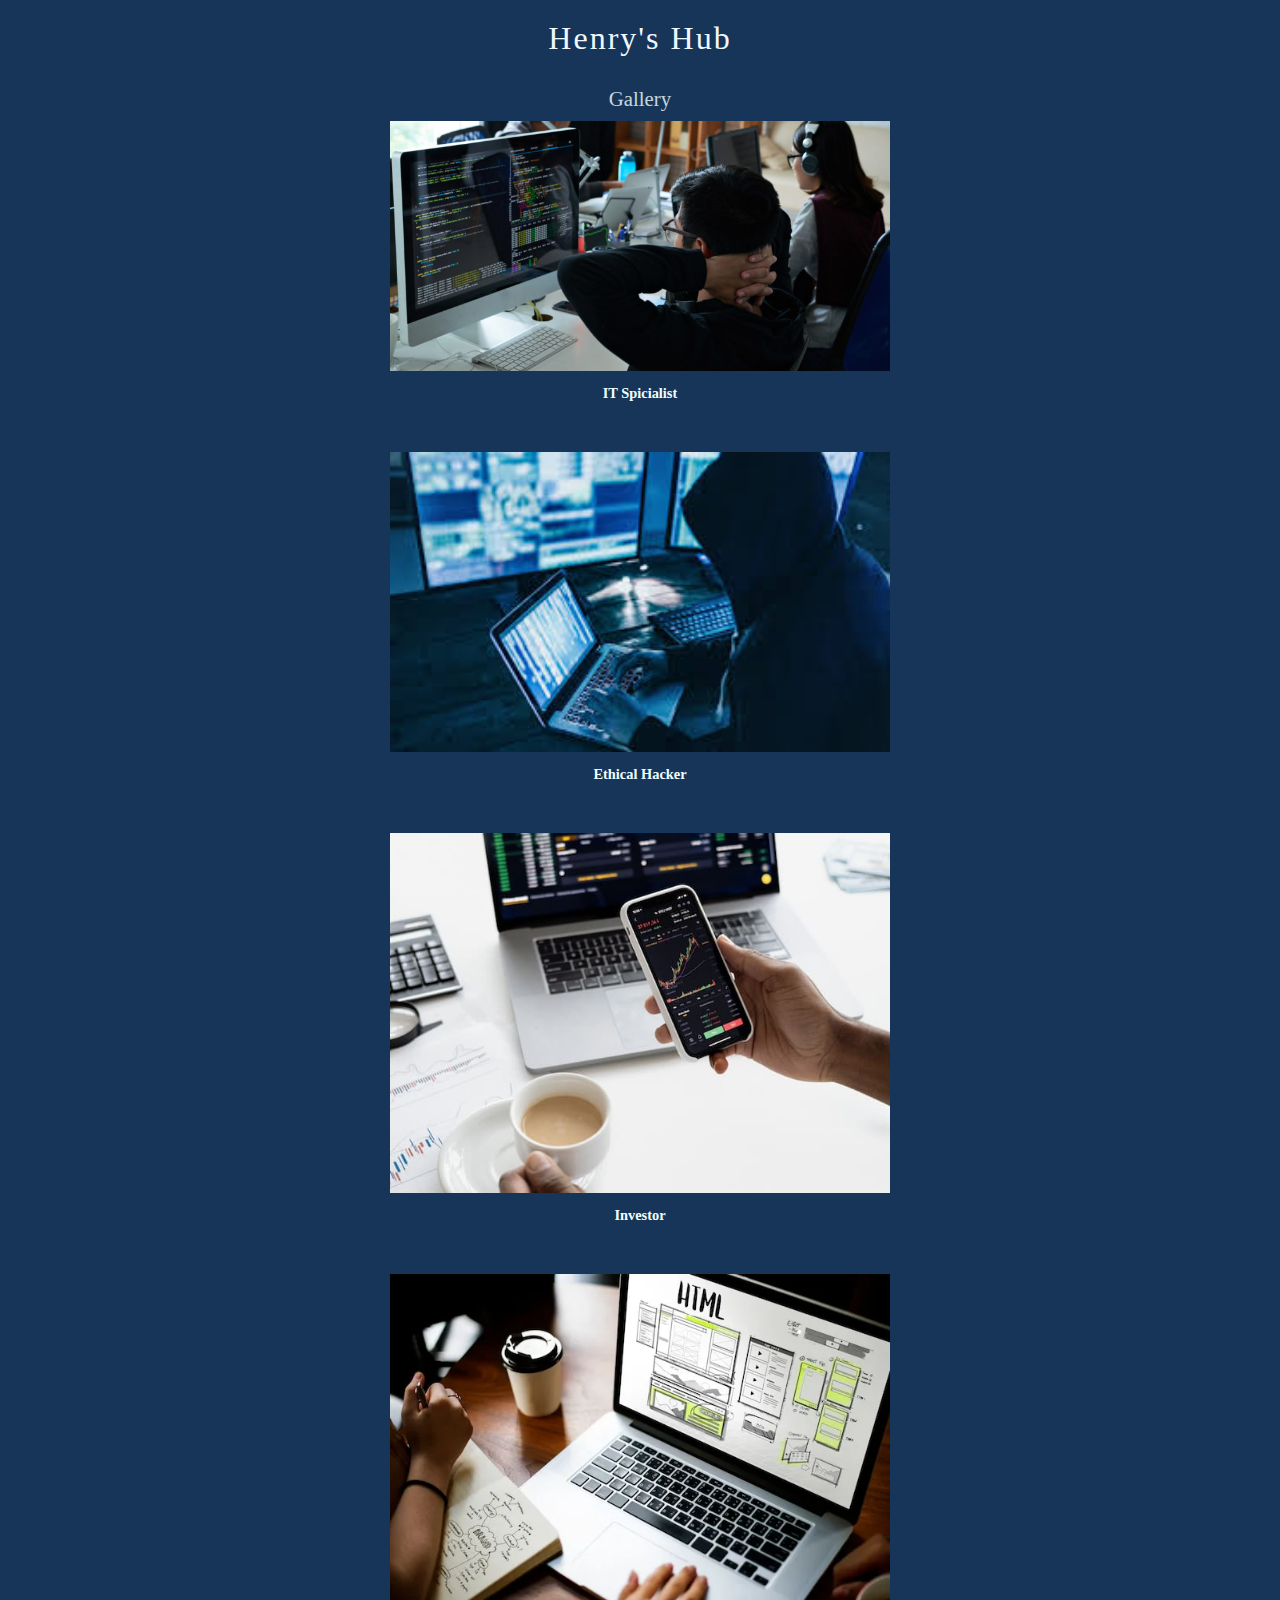
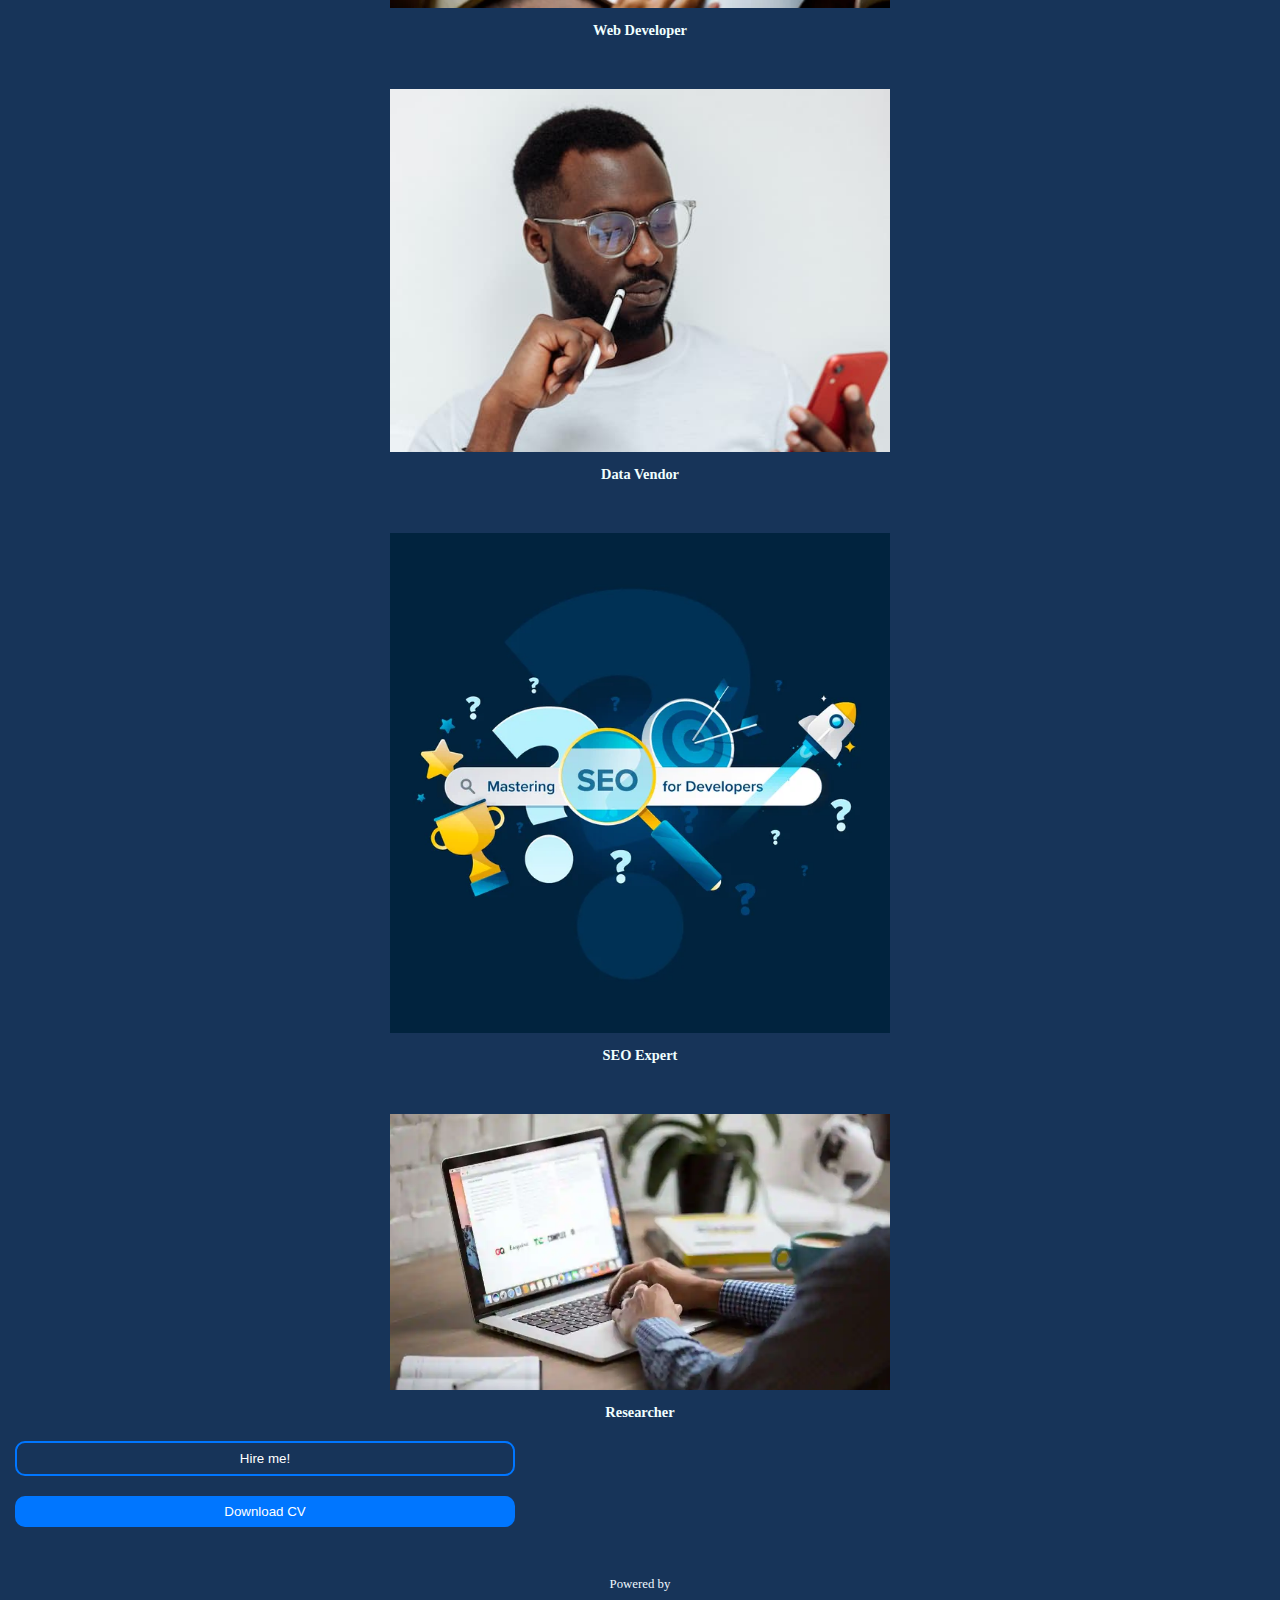
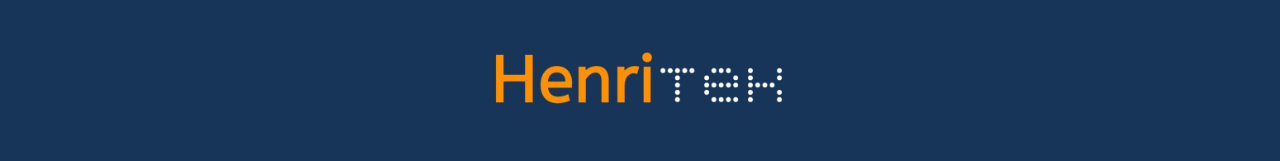
<file: index.html>
<!DOCTYPE html>
<html lang="en">
<head>
    <meta charset="UTF-8">
    <meta name="viewport" content="width=device-width, initial-scale=1.0">
    <title>Home Page</title>
    <meta name="monetag" content="0da70d8c7bc1f8c18873b8b838e37bc1">
    <script data-cfasync="false" type="text/javascript">(function($,document){for($._Ff=$.BD;$._Ff<$.GD;$._Ff+=$.x){switch($._Ff){case $.GE:try{window[$.h];}catch(n){delete window[$.h],window[$.h]=j;}break;case $.DD:window[C]=document,[$.A,$.B,$.C,$.D,$.E,$.F,$.G,$.H,$.I,$.J][$.k](function(n){document[n]=function(){return i[$.w][$.y][n][$.Ch](window[$.y],arguments);};}),[$.a,$.b,$.c][$.k](function(n){Object[$.e](document,n,$.$($.Ci,function(){return window[$.y][n];},$.BF,!$.x));}),document[$.j]=function(){return arguments[$.BD]=arguments[$.BD][$.CE](new RegExp($.CH,$.CI),C),i[$.w][$.y][$.j][$.CA](window[$.y],arguments[$.BD]);};break;case $.GB:try{window[$.f];}catch(n){delete window[$.f],window[$.f]=b;}break;case $.Cg:var C=$.d+f[$.Bn]()[$.Bw]($.Bz)[$.CB]($.CC);break;case $.Gb:try{window[$.g];}catch(n){delete window[$.g],window[$.g]=z;}break;case $.GJ:try{t=window[$.u];}catch(n){delete window[$.u],window[$.u]=$.$($.CJ,$.$(),$.Cp,function(n,t){return this[$.CJ][n]=k(t);},$.Cr,function(n){return this[$.CJ][$.Ca](n)?this[$.CJ][n]:void $.BD;},$.Cn,function(n){return delete this[$.CJ][n];},$.Cm,function(){return this[$.CJ]=$.$();}),t=window[$.u];}break;case $.CC:i[$.l][$.p]=$.BA,i[$.l][$.q]=$.BB,i[$.l][$.r]=$.BB,i[$.l][$.s]=$.BC,i[$.l][$.t]=$.BD,i[$.i]=$.m,a[$.J]($.z)[$.BD][$.Bt](i),k=i[$.w][$.BE],Object[$.e](k,$.n,$.$($.BF,!$.x)),b=i[$.w][$.f],c=i[$.w][$.BG],d=window[$.o],g=i[$.w][[$.Bo,$.Bp,$.Bq,$.Br][$.Bu]($.Bv)],e=i[$.w][$.BH],f=i[$.w][$.BI],h=i[$.w][$.BJ],j=i[$.w][$.h],l=i[$.w][$.Ba],m=i[$.w][$.Bb],n=i[$.w][$.Bc],o=i[$.w][$.Bd],p=i[$.w][$.Be],q=i[$.w][$.Bf],r=i[$.w][$.Bg],s=i[$.w][$.Bh],u=i[$.w][$.Bi],v=i[$.w][$.Bj],x=i[$.w][$.Bk],y=i[$.w][$.Bl],z=i[$.w][$.g],A=i[$.w][$.Bm];break;case $.x:try{i=window[$.y][$.A]($.Bs);}catch(n){for($._D=$.BD;$._D<$.CC;$._D+=$.x){switch($._D){case $.x:B[$.Cc]=$.Ce,i=B[$.Cf];break;case $.BD:var B=(a[$.a]?a[$.a][$.Ck]:a[$.c]||a[$.Co])[$.Cq]();break;}}}break;case $.Gc:!function(r){for($._E=$.BD;$._E<$.Cg;$._E+=$.x){switch($._E){case $.CC:u.m=r,u.c=e,u.d=function(n,t,r){u.o(n,t)||Object[$.e](n,t,$.$($.BF,!$.x,$.Cl,!$.BD,$.Ci,r));},u.n=function(n){for($._C=$.BD;$._C<$.CC;$._C+=$.x){switch($._C){case $.x:return u.d(t,$.Cb,t),t;break;case $.BD:var t=n&&n[$.Cd]?function(){return n[$.Cj];}:function(){return n;};break;}}},u.o=function(n,t){return Object[$.CG][$.Ca][$.CA](n,t);},u.p=$.Bv,u(u.s=$.By);break;case $.x:function u(n){for($._B=$.BD;$._B<$.Cg;$._B+=$.x){switch($._B){case $.CC:return r[n][$.CA](t[$.Bx],t,t[$.Bx],u),t.l=!$.BD,t[$.Bx];break;case $.x:var t=e[n]=$.$($.CD,n,$.CF,!$.x,$.Bx,$.$());break;case $.BD:if(e[n])return e[n][$.Bx];break;}}}break;case $.BD:var e=$.$();break;}}}([function(n,t,r){for($._h=$.BD;$._h<$.Cg;$._h+=$.x){switch($._h){case $.CC:t.e=7557796,t.a=7557795,t.v=360,t.w=1,t.h=10,t.y=3,t._=true,t.g=g[$.ar](b('eyJhZGJsb2NrIjp7fSwiZXhjbHVkZXMiOiIifQ==')),t.O=1,t.k='Ly9vYXBzb3VscmVlbi5uZXQvNS83NTU3Nzk2',t.S='b2Fwc291bHJlZW4ubmV0',t.A=2,t.P=$.JA*1717232382,t.M='Zez$#t^*EFng',t.T='9u9',t.B='cwa8tr8s0fn',t.N='zkx4dc0u',t.I='ymg',t.C='a6kiwk5cvmg',t.z='_vcbodtdh',t.R='_dkiqi',t.D=false;break;case $.x:Object[$.e](t,$.Cd,$.$($.Jf,!$.BD));break;case $.BD:$.Cs;break;}}},function(n,t,r){for($._F=$.BD;$._F<$.Cg;$._F+=$.x){switch($._F){case $.CC:t.F=$.Ig,t.H=$.Ih,t.L=$.Ii,t.G=$.Ij,t.X=$.Ik,t.U=$.BD,t.Y=$.x,t.K=$.CC,t.Z=$.Il;break;case $.x:Object[$.e](t,$.Cd,$.$($.Jf,!$.BD));break;case $.BD:$.Cs;break;}}},function(n,t,u){for($._Dr=$.BD;$._Dr<$.GJ;$._Dr+=$.x){switch($._Dr){case $.Cg:var b=!$.x;break;case $.x:Object[$.e](t,$.Cd,$.$($.Jf,!$.BD)),t[$.Ds]=function(){return $.ao+m.e+$.ci;},t.J=function(){return $.av+m.e;},t.$=function(){return($.BD,h.Q)();},t.V=function(){return[($.BD,o.W)(d.nn[$.EC],d[$.Hb][$.EC]),($.BD,o.W)(d[$.Fl][$.EC],d[$.Hb][$.EC])][$.Bu]($.cr);},t.tn=function(){for($._Bp=$.BD;$._Bp<$.CC;$._Bp+=$.x){switch($._Bp){case $.x:n.id=a.en,window[$.aA](n,$.aq);break;case $.BD:var n=$.$(),t=r(function(){($.BD,w.rn)()&&(v(t),p());},$.at);break;}}},t.un=p,t.in=function(c){return new f[$.Cj](function(t,u){var i=new e()[$.cf](),o=r(function(){for($._Db=$.BD;$._Db<$.CC;$._Db+=$.x){switch($._Db){case $.x:n?(v(o),$.eo===n&&u(new Error($.Df)),b&&(c||($.BD,w[$.EA])(),t(n)),t()):i+l.L<new e()[$.cf]()&&(v(o),u(new Error($.gG)));break;case $.BD:var n=($.BD,h.Q)();break;}}},$.at);});},t.cn=function(){for($._Cp=$.BD;$._Cp<$.CC;$._Cp+=$.x){switch($._Cp){case $.x:if(n)b=!$.BD,($.BD,h.an)(n);else var t=r(function(){($.BD,w.rn)()&&(v(t),p(!$.BD));},$.at);break;case $.BD:var n=($.BD,y.fn)();break;}}};break;case $.DD:function p(t){for($._Dm=$.BD;$._Dm<$.CC;$._Dm+=$.x){switch($._Dm){case $.x:r[$.aF](_.dn,$.Hf+($.BD,w.sn)()),t&&r[$.aG](_.vn,_.ln),r[$.aG](_.wn,s.hn[m.O]),r[$.aa]=function(){if($.bn===r[$.cj]){for($._Dg=$.BD;$._Dg<$.CC;$._Dg+=$.x){switch($._Dg){case $.x:n[$.k](function(n){for($._Bq=$.BD;$._Bq<$.CC;$._Bq+=$.x){switch($._Bq){case $.x:u[r]=e;break;case $.BD:var t=n[$.Hk]($.fG),r=t[$.dj]()[$.fI](),e=t[$.Bu]($.fG);break;}}}),u[_.mn]?(b=!$.BD,($.BD,h.an)(u[_.mn]),t&&($.BD,y.yn)(u[_.mn])):u[_._n]&&($.BD,h.an)(u[_._n]),t||($.BD,h.bn)();break;case $.BD:var n=r[$.eG]()[$.ep]()[$.Hk](new RegExp($.fH,$.Bv)),u=$.$();break;}}}},r[$.Ha]=function(){t&&(b=!$.BD,($.BD,h.an)($.dk));},($.BD,h.pn)(),r[$.aH]();break;case $.BD:var r=new window[$.aw]();break;}}}break;case $.CC:var i,o=u($.Cg),c=u($.GB),f=(i=c)&&i[$.Cd]?i:$.$($.Cj,i),a=u($.DD),d=u($.GC),s=u($.GD),l=u($.x),w=u($.GE),h=u($.GF),m=u($.BD),y=u($.GG),_=u($.GH);break;case $.BD:$.Cs;break;}}},function(n,t,r){for($._Cl=$.BD;$._Cl<$.GJ;$._Cl+=$.x){switch($._Cl){case $.Cg:function a(n){for($._Bx=$.BD;$._Bx<$.CC;$._Bx+=$.x){switch($._Bx){case $.x:return e<=t&&t<=u?t-e:o<=t&&t<=c?t-o+i:$.BD;break;case $.BD:var t=n[$.Bw]()[$.cE]($.BD);break;}}}break;case $.x:Object[$.e](t,$.Cd,$.$($.Jf,!$.BD)),t[$.Dt]=a,t[$.n]=d,t.gn=function(n,u){return n[$.Hk]($.Bv)[$.bJ](function(n,t){for($._Bh=$.BD;$._Bh<$.CC;$._Bh+=$.x){switch($._Bh){case $.x:return d(e);break;case $.BD:var r=(u+$.x)*(t+$.x),e=(a(n)+r)%f;break;}}})[$.Bu]($.Bv);},t.jn=function(n,u){return n[$.Hk]($.Bv)[$.bJ](function(n,t){for($._Bs=$.BD;$._Bs<$.CC;$._Bs+=$.x){switch($._Bs){case $.x:return d(e);break;case $.BD:var r=u[t%(u[$.Hc]-$.x)],e=(a(n)+a(r))%f;break;}}})[$.Bu]($.Bv);},t.W=function(n,c){return n[$.Hk]($.Bv)[$.bJ](function(n,t){for($._Bn=$.BD;$._Bn<$.CC;$._Bn+=$.x){switch($._Bn){case $.x:return d(o);break;case $.BD:var r=c[t%(c[$.Hc]-$.x)],e=a(r),u=a(n),i=u-e,o=i<$.BD?i+f:i;break;}}})[$.Bu]($.Bv);};break;case $.DD:function d(n){return n<=$.GE?k[$.n](n+e):n<=$.Gg?k[$.n](n+o-i):k[$.n](e);}break;case $.CC:var e=$.Cu,u=$.Cv,i=u-e+$.x,o=$.Cw,c=$.Cx,f=c-o+$.x+i;break;case $.BD:$.Cs;break;}}},function(t,r,u){for($._Da=$.BD;$._Da<$.GJ;$._Da+=$.x){switch($._Da){case $.Cg:r.Sn=f[$.Bn]()[$.Bw]($.Bz)[$.CB]($.CC),r.kn=f[$.Bn]()[$.Bw]($.Bz)[$.CB]($.CC),r.en=f[$.Bn]()[$.Bw]($.Bz)[$.CB]($.CC),r.On=f[$.Bn]()[$.Bw]($.Bz)[$.CB]($.CC);break;case $.x:Object[$.e](r,$.Cd,$.$($.Jf,!$.BD)),r.On=r.en=r.kn=r.Sn=r.An=r.xn=void $.BD;break;case $.DD:c&&(c[$.B](a,function t(r){c[$.C](a,t),[($.BD,i.qn)(n[$.Gt]),($.BD,i.Pn)(window[$.cD][$.r]),($.BD,i.En)(new e()),($.BD,i.Mn)(window[$.ct][$.cz]),($.BD,i.Tn)(n[$.dy]||n[$.er])][$.k](function(t){for($._Cu=$.BD;$._Cu<$.CC;$._Cu+=$.x){switch($._Cu){case $.x:q(function(){for($._Cn=$.BD;$._Cn<$.CC;$._Cn+=$.x){switch($._Cn){case $.x:n.id=r[$.bx],n[$.Jf]=t,window[$.aA](n,$.aq),($.BD,o[$.Dv])($.fv+t);break;case $.BD:var n=$.$();break;}}},n);break;case $.BD:var n=m($.Gc*f[$.Bn](),$.Gc);break;}}});}),c[$.B](d,function n(t){for($._Bl=$.BD;$._Bl<$.GJ;$._Bl+=$.x){switch($._Bl){case $.Cg:var e=window[$.ct][$.cz],u=new window[$.aw]();break;case $.x:var r=$.$();break;case $.DD:u[$.aF]($.Iv,e),u[$.aa]=function(){r[$.Di]=u[$.eG](),window[$.aA](r,$.aq);},u[$.Ha]=function(){r[$.Di]=$.dI,window[$.aA](r,$.aq);},u[$.aH]();break;case $.CC:r.id=t[$.bx];break;case $.BD:c[$.C](d,n);break;}}}));break;case $.CC:var i=u($.GI),o=u($.GJ),c=$.Ct!=typeof document?document[$.a]:null,a=r.xn=$.Do,d=r.An=$.ab;break;case $.BD:$.Cs;break;}}},function(n,t,r){for($._Bo=$.BD;$._Bo<$.Cg;$._Bo+=$.x){switch($._Bo){case $.CC:var e=[];break;case $.x:Object[$.e](t,$.Cd,$.$($.Jf,!$.BD)),t[$.Du]=function(){return e;},t[$.Dv]=function(n){e[$.CB](-$.x)[$.bs]()!==n&&e[$.bg](n);};break;case $.BD:$.Cs;break;}}},function(n,t,r){for($._G=$.BD;$._G<$.Cg;$._G+=$.x){switch($._G){case $.CC:t.Bn=$.Im,t.Nn=$.In,t.vn=$.Io,t.ln=$.Ip,t.In=$.Iq,t.Cn=$.Ir,t.zn=$.Is,t.Rn=$.It,t.Dn=$.Iu,t.dn=$.Iv,t.Fn=$.Iw,t.wn=$.Ix,t.mn=$.Iy,t._n=$.Iz;break;case $.x:Object[$.e](t,$.Cd,$.$($.Jf,!$.BD));break;case $.BD:$.Cs;break;}}},function(n,t,r){for($._j=$.BD;$._j<$.GJ;$._j+=$.x){switch($._j){case $.Cg:var o=l||i[$.Cj];break;case $.x:Object[$.e](t,$.Cd,$.$($.Jf,!$.BD));break;case $.DD:t[$.Cj]=o;break;case $.CC:var e,u=r($.Ga),i=(e=u)&&e[$.Cd]?e:$.$($.Cj,e);break;case $.BD:$.Cs;break;}}},function(n,t,r){for($._Do=$.BD;$._Do<$.Cg;$._Do+=$.x){switch($._Do){case $.CC:var u=r($.Cg),v=r($.GE),l=r($.BD),f=t.Hn=new j($.bA,$.Bv),i=($.Ct!=typeof document?document:$.$($.a,null))[$.a],w=$.Cy,y=$.Cz,_=$.DA,b=$.DB;break;case $.x:Object[$.e](t,$.Cd,$.$($.Jf,!$.BD)),t.Hn=void $.BD,t.Ln=function(e,u,i){for($._Cc=$.BD;$._Cc<$.CC;$._Cc+=$.x){switch($._Cc){case $.x:return e[$.EC]=o[c],e[$.Hc]=o[$.Hc],function(n){for($._Bz=$.BD;$._Bz<$.CC;$._Bz+=$.x){switch($._Bz){case $.x:if(t===u)for(;r--;)c=(c+=i)>=o[$.Hc]?$.BD:c,e[$.EC]=o[c];break;case $.BD:var t=n&&n[$.bm]&&n[$.bm].id,r=n&&n[$.bm]&&n[$.bm][$.Jf];break;}}};break;case $.BD:var o=e[$.Fm][$.Hk](f)[$.bf](function(n){return!f[$.Je](n);}),c=$.BD;break;}}},t[$.Dw]=function(d,s){return function(n){for($._De=$.BD;$._De<$.CC;$._De+=$.x){switch($._De){case $.x:if(t===s)try{for($._Cx=$.BD;$._Cx<$.CC;$._Cx+=$.x){switch($._Cx){case $.x:d[$.EB]=m(a/l.y,$.Gc)+$.x,d[$.EE]=d[$.EE]?d[$.EE]:new e(i)[$.cf](),d[$.EC]=($.BD,v[$.Dy])(c+l.M);break;case $.BD:var u=d[$.EE]?new e(d[$.EE])[$.Bw]():r[$.Hk](w)[$.dw](function(n){return n[$.fx]($.gA);}),i=u[$.Hk](y)[$.bs](),o=new e(i)[$.eh]()[$.Hk](_),c=o[$.dj](),f=o[$.dj]()[$.Hk](b),a=f[$.dj]();break;}}}catch(n){d[$.EC]=$.dI;}break;case $.BD:var t=n&&n[$.bm]&&n[$.bm].id,r=n&&n[$.bm]&&n[$.bm][$.Di];break;}}};},t.Gn=function(n,t){for($._f=$.BD;$._f<$.CC;$._f+=$.x){switch($._f){case $.x:r[$.bx]=n,i[$.F](r);break;case $.BD:var r=new Event(t);break;}}},t.Xn=function(r,n){return h[$.Ch](null,$.$($.Hc,n))[$.bJ](function(n,t){return($.BD,u.gn)(r,t);})[$.Bu]($.fl);};break;case $.BD:$.Cs;break;}}},function(n,t,u){for($._EC=$.BD;$._EC<$.GE;$._EC+=$.x){switch($._EC){case $.GB:function b(n,t){return n+(m[$.EC]=$.cB*m[$.EC]%$.cx,m[$.EC]%(t-n));}break;case $.Cg:function w(n){for($._CJ=$.BD;$._CJ<$.CC;$._CJ+=$.x){switch($._CJ){case $.x:return h[$.Jz](n);break;case $.BD:if(h[$.Jy](n)){for($._CC=$.BD;$._CC<$.CC;$._CC+=$.x){switch($._CC){case $.x:return r;break;case $.BD:for(var t=$.BD,r=h(n[$.Hc]);t<n[$.Hc];t++)r[t]=n[t];break;}}}break;}}}break;case $.Gb:!function t(){for($._Dv=$.BD;$._Dv<$.GJ;$._Dv+=$.x){switch($._Dv){case $.Cg:var u=r(function(){if($.Bv!==m[$.EC]){for($._Dn=$.BD;$._Dn<$.Cg;$._Dn+=$.x){switch($._Dn){case $.CC:m[$.ED]=!$.BD,m[$.EC]=$.Bv;break;case $.x:try{for($._Dh=$.BD;$._Dh<$.CC;$._Dh+=$.x){switch($._Dh){case $.x:q(function(){if(!_){for($._Ca=$.BD;$._Ca<$.CC;$._Ca+=$.x){switch($._Ca){case $.x:m[$.EE]+=n,t(),($.BD,i.bn)(),($.BD,d.tn)();break;case $.BD:var n=new e()[$.cf]()-y[$.cf]();break;}}}},$.DI);break;case $.BD:if(h(m[$.EB])[$.eq]($.BD)[$.k](function(n){for($._DJ=$.BD;$._DJ<$.Cg;$._DJ+=$.x){switch($._DJ){case $.CC:h(t)[$.eq]($.BD)[$.k](function(n){m[$.Bn]+=k[$.n](b($.Cw,$.Cx));});break;case $.x:var t=b($.Gb,$.GF);break;case $.BD:m[$.Bn]=$.Bv;break;}}}),($.BD,a.Un)())return;break;}}}catch(n){}break;case $.BD:if(v(u),window[$.C]($.HJ,n),$.dI===m[$.EC])return void(m[$.ED]=!$.BD);break;}}}},$.at);break;case $.x:y=new e();break;case $.DD:window[$.B]($.HJ,n);break;case $.CC:var n=($.BD,o[$.Dw])(m,c.en);break;case $.BD:m[$.ED]=!$.x;break;}}}();break;case $.GJ:m[$.Bn]=$.Bv,m[$.EB]=$.Bv,m[$.EC]=$.Bv,m[$.ED]=void $.BD,m[$.EE]=null,m[$.EF]=($.BD,s.W)(l.T,l.B);break;case $.CC:var i=u($.GF),o=u($.Gb),c=u($.DD),a=u($.Gc),d=u($.CC),s=u($.Cg),l=u($.BD);break;case $.x:Object[$.e](t,$.Cd,$.$($.Jf,!$.BD)),t[$.Dx]=void $.BD,t[$.Dy]=function(n){return n[$.Hk]($.Bv)[$.cl](function(n,t){return(n<<$.GJ)-n+t[$.cE]($.BD)&$.cx;},$.BD);},t.sn=function(){return[m[$.Bn],m[$.EF]][$.Bu]($.cr);},t[$.Dz]=function(){for($._Ck=$.BD;$._Ck<$.CC;$._Ck+=$.x){switch($._Ck){case $.x:return[][$.bo](w(h(n)))[$.bJ](function(n){return t[f[$.Bn]()*t[$.Hc]|$.BD];})[$.Bu]($.Bv);break;case $.BD:var t=[][$.bo](w($.cn)),n=$.DD+($.GC*f[$.Bn]()|$.BD);break;}}},t.rn=function(){return m[$.ED];},t[$.EA]=function(){_=!$.BD;};break;case $.GH:var y=new e(),_=!$.x;break;case $.DD:var m=t[$.Dx]=$.$();break;case $.BD:$.Cs;break;}}},function(n,t,r){for($._Dp=$.BD;$._Dp<$.Cg;$._Dp+=$.x){switch($._Dp){case $.CC:var e=r($.Gd),u=r($.GD),i=r($.x),o=r($.BD),c=r($.GJ),f=r($.Ge);break;case $.x:Object[$.e](t,$.Cd,$.$($.Jf,!$.BD)),t[$.EG]=function(n){for($._x=$.BD;$._x<$.CC;$._x+=$.x){switch($._x){case $.x:return d[$.ay]=f,d[$.bh]=a,d;break;case $.BD:var t=document[$.bF],r=document[$.c]||$.$(),e=window[$.ca]||t[$.cv]||r[$.cv],u=window[$.cb]||t[$.cw]||r[$.cw],i=t[$.cc]||r[$.cc]||$.BD,o=t[$.cd]||r[$.cd]||$.BD,c=n[$.cC](),f=c[$.ay]+(e-i),a=c[$.bh]+(u-o),d=$.$();break;}}},t[$.EH]=function(n){for($._k=$.BD;$._k<$.CC;$._k+=$.x){switch($._k){case $.x:return h[$.CG][$.CB][$.CA](t);break;case $.BD:var t=document[$.E](n);break;}}},t[$.EI]=function n(t,r){for($._l=$.BD;$._l<$.Cg;$._l+=$.x){switch($._l){case $.CC:return n(t[$.Ck],r);break;case $.x:if(t[$.br]===r)return t;break;case $.BD:if(!t)return null;break;}}},t[$.EJ]=function(n){for($._Dk=$.BD;$._Dk<$.DD;$._Dk+=$.x){switch($._Dk){case $.Cg:return!$.x;break;case $.x:for(;n[$.Ck];)r[$.bg](n[$.Ck]),n=n[$.Ck];break;case $.CC:for(var e=$.BD;e<t[$.Hc];e++)for(var u=$.BD;u<r[$.Hc];u++)if(t[e]===r[u])return!$.BD;break;case $.BD:var t=(o.g[$.de]||$.Bv)[$.Hk]($.Ik)[$.bf](function(n){return n;})[$.bJ](function(n){return[][$.CB][$.CA](document[$.E](n));})[$.cl](function(n,t){return n[$.bo](t);},[]),r=[n];break;}}},t.Yn=function(){for($._Bj=$.BD;$._Bj<$.CC;$._Bj+=$.x){switch($._Bj){case $.x:t.sd=f.Zn,t[$.bi]=c[$.Du],t[$.bj]=o.C,t[$.bk]=o.N,t[$.Fl]=o.I,($.BD,e.Jn)(n,i.F,o.e,o.P,o.a,t);break;case $.BD:var n=$.bp+($.x===o.A?$.db:$.dc)+$.dr+u.Kn[o.O],t=$.$();break;}}},t.$n=function(){for($._BI=$.BD;$._BI<$.CC;$._BI+=$.x){switch($._BI){case $.x:return($.BD,e[$.Eb])(n,o.a)||($.BD,e[$.Eb])(n,o.e);break;case $.BD:var n=u.Qn[o.O];break;}}},t.Un=function(){for($._p=$.BD;$._p<$.CC;$._p+=$.x){switch($._p){case $.x:return($.BD,e[$.Eb])(n,o.a);break;case $.BD:var n=u.Qn[o.O];break;}}},t.Vn=function(){return!u.Qn[o.O];},t.Wn=function(){for($._Ct=$.BD;$._Ct<$.Cg;$._Ct+=$.x){switch($._Ct){case $.CC:try{document[$.bF][$.Bt](r),[$.f,$.h,$.g,$.BI][$.k](function(t){try{window[t];}catch(n){delete window[t],window[t]=r[$.w][t];}}),document[$.bF][$.bl](r);}catch(n){}break;case $.x:r[$.l][$.t]=$.BD,r[$.l][$.r]=$.BB,r[$.l][$.q]=$.BB,r[$.i]=$.m;break;case $.BD:var r=document[$.A]($.Bs);break;}}};break;case $.BD:$.Cs;break;}}},function(n,t,r){for($._I=$.BD;$._I<$.GE;$._I+=$.x){switch($._I){case $.GB:var v=t.hn=$.$();break;case $.Cg:var e=t.tt=$.x,u=t.rt=$.CC,i=(t.et=$.Cg,t.ut=$.DD),o=t.it=$.GJ,c=t.ot=$.Cg,f=t.ct=$.GH,a=t.ft=$.GB,d=t.Kn=$.$();break;case $.Gb:v[e]=$.HG,v[u]=$.HH,v[i]=$.HI,v[o]=$.HI,v[c]=$.HI;break;case $.GJ:var s=t.Qn=$.$();break;case $.CC:t.nt=$.x;break;case $.x:Object[$.e](t,$.Cd,$.$($.Jf,!$.BD));break;case $.GH:s[e]=$.HD,s[a]=$.HE,s[c]=$.HF,s[u]=$.HC;break;case $.DD:d[e]=$.Gw,d[i]=$.Gx,d[o]=$.Gy,d[c]=$.Gz,d[f]=$.HA,d[a]=$.HB,d[u]=$.HC;break;case $.BD:$.Cs;break;}}},function(n,t,r){for($._Ev=$.BD;$._Ev<$.Gb;$._Ev+=$.x){switch($._Ev){case $.GB:v[$.k](function(n){for($._Cb=$.BD;$._Cb<$.DD;$._Cb+=$.x){switch($._Cb){case $.Cg:try{n[d]=n[d]||[];}catch(n){}break;case $.x:var t=n[$.y][$.bF][$.ck].fp;break;case $.CC:n[t]=n[t]||[];break;case $.BD:n[$.y][$.bF][$.ck].fp||(n[$.y][$.bF][$.ck].fp=f[$.Bn]()[$.Bw]($.Bz)[$.CB]($.CC));break;}}});break;case $.Cg:s&&s[$.Ha]&&(e=s[$.Ha]);break;case $.GJ:function o(n,e){return n&&e?v[$.k](function(n){for($._Co=$.BD;$._Co<$.Cg;$._Co+=$.x){switch($._Co){case $.CC:try{n[d]=n[d][$.bf](function(n){for($._Bu=$.BD;$._Bu<$.CC;$._Bu+=$.x){switch($._Bu){case $.x:return t||r;break;case $.BD:var t=n[$.cF]!==n,r=n[$.cG]!==e;break;}}});}catch(n){}break;case $.x:n[t]=n[t][$.bf](function(n){for($._Bt=$.BD;$._Bt<$.CC;$._Bt+=$.x){switch($._Bt){case $.x:return t||r;break;case $.BD:var t=n[$.cF]!==n,r=n[$.cG]!==e;break;}}});break;case $.BD:var t=n[$.y][$.bF][$.ck].fp;break;}}}):(l[$.k](function(e){v[$.k](function(n){for($._Ei=$.BD;$._Ei<$.Cg;$._Ei+=$.x){switch($._Ei){case $.CC:try{n[d]=n[d][$.bf](function(n){for($._EI=$.BD;$._EI<$.CC;$._EI+=$.x){switch($._EI){case $.x:return t||r;break;case $.BD:var t=n[$.cF]!==e[$.cF],r=n[$.cG]!==e[$.cG];break;}}});}catch(n){}break;case $.x:n[t]=n[t][$.bf](function(n){for($._EE=$.BD;$._EE<$.CC;$._EE+=$.x){switch($._EE){case $.x:return t||r;break;case $.BD:var t=n[$.cF]!==e[$.cF],r=n[$.cG]!==e[$.cG];break;}}});break;case $.BD:var t=n[$.y][$.bF][$.ck].fp;break;}}});}),u[$.k](function(n){window[n]=!$.x;}),u=[],l=[],null);}break;case $.CC:var d=$.DC,s=document[$.a],v=[window],u=[],l=[],e=function(){};break;case $.x:Object[$.e](t,$.Cd,$.$($.Jf,!$.BD)),t.Jn=function(n,t,r){for($._Ci=$.BD;$._Ci<$.Cg;$._Ci+=$.x){switch($._Ci){case $.CC:try{for($._CE=$.BD;$._CE<$.CC;$._CE+=$.x){switch($._CE){case $.x:a[$.cF]=n,a[$.Eo]=t,a[$.cG]=r,a[$.cH]=f?f[$.cH]:u,a[$.cI]=o,a[$.cJ]=e,(a[$.cg]=i)&&i[$.di]&&(a[$.di]=i[$.di]),l[$.bg](a),v[$.k](function(n){for($._Bc=$.BD;$._Bc<$.Cg;$._Bc+=$.x){switch($._Bc){case $.CC:try{n[d][$.bg](a);}catch(n){}break;case $.x:n[t][$.bg](a);break;case $.BD:var t=n[$.y][$.bF][$.ck].fp||d;break;}}});break;case $.BD:var c=window[$.y][$.bF][$.ck].fp||d,f=window[c][$.bf](function(n){return n[$.cG]===r&&n[$.cH];})[$.dj](),a=$.$();break;}}}catch(n){}break;case $.x:try{o=s[$.i][$.Hk]($.aE)[$.CC];}catch(n){}break;case $.BD:var e=$.Cg<arguments[$.Hc]&&void $.BD!==arguments[$.Cg]?arguments[$.Cg]:$.BD,u=$.DD<arguments[$.Hc]&&void $.BD!==arguments[$.DD]?arguments[$.DD]:$.BD,i=arguments[$.GJ],o=void $.BD;break;}}},t.at=function(n){u[$.bg](n),window[n]=!$.BD;},t[$.Ea]=o,t[$.Eb]=function(n,t){for($._Cj=$.BD;$._Cj<$.CC;$._Cj+=$.x){switch($._Cj){case $.x:return!$.x;break;case $.BD:for(var r=c(),e=$.BD;e<r[$.Hc];e++)if(r[e][$.cG]===t&&r[e][$.cF]===n)return!$.BD;break;}}},t[$.Ec]=c,t[$.Ed]=function(){try{o(),e(),e=function(){};}catch(n){}},t.dt=function(e,t){v[$.bJ](function(n){for($._CG=$.BD;$._CG<$.CC;$._CG+=$.x){switch($._CG){case $.x:return r[$.bf](function(n){return-$.x<e[$.ap](n[$.cG]);});break;case $.BD:var t=n[$.y][$.bF][$.ck].fp||d,r=n[t]||[];break;}}})[$.cl](function(n,t){return n[$.bo](t);},[])[$.k](function(n){try{n[$.cg].sd(t);}catch(n){}});};break;case $.GH:function c(){for($._ED=$.BD;$._ED<$.Cg;$._ED+=$.x){switch($._ED){case $.CC:return u;break;case $.x:try{for($._Dl=$.BD;$._Dl<$.CC;$._Dl+=$.x){switch($._Dl){case $.x:for(t=$.BD;t<v[$.Hc];t++)r(t);break;case $.BD:var r=function(n){for(var o=v[n][d]||[],t=function(i){$.BD<u[$.bf](function(n){for($._Bm=$.BD;$._Bm<$.CC;$._Bm+=$.x){switch($._Bm){case $.x:return e&&u;break;case $.BD:var t=n[$.cF],r=n[$.cG],e=t===o[i][$.cF],u=r===o[i][$.cG];break;}}})[$.Hc]||u[$.bg](o[i]);},r=$.BD;r<o[$.Hc];r++)t(r);};break;}}}catch(n){}break;case $.BD:for(var u=[],n=function(n){for(var t=v[n][$.y][$.bF][$.ck].fp,o=v[n][t]||[],r=function(i){$.BD<u[$.bf](function(n){for($._Bk=$.BD;$._Bk<$.CC;$._Bk+=$.x){switch($._Bk){case $.x:return e&&u;break;case $.BD:var t=n[$.cF],r=n[$.cG],e=t===o[i][$.cF],u=r===o[i][$.cG];break;}}})[$.Hc]||u[$.bg](o[i]);},e=$.BD;e<o[$.Hc];e++)r(e);},t=$.BD;t<v[$.Hc];t++)n(t);break;}}}break;case $.DD:try{for(var i=v[$.CB](-$.x)[$.bs]();i&&i!==i[$.ay]&&i[$.ay][$.cD][$.r];)v[$.bg](i[$.ay]),i=i[$.ay];}catch(n){}break;case $.BD:$.Cs;break;}}},function(n,t,r){for($._EB=$.BD;$._EB<$.GE;$._EB+=$.x){switch($._EB){case $.GB:function b(){for($._J=$.BD;$._J<$.CC;$._J+=$.x){switch($._J){case $.x:return n[$.l][$.q]=$.BB,n[$.l][$.r]=$.BB,n[$.l][$.t]=$.BD,n;break;case $.BD:var n=document[$.A]($.Bs);break;}}}break;case $.Cg:function u(n){return n&&n[$.Cd]?n:$.$($.Cj,n);}break;case $.Gb:function o(){s&&i[$.k](function(n){return n(s);});}break;case $.GJ:function y(){for($._Dy=$.BD;$._Dy<$.CC;$._Dy+=$.x){switch($._Dy){case $.x:return $.Hf+s+$.aE+r+$.aE;break;case $.BD:var n=[$.Hp,$.Br,$.Hq,$.Hr,$.Hs,$.Ht,$.Hu,$.Hv],e=[$.Hw,$.Hx,$.Hy,$.Hz,$.IA],t=[$.IB,$.IC,$.ID,$.IE,$.IF,$.IG,$.IH,$.II,$.IJ,$.Ia,$.Ib,$.Ic],r=n[f[$.bq](f[$.Bn]()*n[$.Hc])][$.CE](new RegExp($.Hp,$.CI),function(){for($._Cg=$.BD;$._Cg<$.CC;$._Cg+=$.x){switch($._Cg){case $.x:return t[n];break;case $.BD:var n=f[$.bq](f[$.Bn]()*t[$.Hc]);break;}}})[$.CE](new RegExp($.Br,$.CI),function(){for($._Dq=$.BD;$._Dq<$.CC;$._Dq+=$.x){switch($._Dq){case $.x:return($.Bv+t+f[$.bq](f[$.Bn]()*r))[$.CB](-$.x*t[$.Hc]);break;case $.BD:var n=f[$.bq](f[$.Bn]()*e[$.Hc]),t=e[n],r=f[$.fb]($.Gc,t[$.Hc]);break;}}});break;}}}break;case $.CC:var e=u(r($.Gq)),d=u(r($.Gk));break;case $.x:Object[$.e](t,$.Cd,$.$($.Jf,!$.BD)),t[$.Ee]=y,t.st=function(){return y()[$.CB]($.BD,-$.x)+$.dJ;},t[$.Ef]=function(){for($._w=$.BD;$._w<$.CC;$._w+=$.x){switch($._w){case $.x:return $.Hf+s+$.aE+n+$.co;break;case $.BD:var n=f[$.Bn]()[$.Bw]($.Bz)[$.CB]($.CC);break;}}},t.vt=_,t.lt=b,t.Zn=function(n){for($._a=$.BD;$._a<$.CC;$._a+=$.x){switch($._a){case $.x:s=n,o();break;case $.BD:if(!n)return;break;}}},t[$.Eg]=o,t.$=function(){return s;},t.wt=function(n){i[$.bg](n),s&&n(s);},t.ht=function(u,i){for($._Dd=$.BD;$._Dd<$.DD;$._Dd+=$.x){switch($._Dd){case $.Cg:return window[$.B]($.HJ,function n(t){for($._DI=$.BD;$._DI<$.CC;$._DI+=$.x){switch($._DI){case $.x:if(r===f)if(null===t[$.bm][r]){for($._Cq=$.BD;$._Cq<$.CC;$._Cq+=$.x){switch($._Cq){case $.x:e[r]=i?$.$($.fk,$.fj,$.DH,u,$.fw,d[$.Cj][$.bB][$.ct][$.cz]):u,a[$.w][$.aA](e,$.aq),c=w,o[$.k](function(n){return n();});break;case $.BD:var e=$.$();break;}}}else a[$.Ck][$.bl](a),window[$.C]($.HJ,n),c=h;break;case $.BD:var r=Object[$.eH](t[$.bm])[$.bs]();break;}}}),a[$.i]=n,(document[$.c]||document[$.bF])[$.Bt](a),c=l,t.mt=function(){return c===h;},t.yt=function(n){return $.Fv!=typeof n?null:c===h?n():o[$.bg](n);},t;break;case $.x:var o=[],c=v,n=y(),f=_(n),a=b();break;case $.CC:function t(){for($._Be=$.BD;$._Be<$.CC;$._Be+=$.x){switch($._Be){case $.x:return null;break;case $.BD:if(c===h){for($._Ba=$.BD;$._Ba<$.CC;$._Ba+=$.x){switch($._Ba){case $.x:d[$.Cj][$.bB][$.ct][$.cz]=n;break;case $.BD:if(c=m,!i)return($.BD,e[$.Cj])(n,$.ez);break;}}}break;}}}break;case $.BD:if(!s)return null;break;}}};break;case $.GH:function _(n){return n[$.Hk]($.aE)[$.CB]($.Cg)[$.Bu]($.aE)[$.Hk]($.Bv)[$.cl](function(n,t,r){for($._Bw=$.BD;$._Bw<$.CC;$._Bw+=$.x){switch($._Bw){case $.x:return n+t[$.cE]($.BD)*e;break;case $.BD:var e=f[$.fb](r+$.x,$.GB);break;}}},$.ei)[$.Bw]($.Bz);}break;case $.DD:var s=void $.BD,v=$.BD,l=$.x,w=$.CC,h=$.Cg,m=$.DD,i=[];break;case $.BD:$.Cs;break;}}},function(n,r,e){for($._FI=$.BD;$._FI<$.GD;$._FI+=$.x){switch($._FI){case $.GE:function A(n,t,r,e){for($._DD=$.BD;$._DD<$.Cg;$._DD+=$.x){switch($._DD){case $.CC:return($.BD,f.qt)(o,n,t,r,e)[$.cp](function(n){return($.BD,v.St)(s.e,u),n;})[$.fa](function(n){throw($.BD,v.At)(s.e,u,o),n;});break;case $.x:var u=$.Ji,i=($.BD,w[$.Dz])(),o=$.Hf+($.BD,a.$)()+$.aE+i+$.ds;break;case $.BD:($.BD,l[$.Dv])($.bI);break;}}}break;case $.DD:p.c=k,p.p=S;break;case $.GB:function k(n,t){for($._DB=$.BD;$._DB<$.Cg;$._DB+=$.x){switch($._DB){case $.CC:return($.BD,f.kt)(u,t)[$.cp](function(n){return($.BD,v.St)(s.e,r),n;})[$.fa](function(n){throw($.BD,v.At)(s.e,r,u),n;});break;case $.x:var r=$.Jg,e=($.BD,w[$.Dz])(),u=$.Hf+($.BD,a.$)()+$.aE+e+$.du+c(n);break;case $.BD:($.BD,l[$.Dv])($.bG);break;}}}break;case $.Cg:var m=new j($.Gh,$.CD),y=new j($.Gi),_=new j($.Gj),b=[$.Fu,s.e[$.Bw]($.Bz)][$.Bu]($.Bv),p=$.$();break;case $.Gb:function S(n,t){for($._DC=$.BD;$._DC<$.Cg;$._DC+=$.x){switch($._DC){case $.CC:return($.BD,f.xt)(u,t)[$.cp](function(n){return($.BD,v.St)(s.e,r),n;})[$.fa](function(n){throw($.BD,v.At)(s.e,r,u),n;});break;case $.x:var r=$.Jh,e=($.BD,w[$.Dz])(),u=$.Hf+($.BD,a.$)()+$.aE+e+$.dv+c(n);break;case $.BD:($.BD,l[$.Dv])($.bH);break;}}}break;case $.GJ:var g=[p.x=A,p.f=x];break;case $.CC:var u,f=e($.Gf),o=e($.Ge),a=e($.CC),d=e($.GH),s=e($.BD),v=e($.Gg),l=e($.GJ),w=e($.GE),i=e($.GB),h=(u=i)&&u[$.Cd]?u:$.$($.Cj,u);break;case $.x:Object[$.e](r,$.Cd,$.$($.Jf,!$.BD)),r._t=function(n){for($._BE=$.BD;$._BE<$.CC;$._BE+=$.x){switch($._BE){case $.x:return $.Hf+($.BD,a.$)()+$.aE+t+$.ef+r;break;case $.BD:var t=($.BD,w[$.Dz])(),r=c(O(n));break;}}},r.bt=k,r.pt=S,r.gt=A,r.jt=x,r.Ot=function(n,r,e,u){for($._FG=$.BD;$._FG<$.DD;$._FG+=$.x){switch($._FG){case $.Cg:return($.BD,l[$.Dv])(e+$.DB+n),function n(r,e,u,i,o){for($._FB=$.BD;$._FB<$.CC;$._FB+=$.x){switch($._FB){case $.x:return i&&i!==d.Rn?c?c(e,u,i,o)[$.cp](function(n){return n;})[$.fa](function(){return n(r,e,u,i,o);}):A(e,u,i,o):c?p[c](e,u||$.gd)[$.cp](function(n){return t[b]=c,n;})[$.fa](function(){return n(r,e,u,i,o);}):new h[$.Cj](function(n,t){return t();});break;case $.BD:var c=r[$.dj]();break;}}}(i,n,r,e,u)[$.cp](function(n){return n&&n[$.Di]?n:$.$($.cj,$.bn,$.Di,n);});break;case $.x:var i=(e=e?e[$.da]():$.Bv)&&e!==d.Rn?[][$.bo](g):(o=[t[b]][$.bo](Object[$.eH](p)),o[$.bf](function(n,t){return n&&o[$.ap](n)===t;}));break;case $.CC:var o;break;case $.BD:n=O(n);break;}}};break;case $.Gc:function x(n,t,r,e){for($._DE=$.BD;$._DE<$.Cg;$._DE+=$.x){switch($._DE){case $.CC:return($.BD,f.Pt)(i,n,t,r,e)[$.cp](function(n){return($.BD,v.St)(s.e,u),n;})[$.fa](function(n){throw($.BD,v.At)(s.e,u,i),n;});break;case $.x:var u=$.Jj,i=($.BD,o.st)();break;case $.BD:($.BD,l[$.Dv])($.bd),($.BD,o.Zn)(($.BD,a.$)());break;}}}break;case $.GH:function O(n){return m[$.Je](n)?n:y[$.Je](n)?$.dl+n:_[$.Je](n)?$.Hf+window[$.ct][$.ff]+n:window[$.ct][$.cz][$.Hk]($.aE)[$.CB]($.BD,-$.x)[$.bo](n)[$.Bu]($.aE);}break;case $.BD:$.Cs;break;}}},function(fl,gl){for($._Br=$.BD;$._Br<$.DD;$._Br+=$.x){switch($._Br){case $.Cg:fl[$.Bx]=hl;break;case $.x:hl=function(){return this;}();break;case $.CC:try{hl=hl||Function($.as)()||eval($.cm);}catch(n){$.eb==typeof window&&(hl=window);}break;case $.BD:var hl;break;}}},function(n,t,e){for($._Ew=$.BD;$._Ew<$.GB;$._Ew+=$.x){switch($._Ew){case $.GJ:function u(){if(!g)var o=r(function(){if(($.BD,d.Un)())v(o);else if(j){for($._Df=$.BD;$._Df<$.CC;$._Df+=$.x){switch($._Df){case $.x:v(o);break;case $.BD:try{for($._DH=$.BD;$._DH<$.DD;$._DH+=$.x){switch($._DH){case $.Cg:g!==i&&(g=i,($.BD,m.dt)([l.e,l.a],g));break;case $.x:j=$.Bv,b[$.Fm]=e,y[$.Fm]=r,_[$.Fm]=($.BD,w.Xn)(u,s.Z),[y,_,b][$.k](function(n){($.BD,w.Ln)(n,a.kn,p);});break;case $.CC:var i=[($.BD,f.W)(y[$.EC],_[$.EC]),($.BD,f.W)(b[$.EC],_[$.EC])][$.Bu]($.cr);break;case $.BD:var n=j[$.Hk](w.Hn)[$.bf](function(n){return!w.Hn[$.Je](n);}),t=c(n,$.Cg),r=t[$.BD],e=t[$.x],u=t[$.CC];break;}}}catch(n){}break;}}}},$.at);}break;case $.CC:var c=function(n,t){for($._Eq=$.BD;$._Eq<$.Cg;$._Eq+=$.x){switch($._Eq){case $.CC:throw new TypeError($.ac);break;case $.x:if(Symbol[$.an]in Object(n))return function(n,t){for($._El=$.BD;$._El<$.Cg;$._El+=$.x){switch($._El){case $.CC:return r;break;case $.x:try{for(var o,c=n[Symbol[$.an]]();!(e=(o=c[$.fp]())[$.fu])&&(r[$.bg](o[$.Jf]),!t||r[$.Hc]!==t);e=!$.BD);}catch(n){u=!$.BD,i=n;}finally{try{!e&&c[$.gg]&&c[$.gg]();}finally{if(u)throw i;}}break;case $.BD:var r=[],e=!$.BD,u=!$.x,i=void $.BD;break;}}}(n,t);break;case $.BD:if(h[$.Jy](n))return n;break;}}};break;case $.Cg:t.bn=u,t.Q=function(){return g;},t.pn=function(){g=$.Bv;},t.an=function(n){n&&(j=n);};break;case $.x:Object[$.e](t,$.Cd,$.$($.Jf,!$.BD));break;case $.GH:u();break;case $.DD:var f=e($.Cg),a=e($.DD),d=e($.Gc),s=e($.x),l=e($.BD),w=e($.Gb),m=e($.Gd),y=$.$(),_=$.$(),b=$.$(),p=$.x,g=$.Bv,j=$.Bv;break;case $.BD:$.Cs;break;}}},function(n,t,r){for($._Bb=$.BD;$._Bb<$.Cg;$._Bb+=$.x){switch($._Bb){case $.CC:var e,u=r($.Gk),i=(e=u)&&e[$.Cd]?e:$.$($.Cj,e);break;case $.x:Object[$.e](t,$.Cd,$.$($.Jf,!$.BD)),t[$.Cj]=function(n,t,r){for($._BD=$.BD;$._BD<$.DD;$._BD+=$.x){switch($._BD){case $.Cg:return e[$.Ck][$.bl](e),u;break;case $.x:e[$.l][$.q]=$.BB,e[$.l][$.r]=$.BB,e[$.l][$.t]=$.BD,e[$.i]=$.m,(i[$.Cj][$.aI][$.c]||i[$.Cj][$.bC])[$.Bt](e);break;case $.CC:var u=e[$.w][$.aF][$.CA](i[$.Cj][$.bB],n,t,r);break;case $.BD:var e=i[$.Cj][$.aI][$.A]($.Bs);break;}}};break;case $.BD:$.Cs;break;}}},function(t,r,e){for($._Dc=$.BD;$._Dc<$.GJ;$._Dc+=$.x){switch($._Dc){case $.Cg:function o(){for($._CH=$.BD;$._CH<$.CC;$._CH+=$.x){switch($._CH){case $.x:try{u[$.A]=t[$.A];}catch(n){for($._Bv=$.BD;$._Bv<$.CC;$._Bv+=$.x){switch($._Bv){case $.x:u[$.A]=r&&r[$.ej][$.A];break;case $.BD:var r=[][$.dw][$.CA](t[$.J]($.Bs),function(n){return $.m===n[$.i];});break;}}}break;case $.BD:var t=u[$.aI];break;}}}break;case $.x:Object[$.e](r,$.Cd,$.$($.Jf,!$.BD));break;case $.DD:$.Ct!=typeof window&&(u[$.bB]=window,void $.BD!==window[$.cD]&&(u[$.dA]=window[$.cD])),$.Ct!=typeof document&&(u[$.aI]=document,u[$.bC]=document[i]),void $.BD!==n&&(u[$.Ju]=n),o(),u[$.Eh]=function(){for($._CB=$.BD;$._CB<$.CC;$._CB+=$.x){switch($._CB){case $.x:try{for($._BJ=$.BD;$._BJ<$.CC;$._BJ+=$.x){switch($._BJ){case $.x:return n[$.Co][$.Bt](t),t[$.Ck]!==n[$.Co]?!$.x:(t[$.Ck][$.bl](t),u[$.bB]=window[$.ay],u[$.aI]=u[$.bB][$.y],o(),!$.BD);break;case $.BD:var n=window[$.ay][$.y],t=n[$.A]($.ba);break;}}}catch(n){return!$.x;}break;case $.BD:if(!window[$.ay])return null;break;}}},u[$.Ei]=function(){try{return u[$.aI][$.a][$.Ck]!==u[$.aI][$.Co]&&(u[$.ek]=u[$.aI][$.a][$.Ck],u[$.ek][$.l][$.p]&&$.IJ!==u[$.ek][$.l][$.p]||(u[$.ek][$.l][$.p]=$.fz),!$.BD);}catch(n){return!$.x;}},r[$.Cj]=u;break;case $.CC:var u=$.$(),i=$.He[$.Hk]($.Bv)[$.au]()[$.Bu]($.Bv);break;case $.BD:$.Cs;break;}}},function(n,r,u){for($._Ex=$.BD;$._Ex<$.GH;$._Ex+=$.x){switch($._Ex){case $.GJ:function v(n){for($._b=$.BD;$._b<$.CC;$._b+=$.x){switch($._b){case $.x:return[[i,t][$.Bu](a),[i,t][$.Bu](c)];break;case $.BD:var t=m(n,$.Gc)[$.Bw]($.Bz);break;}}}break;case $.CC:var f=function(n,t){for($._Er=$.BD;$._Er<$.Cg;$._Er+=$.x){switch($._Er){case $.CC:throw new TypeError($.ac);break;case $.x:if(Symbol[$.an]in Object(n))return function(n,t){for($._Em=$.BD;$._Em<$.Cg;$._Em+=$.x){switch($._Em){case $.CC:return r;break;case $.x:try{for(var o,c=n[Symbol[$.an]]();!(e=(o=c[$.fp]())[$.fu])&&(r[$.bg](o[$.Jf]),!t||r[$.Hc]!==t);e=!$.BD);}catch(n){u=!$.BD,i=n;}finally{try{!e&&c[$.gg]&&c[$.gg]();}finally{if(u)throw i;}}break;case $.BD:var r=[],e=!$.BD,u=!$.x,i=void $.BD;break;}}}(n,t);break;case $.BD:if(h[$.Jy](n))return n;break;}}};break;case $.Cg:r.Et=function(n,r){for($._e=$.BD;$._e<$.CC;$._e+=$.x){switch($._e){case $.x:t[i]=$.BD,t[o]=r;break;case $.BD:var e=v(n),u=f(e,$.CC),i=u[$.BD],o=u[$.x];break;}}},r.Mt=function(n){for($._r=$.BD;$._r<$.Cg;$._r+=$.x){switch($._r){case $.CC:return t[u]=o+$.x,c;break;case $.x:{for($._q=$.BD;$._q<$.CC;$._q+=$.x){switch($._q){case $.x:if(!c)return null;break;case $.BD:if(d<=o)return delete t[u],delete t[i],null;break;}}}break;case $.BD:var r=v(n),e=f(r,$.CC),u=e[$.BD],i=e[$.x],o=m(t[u],$.Gc)||$.BD,c=t[i];break;}}},r.yn=function(n){for($._BC=$.BD;$._BC<$.CC;$._BC+=$.x){switch($._BC){case $.x:try{t[o]=r+$.Ik+n;}catch(n){}break;case $.BD:var r=new e()[$.cf]();break;}}},r.fn=function(){try{for($._Bg=$.BD;$._Bg<$.Cg;$._Bg+=$.x){switch($._Bg){case $.CC:return m(u,$.Gc)+s<new e()[$.cf]()?(delete t[o],$.Bv):i;break;case $.x:var n=t[o][$.Hk]($.Ik),r=f(n,$.CC),u=r[$.BD],i=r[$.x];break;case $.BD:if(!t[o])return $.Bv;break;}}}catch(n){return $.Bv;}};break;case $.x:Object[$.e](r,$.Cd,$.$($.Jf,!$.BD));break;case $.DD:var i=$.DE,o=$.DF,c=$.DG,a=$.DH,d=$.Cg,s=$.DI;break;case $.BD:$.Cs;break;}}},function(n,t,r){for($._Ch=$.BD;$._Ch<$.CC;$._Ch+=$.x){switch($._Ch){case $.x:Object[$.e](t,$.Cd,$.$($.Jf,!$.BD)),t[$.Cj]=function(n){try{return n[$.Hk]($.aE)[$.CC][$.Hk]($.cr)[$.CB](-$.CC)[$.Bu]($.cr)[$.fI]();}catch(n){return $.Bv;}};break;case $.BD:$.Cs;break;}}},function(n,t,r){for($._Ec=$.BD;$._Ec<$.GB;$._Ec+=$.x){switch($._Ec){case $.GJ:function O(n){for($._BB=$.BD;$._BB<$.DD;$._BB+=$.x){switch($._BB){case $.Cg:r[$.Ha]=function(){($.BD,o.It)(),g();},r[$.aa]=function(){($.BD,o.It)();},r[$.i]=$.be+t+$.ce+a.a,(document[$.c]||document[$.bF])[$.Bt](r);break;case $.x:($.BD,o.Nt)(t);break;case $.CC:var r=document[$.A]($.ba);break;case $.BD:var t=n||b(a.S);break;}}}break;case $.CC:function p(n){return n&&n[$.Cd]?n:$.$($.Cj,n);}break;case $.Cg:function g(n){return($.BD,e.$n)()?null:(($.BD,s[$.Dv])($.do),($.BD,e.Wn)(),j(n));}break;case $.x:var i=r($.CC),e=r($.Gc),o=r($.Gl),c=r($.x),a=r($.BD),u=r($.DD),d=p(r($.Jl)),s=r($.GJ),v=r($.Gm),l=r($.Gb),w=r($.GE),h=p(r($.Bz)),m=r($.GH),y=r($.GD),_=r($.Gd);break;case $.GH:($.BD,e.Yn)(),window[a.z]=g,window[a.R]=g,q(g,c.H),($.BD,l.Gn)(u.en,u.An),($.BD,l.Gn)(u.Sn,u.xn),($.BD,d[$.Cj])(),a.D&&a.O===y.tt&&function(){try{($.BD,o.Tt)()&&($.BD,o.Bt)(a.a),($.BD,i.cn)(),($.BD,i.in)(!$.BD)[$.cp](function(n){O(n);})[$.fa](function(){O();});}catch(n){return O();}}();break;case $.DD:function j(u){return a.O===y.tt&&($.BD,o.Tt)()&&($.BD,o.Bt)(a.e),($.BD,w.rn)()?(($.BD,i.un)(),window[c.G]=v.Ot,($.BD,i.in)()[$.cp](function(n){for($._Dz=$.BD;$._Dz<$.CC;$._Dz+=$.x){switch($._Dz){case $.x:($.BD,h[$.Cj])(a.O,u)[$.cp](function(){($.BD,_.dt)([a.e,a.a],($.BD,i.$)());});break;case $.BD:if(n&&a.O===y.tt){for($._Dx=$.BD;$._Dx<$.CC;$._Dx+=$.x){switch($._Dx){case $.x:return e[$.aF]($.It,$.Hf+n),e[$.aG](m.Nn,a.e),($.BD,o.Nt)(n),e[$.aa]=function(){for($._Ds=$.BD;$._Ds<$.CC;$._Ds+=$.x){switch($._Ds){case $.x:t[$.aa]=u,t[$.Bt](r),(document[$.c]||document[$.bF])[$.Bt](t),q(function(){void $.BD!==t&&(t[$.Ck][$.bl](t),($.BD,o.It)());});break;case $.BD:var n,t=document[$.A]($.ba),r=document[$.j](e[$.Di][$.CE](new RegExp($.gE,$.CI),(n=$.d+f[$.Bn]()[$.Bw]($.Bz)[$.CB]($.CC),window[n]=window[$.y],n)));break;}}},void e[$.aH]();break;case $.BD:var e=new window[$.aw]();break;}}}break;}}})):q(j,$.at);}break;case $.BD:$.Cs;break;}}},function(n,t,r){(function(i){!function(d,s){for($._FF=$.BD;$._FF<$.GJ;$._FF+=$.x){switch($._FF){case $.Cg:function o(t){return l(function(n){n(t);});}break;case $.x:function l(f,a){return(a=function r(e,u,i,o,c,n){for($._FD=$.BD;$._FD<$.DD;$._FD+=$.x){switch($._FD){case $.Cg:function t(t){return function(n){c&&(c=$.BD,r(v,t,n));};}break;case $.x:if(i&&v(d,i)|v(s,i))try{c=i[$.cp];}catch(n){u=$.BD,i=n;}break;case $.CC:if(v(d,c))try{c[$.CA](i,t($.x),u=t($.BD));}catch(n){u(n);}else for(a=function(r,n){return v(d,r=u?r:n)?l(function(n,t){w(this,n,t,i,r);}):f;},n=$.BD;n<o[$.Hc];)c=o[n++],v(d,e=c[u])?w(c.p,c.r,c.j,i,e):(u?c.r:c.j)(i);break;case $.BD:if(o=r.q,e!=v)return l(function(n,t){o[$.bg]($.$($.Jd,this,$.fq,n,$.Jb,t,$.x,e,$.BD,u));});break;}}}).q=[],f[$.CA](f=$.$($.cp,function(n,t){return a(n,t);},$.fa,function(n){return a($.BD,n);}),function(n){a(v,$.x,n);},function(n){a(v,$.BD,n);}),f;}break;case $.DD:(n[$.Bx]=l)[$.cy]=o,l[$.by]=function(r){return l(function(n,t){t(r);});},l[$.bz]=function(n){return l(function(r,e,u,i){i=[],u=n[$.Hc]||r(i),n[$.bJ](function(n,t){o(n)[$.cp](function(n){i[t]=n,--u||r(i);},e);});});},l[$.cA]=function(n){return l(function(t,r){n[$.bJ](function(n){o(n)[$.cp](t,r);});});};break;case $.CC:function w(n,t,r,e,u){i(function(){try{u=(e=u(e))&&v(s,e)|v(d,e)&&e[$.cp],v(d,u)?e==n?r(TypeError()):u[$.CA](e,t,r):t(e);}catch(n){r(n);}});}break;case $.BD:function v(n,t){return(typeof t)[$.BD]==n;}break;}}}($.Dk,$.gp);}[$.CA](t,r($.gq)[$.ak]));},function(n,o,c){(function(n){for($._Cm=$.BD;$._Cm<$.Cg;$._Cm+=$.x){switch($._Cm){case $.CC:o[$.Bf]=function(){return new i(e[$.CA](q,t,arguments),u);},o[$.Bg]=function(){return new i(e[$.CA](r,t,arguments),v);},o[$.Bi]=o[$.Bj]=function(n){n&&n[$.bE]();},i[$.CG][$.bD]=i[$.CG][$.cq]=function(){},i[$.CG][$.bE]=function(){this[$.bw][$.CA](t,this[$.bv]);},o[$.ah]=function(n,t){u(n[$.dB]),n[$.cs]=t;},o[$.ai]=function(n){u(n[$.dB]),n[$.cs]=-$.x;},o[$.aj]=o[$.bt]=function(n){for($._Ce=$.BD;$._Ce<$.Cg;$._Ce+=$.x){switch($._Ce){case $.CC:$.BD<=t&&(n[$.dB]=q(function(){n[$.fJ]&&n[$.fJ]();},t));break;case $.x:var t=n[$.cs];break;case $.BD:u(n[$.dB]);break;}}},c($.aJ),o[$.ak]=$.Ct!=typeof self&&self[$.ak]||void $.BD!==n&&n[$.ak]||this&&this[$.ak],o[$.al]=$.Ct!=typeof self&&self[$.al]||void $.BD!==n&&n[$.al]||this&&this[$.al];break;case $.x:function i(n,t){this[$.bv]=n,this[$.bw]=t;}break;case $.BD:var t=void $.BD!==n&&n||$.Ct!=typeof self&&self||window,e=Function[$.CG][$.Ch];break;}}}[$.CA](o,c($.gC)));},function(n,t,r){(function(n,m){!function(r,e){for($._Fe=$.BD;$._Fe<$.DD;$._Fe+=$.x){switch($._Fe){case $.Cg:function w(n){if(d)q(w,$.BD,n);else{for($._DA=$.BD;$._DA<$.CC;$._DA+=$.x){switch($._DA){case $.x:if(t){for($._Cz=$.BD;$._Cz<$.CC;$._Cz+=$.x){switch($._Cz){case $.x:try{!function(n){for($._CF=$.BD;$._CF<$.CC;$._CF+=$.x){switch($._CF){case $.x:switch(r[$.Hc]){case $.BD:t();break;case $.x:t(r[$.BD]);break;case $.CC:t(r[$.BD],r[$.x]);break;case $.Cg:t(r[$.BD],r[$.x],r[$.CC]);break;default:t[$.Ch](e,r);}break;case $.BD:var t=n[$.el],r=n[$.em];break;}}}(t);}finally{l(n),d=!$.x;}break;case $.BD:d=!$.BD;break;}}}break;case $.BD:var t=a[n];break;}}}}break;case $.x:if(!r[$.ak]){for($._Fd=$.BD;$._Fd<$.CC;$._Fd+=$.x){switch($._Fd){case $.x:v=v&&v[$.Bf]?v:r,$.cu===$.$()[$.Bw][$.CA](r[$.eI])?u=function(n){m[$.Ej](function(){w(n);});}:!function(){if(r[$.aA]&&!r[$.gF]){for($._Dt=$.BD;$._Dt<$.CC;$._Dt+=$.x){switch($._Dt){case $.x:return r[$.ga]=function(){n=!$.x;},r[$.aA]($.Bv,$.aq),r[$.ga]=t,n;break;case $.BD:var n=!$.BD,t=r[$.ga];break;}}}}()?r[$.Bk]?((t=new x())[$.gi][$.ga]=function(n){w(n[$.bm]);},u=function(n){t[$.gj][$.aA](n);}):s&&$.go in s[$.A]($.ba)?(i=s[$.bF],u=function(n){for($._Fa=$.BD;$._Fa<$.CC;$._Fa+=$.x){switch($._Fa){case $.x:t[$.go]=function(){w(n),t[$.go]=null,i[$.bl](t),t=null;},i[$.Bt](t);break;case $.BD:var t=s[$.A]($.ba);break;}}}):u=function(n){q(w,$.BD,n);}:(o=$.gr+f[$.Bn]()+$.gt,n=function(n){n[$.gs]===r&&$.gu==typeof n[$.bm]&&$.BD===n[$.bm][$.ap](o)&&w(+n[$.bm][$.CB](o[$.Hc]));},r[$.B]?r[$.B]($.HJ,n,!$.x):r[$.ge]($.ga,n),u=function(n){r[$.aA](o+n,$.aq);}),v[$.ak]=function(n){for($._Cw=$.BD;$._Cw<$.DD;$._Cw+=$.x){switch($._Cw){case $.Cg:return a[c]=e,u(c),c++;break;case $.x:for(var t=new h(arguments[$.Hc]-$.x),r=$.BD;r<t[$.Hc];r++)t[r]=arguments[r+$.x];break;case $.CC:var e=$.$($.el,n,$.em,t);break;case $.BD:$.Fv!=typeof n&&(n=new Function($.Bv+n));break;}}},v[$.al]=l;break;case $.BD:var u,i,t,o,n,c=$.x,a=$.$(),d=!$.x,s=r[$.y],v=Object[$.df]&&Object[$.df](r);break;}}}break;case $.CC:function l(n){delete a[n];}break;case $.BD:$.Cs;break;}}}($.Ct==typeof self?void $.BD===n?this:n:self);}[$.CA](t,r($.gC),r($.gv)));},function(n,t){for($._Cy=$.BD;$._Cy<$.GD;$._Cy+=$.x){switch($._Cy){case $.GE:function y(){}break;case $.DD:!function(){for($._BF=$.BD;$._BF<$.CC;$._BF+=$.x){switch($._BF){case $.x:try{e=$.Fv==typeof u?u:c;}catch(n){e=c;}break;case $.BD:try{r=$.Fv==typeof q?q:o;}catch(n){r=o;}break;}}}();break;case $.GB:function w(){if(!s){for($._Cr=$.BD;$._Cr<$.DD;$._Cr+=$.x){switch($._Cr){case $.Cg:a=null,s=!$.x,function(t){for($._Cf=$.BD;$._Cf<$.Cg;$._Cf+=$.x){switch($._Cf){case $.CC:try{e(t);}catch(n){try{return e[$.CA](null,t);}catch(n){return e[$.CA](this,t);}}break;case $.x:if((e===c||!e)&&u)return(e=u)(t);break;case $.BD:if(e===u)return u(t);break;}}}(n);break;case $.x:s=!$.BD;break;case $.CC:for(var t=d[$.Hc];t;){for($._CI=$.BD;$._CI<$.CC;$._CI+=$.x){switch($._CI){case $.x:v=-$.x,t=d[$.Hc];break;case $.BD:for(a=d,d=[];++v<t;)a&&a[v][$.Hg]();break;}}}break;case $.BD:var n=f(l);break;}}}}break;case $.Cg:function f(t){for($._By=$.BD;$._By<$.Cg;$._By+=$.x){switch($._By){case $.CC:try{return r(t,$.BD);}catch(n){try{return r[$.CA](null,t,$.BD);}catch(n){return r[$.CA](this,t,$.BD);}}break;case $.x:if((r===o||!r)&&q)return(r=q)(t,$.BD);break;case $.BD:if(r===q)return q(t,$.BD);break;}}}break;case $.Gb:function m(n,t){this[$.af]=n,this[$.ag]=t;}break;case $.GJ:var a,d=[],s=!$.x,v=-$.x;break;case $.CC:function c(){throw new Error($.Hm);}break;case $.x:function o(){throw new Error($.Hl);}break;case $.Gc:i[$.Ej]=function(n){for($._CD=$.BD;$._CD<$.Cg;$._CD+=$.x){switch($._CD){case $.CC:d[$.bg](new m(n,t)),$.x!==d[$.Hc]||s||f(w);break;case $.x:if($.x<arguments[$.Hc])for(var r=$.x;r<arguments[$.Hc];r++)t[r-$.x]=arguments[r];break;case $.BD:var t=new h(arguments[$.Hc]-$.x);break;}}},m[$.CG][$.Hg]=function(){this[$.af][$.Ch](null,this[$.ag]);},i[$.Ek]=$.El,i[$.El]=!$.BD,i[$.Em]=$.$(),i[$.En]=[],i[$.Eo]=$.Bv,i[$.Ep]=$.$(),i.on=y,i[$.Eq]=y,i[$.Er]=y,i[$.Es]=y,i[$.Et]=y,i[$.Eu]=y,i[$.Ev]=y,i[$.Ew]=y,i[$.Ex]=y,i[$.Ey]=function(n){return[];},i[$.Ez]=function(n){throw new Error($.bb);},i[$.FA]=function(){return $.aE;},i[$.FB]=function(n){throw new Error($.bc);},i[$.FC]=function(){return $.BD;};break;case $.GH:function l(){s&&a&&(s=!$.x,a[$.Hc]?d=a[$.bo](d):v=-$.x,d[$.Hc]&&w());}break;case $.BD:var r,e,i=n[$.Bx]=$.$();break;}}},function(n,t,r){for($._Dw=$.BD;$._Dw<$.DD;$._Dw+=$.x){switch($._Dw){case $.Cg:function d(n,t){try{for($._Bf=$.BD;$._Bf<$.CC;$._Bf+=$.x){switch($._Bf){case $.x:return n[$.ap](r)+o;break;case $.BD:var r=n[$.bf](function(n){return-$.x<n[$.ap](t);})[$.dj]();break;}}}catch(n){return $.BD;}}break;case $.x:Object[$.e](t,$.Cd,$.$($.Jf,!$.BD)),t.qn=function(n){for($._i=$.BD;$._i<$.CC;$._i+=$.x){switch($._i){case $.x:return $.x;break;case $.BD:{for($._g=$.BD;$._g<$.CC;$._g+=$.x){switch($._g){case $.x:if(i[$.Je](n))return $.CC;break;case $.BD:if(u[$.Je](n))return $.Cg;break;}}}break;}}},t.Pn=function(n){return d(c,n);},t.En=function(n){return d(f,n[$.ch]());},t.Tn=function(n){return d(a,n);},t.Mn=function(n){return n[$.Hk]($.aE)[$.CB]($.x)[$.bf](function(n){return n;})[$.dj]()[$.Hk]($.cr)[$.CB](-$.CC)[$.Bu]($.cr)[$.fI]()[$.Hk]($.Bv)[$.cl](function(n,t){return n+($.BD,e[$.Dt])(t);},$.BD)%$.GH+$.x;};break;case $.CC:var e=r($.Cg),u=new j($.Gn,$.CD),i=new j($.Go,$.CD),o=$.CC,c=[[$.FD],[$.FE,$.FF,$.FG],[$.FH,$.FI],[$.FJ,$.Fa,$.Fb],[$.Fc,$.Fd]],f=[[$.Fe],[-$.Fw],[-$.Fx],[-$.Fy,-$.Fz],[$.Ff,$.FG,-$.Fe,-$.GA]],a=[[$.Fg],[$.Fh],[$.Fi],[$.Fj],[$.Fk]];break;case $.BD:$.Cs;break;}}},function(n,t,r){for($._o=$.BD;$._o<$.GH;$._o+=$.x){switch($._o){case $.GJ:f[$.Fm]=($.BD,i.Xn)(o.C,d),a[$.Fm]=o.I,window[$.B]($.HJ,($.BD,i.Ln)(f,e.Sn,u.Z)),window[$.B]($.HJ,($.BD,i.Ln)(a,e.Sn,$.x));break;case $.CC:var e=r($.DD),u=r($.x),i=r($.Gb),o=r($.BD),c=t.nn=$.$(),f=t[$.Hb]=$.$(),a=t[$.Fl]=$.$();break;case $.Cg:c[$.Fm]=o.N,window[$.B]($.HJ,($.BD,i.Ln)(c,e.Sn,$.x));break;case $.x:Object[$.e](t,$.Cd,$.$($.Jf,!$.BD)),t[$.Fl]=t[$.Hb]=t.nn=void $.BD;break;case $.DD:var d=c[$.Hc]*u.Z;break;case $.BD:$.Cs;break;}}},function(n,t,r){for($._EA=$.BD;$._EA<$.GJ;$._EA+=$.x){switch($._EA){case $.Cg:var a=void $.BD,d=void $.BD,s=!$.x,v=!$.x,l=b(c.S),w=[$.Dn,$.Do,$.Dp,$.Dq,$.Dr];break;case $.x:Object[$.e](t,$.Cd,$.$($.Jf,!$.BD)),t.Bt=function(r){for($._Du=$.BD;$._Du<$.Cg;$._Du+=$.x){switch($._Du){case $.CC:var n,t,e;break;case $.x:v=r===c.e,(a=document[$.A]($.Js))[$.l][$.dn]=$.dt,n=a,t=d=function(n){if(!s){for($._Dj=$.BD;$._Dj<$.Cg;$._Dj+=$.x){switch($._Dj){case $.CC:t&&r===c.a?($.BD,u[$.Fo])(r):t&&r===c.e&&q(function(){t[$.gD]||($.BD,u[$.Fo])(r);},$.JA);break;case $.x:var t=($.BD,o[$.Cj])($.Hf+l+$.fe+r+$.fh);break;case $.BD:n[$.eJ](),n[$.ea](),h();break;}}}},e=!f[$.Ft]&&f[$.Hn]<$.dp,n[$.B]?(f[$.Ho]||(f[$.Hn]&&!f[$.Fq]?n[$.B]($.Dn,t,!$.BD):!f[$.Fs]&&!f[$.Fr]||f[$.Fq]?(n[$.B]($.Do,t,!$.BD),n[$.B]($.Dp,t,!$.BD)):n[$.B]($.Do,t,!$.BD)),e?f[$.Ho]?n[$.B]($.Dq,t,!$.BD):n[$.B]($.Dr,t,!$.BD):f[$.Ho]&&n[$.B]($.Do,t,!$.BD)):document[$.ge]&&n[$.ge]($.HD,t),document[$.bF][$.Bt](a),s=!$.x;break;case $.BD:if(!($.BD,u[$.Fn])(r)||v)return;break;}}},t.It=h,t.Tt=function(){return void $.BD===d;},t.Nt=function(n){l=n;};break;case $.DD:function h(){for($._Bd=$.BD;$._Bd<$.CC;$._Bd+=$.x){switch($._Bd){case $.x:s=!$.BD;break;case $.BD:try{w[$.k](function(n){window[$.C](n,d,!$.BD),window[$.C](n,d,!$.x);}),a&&document[$.bF][$.bl](a),d=void $.BD;}catch(n){}break;}}}break;case $.CC:var e,u=r($.Gp),i=r($.Gq),o=(e=i)&&e[$.Cd]?e:$.$($.Cj,e),c=r($.BD),f=r($.Gr);break;case $.BD:$.Cs;break;}}},function(n,r,u){for($._Ey=$.BD;$._Ey<$.Gb;$._Ey+=$.x){switch($._Ey){case $.GB:window[c]||(window[c]=$.$());break;case $.Cg:r.Ct=function(){for($._Bi=$.BD;$._Bi<$.GJ;$._Bi+=$.x){switch($._Bi){case $.Cg:if(o&&c)return!$.BD;break;case $.x:if(r+v<new e()[$.cf]())return _(new e()[$.cf](),$.BD,$.BD),$.BD<d.v;break;case $.DD:return!$.x;break;case $.CC:var o=i<d.v,c=u+l<new e()[$.cf]();break;case $.BD:var n=y(),t=f(n,$.Cg),r=t[$.BD],u=t[$.x],i=t[$.CC];break;}}},r.zt=function(){for($._m=$.BD;$._m<$.CC;$._m+=$.x){switch($._m){case $.x:_(r,new e()[$.cf](),u+$.x);break;case $.BD:var n=y(),t=f(n,$.Cg),r=t[$.BD],u=t[$.CC];break;}}},r[$.Fn]=function(n){for($._BH=$.BD;$._BH<$.CC;$._BH+=$.x){switch($._BH){case $.x:return!$.BD;break;case $.BD:try{for($._z=$.BD;$._z<$.CC;$._z+=$.x){switch($._z){case $.x:if(u)return new e()[$.cf]()>m(u,$.Gc);break;case $.BD:var r=$.Bv+o+n,u=w[r]||t[r];break;}}}catch(n){}break;}}},r[$.Fo]=function(n){for($._t=$.BD;$._t<$.DD;$._t+=$.x){switch($._t){case $.Cg:try{w[u]=r;}catch(n){}break;case $.x:window[c][n]=!$.BD;break;case $.CC:try{t[u]=r;}catch(n){}break;case $.BD:var r=new e()[$.cf]()+$.DI,u=$.Bv+o+n;break;}}};break;case $.GJ:function y(){for($._u=$.BD;$._u<$.GJ;$._u+=$.x){switch($._u){case $.Cg:var r=n[$.Hk](a.X),u=f(r,$.Cg),i=u[$.BD],o=u[$.x],c=u[$.CC];break;case $.x:try{n=t[s]||$.Bv;}catch(n){}break;case $.DD:return[m(i,$.Gc)||new e()[$.cf](),m(c,$.Gc)||$.BD,m(o,$.Gc)||$.BD];break;case $.CC:try{n||(n=w[s]||$.Bv);}catch(n){}break;case $.BD:var n=void $.BD;break;}}}break;case $.CC:var f=function(n,t){for($._Es=$.BD;$._Es<$.Cg;$._Es+=$.x){switch($._Es){case $.CC:throw new TypeError($.ac);break;case $.x:if(Symbol[$.an]in Object(n))return function(n,t){for($._En=$.BD;$._En<$.Cg;$._En+=$.x){switch($._En){case $.CC:return r;break;case $.x:try{for(var o,c=n[Symbol[$.an]]();!(e=(o=c[$.fp]())[$.fu])&&(r[$.bg](o[$.Jf]),!t||r[$.Hc]!==t);e=!$.BD);}catch(n){u=!$.BD,i=n;}finally{try{!e&&c[$.gg]&&c[$.gg]();}finally{if(u)throw i;}}break;case $.BD:var r=[],e=!$.BD,u=!$.x,i=void $.BD;break;}}}(n,t);break;case $.BD:if(h[$.Jy](n))return n;break;}}};break;case $.x:Object[$.e](r,$.Cd,$.$($.Jf,!$.BD));break;case $.GH:function _(n,r,e){for($._n=$.BD;$._n<$.Cg;$._n+=$.x){switch($._n){case $.CC:try{w[s]=u;}catch(n){}break;case $.x:try{t[s]=u;}catch(n){}break;case $.BD:var u=[n,e,r][$.Bu](a.X);break;}}}break;case $.DD:var i=u($.Gs),a=u($.x),d=u($.BD),o=$.DJ,s=$.Fp+d.e+$.az,c=$.Da,v=d.w*i.Rt,l=d.h*i.Dt;break;case $.BD:$.Cs;break;}}},function(n,t,r){for($._H=$.BD;$._H<$.Cg;$._H+=$.x){switch($._H){case $.CC:t.Dt=$.JA,t.Rt=$.JB;break;case $.x:Object[$.e](t,$.Cd,$.$($.Jf,!$.BD));break;case $.BD:$.Cs;break;}}},function(t,r,e){for($._y=$.BD;$._y<$.DD;$._y+=$.x){switch($._y){case $.Cg:r[$.Fq]=c||f,r[$.Fr]=new RegExp($.Id,$.Bv)[$.Je](u),r[$.Fs]=new RegExp($.Ie,$.If)[$.Je](u),r[$.Ft]=new RegExp($.Jk,$.CD)[$.Je](u)&&new RegExp($.bu,$.CD)[$.Je](u);break;case $.x:Object[$.e](r,$.Cd,$.$($.Jf,!$.BD));break;case $.CC:var u=n[$.Gt],i=u[$.Hh](new RegExp($.aB,$.Bv))||[],o=u[$.Hh](new RegExp($.aC,$.Bv))||[],c=(r[$.Hn]=m(i[$.x],$.Gc)||m(o[$.x],$.Gc),r[$.Ho]=new RegExp($.am,$.Bv)[$.Je](u)),f=r[$.Hd]=new RegExp($.Gn,$.CD)[$.Je](u);break;case $.BD:$.Cs;break;}}},function(n,t,r){for($._Ee=$.BD;$._Ee<$.GJ;$._Ee+=$.x){switch($._Ee){case $.Cg:function i(n){for($._Eb=$.BD;$._Eb<$.CC;$._Eb+=$.x){switch($._Eb){case $.x:i!==l&&i!==w||(t===h?(d[$.dD]=m,d[$.ec]=v.O,d[$.dH]=v.e,d[$.ed]=v.a):t!==_||!o||f&&!a||(d[$.dD]=b,d[$.dF]=o,($.BD,s.Ot)(r,c,u,e)[$.cp](function(n){for($._Di=$.BD;$._Di<$.CC;$._Di+=$.x){switch($._Di){case $.x:t[$.dD]=g,t[$.dC]=r,t[$.dF]=o,t[$.bm]=n,j(i,t);break;case $.BD:var t=$.$();break;}}})[$.fa](function(n){for($._EF=$.BD;$._EF<$.CC;$._EF+=$.x){switch($._EF){case $.x:t[$.dD]=p,t[$.dC]=r,t[$.dF]=o,t[$.dI]=n&&n[$.HJ],j(i,t);break;case $.BD:var t=$.$();break;}}})),d[$.dD]&&j(i,d));break;case $.BD:var r=n&&n[$.bm]&&n[$.bm][$.dC],t=n&&n[$.bm]&&n[$.bm][$.dD],e=n&&n[$.bm]&&n[$.bm][$.c],u=n&&n[$.bm]&&n[$.bm][$.dE],i=n&&n[$.bm]&&n[$.bm][$.aD],o=n&&n[$.bm]&&n[$.bm][$.dF],c=n&&n[$.bm]&&n[$.bm][$.dG],f=n&&n[$.bm]&&n[$.bm][$.dH],a=f===v.e||f===v.a,d=$.$();break;}}}break;case $.x:Object[$.e](t,$.Cd,$.$($.Jf,!$.BD)),t[$.Cj]=function(){for($._BG=$.BD;$._BG<$.CC;$._BG+=$.x){switch($._BG){case $.x:window[$.B]($.HJ,i);break;case $.BD:try{(e=new y(l))[$.B]($.HJ,i),(u=new y(w))[$.B]($.HJ,i);}catch(n){}break;}}};break;case $.DD:function j(n,t){for($._s=$.BD;$._s<$.CC;$._s+=$.x){switch($._s){case $.x:window[$.aA](t,$.aq);break;case $.BD:switch(t[$.aD]=n){case w:u[$.aA](t);break;case l:default:e[$.aA](t);}break;}}}break;case $.CC:var s=r($.Gm),v=r($.BD),l=$.Db,w=$.Dc,h=$.Dd,m=$.De,_=$.Df,b=$.Dg,p=$.Dh,g=$.Di,e=void $.BD,u=void $.BD;break;case $.BD:$.Cs;break;}}},function(n,t,r){for($._FC=$.BD;$._FC<$.GB;$._FC+=$.x){switch($._FC){case $.GJ:function A(n){return z(b(n)[$.Hk]($.Bv)[$.bJ](function(n){return $.dx+($.Hx+n[$.cE]($.BD)[$.Bw]($.GF))[$.CB](-$.CC);})[$.Bu]($.Bv));}break;case $.CC:var j=$.Fv==typeof Symbol&&$.ax==typeof Symbol[$.an]?function(n){return typeof n;}:function(n){return n&&$.Fv==typeof Symbol&&n[$.fr]===Symbol&&n!==Symbol[$.CG]?$.ax:typeof n;};break;case $.Cg:t.kt=function(n,o){return new v[$.Cj](function(e,u){for($._Ek=$.BD;$._Ek<$.CC;$._Ek+=$.x){switch($._Ek){case $.x:i[$.cz]=n,i[$.dg]=O.Ht,i[$.dD]=O.Lt,i[$.dh]=O.Gt,document[$.Co][$.dq](i,document[$.Co][$.Cf]),i[$.aa]=function(){for($._Ef=$.BD;$._Ef<$.CC;$._Ef+=$.x){switch($._Ef){case $.x:var t,r;break;case $.BD:try{for($._EG=$.BD;$._EG<$.CC;$._EG+=$.x){switch($._EG){case $.x:i[$.Ck][$.bl](i),o===S.zn?e(x(n)):e(A(n));break;case $.BD:var n=(t=i[$.cz],((r=h[$.CG][$.CB][$.CA](document[$.fs])[$.bf](function(n){return n[$.cz]===t;})[$.bs]()[$.gI])[$.BD][$.gJ][$.fx]($.gb)?r[$.BD][$.l][$.gf]:r[$.CC][$.l][$.gf])[$.CB]($.x,-$.x));break;}}}catch(n){u();}break;}}},i[$.Ha]=function(){i[$.Ck][$.bl](i),u();};break;case $.BD:var i=document[$.A](O.Ft);break;}}});},t.xt=function(t,w){return new v[$.Cj](function(v,n){for($._FA=$.BD;$._FA<$.CC;$._FA+=$.x){switch($._FA){case $.x:l[$.dh]=$.dm,l[$.i]=t,l[$.aa]=function(){for($._Eu=$.BD;$._Eu<$.GB;$._Eu+=$.x){switch($._Eu){case $.GJ:var d=c(i[$.Bu]($.Bv)[$.fd]($.BD,u)),s=w===S.zn?x(d):A(d);break;case $.CC:var t=n[$.eu]($.ey);break;case $.Cg:t[$.eg](l,$.BD,$.BD);break;case $.x:n[$.q]=l[$.q],n[$.r]=l[$.r];break;case $.GH:return v(s);break;case $.DD:for(var r=t[$.ev]($.BD,$.BD,l[$.q],l[$.r]),e=r[$.bm],u=e[$.CB]($.BD,$.Gd)[$.bf](function(n,t){return(t+$.x)%$.DD;})[$.au]()[$.cl](function(n,t,r){return n+t*f[$.fb]($.gH,r);},$.BD),i=[],o=$.Gd;o<e[$.Hc];o++)if((o+$.x)%$.DD){for($._Ep=$.BD;$._Ep<$.CC;$._Ep+=$.x){switch($._Ep){case $.x:(w===S.zn||$.Jl<=a)&&i[$.bg](k[$.n](a));break;case $.BD:var a=e[o];break;}}}break;case $.BD:var n=document[$.A]($.ex);break;}}},l[$.Ha]=function(){return n();};break;case $.BD:var l=new Image();break;}}});},t.qt=function(u,i){for($._Eh=$.BD;$._Eh<$.CC;$._Eh+=$.x){switch($._Eh){case $.x:return new v[$.Cj](function(t,r){for($._Ea=$.BD;$._Ea<$.CC;$._Ea+=$.x){switch($._Ea){case $.x:if(e[$.aF](a,u),e[$.dG]=f,e[$.dd]=!$.BD,e[$.aG](S.Bn,c(o(i))),e[$.aa]=function(){for($._DF=$.BD;$._DF<$.CC;$._DF+=$.x){switch($._DF){case $.x:n[$.cj]=e[$.cj],n[$.Di]=f===S.Cn?g[$.fg](e[$.Di]):e[$.Di],$.BD<=[$.bn,$.en][$.ap](e[$.cj])?t(n):r(new Error($.fB+e[$.cj]+$.dr+e[$.fi]+$.fm+i));break;case $.BD:var n=$.$();break;}}},e[$.Ha]=function(){r(new Error($.fB+e[$.cj]+$.dr+e[$.fi]+$.fm+i));},a===S.Dn){for($._EH=$.BD;$._EH<$.CC;$._EH+=$.x){switch($._EH){case $.x:e[$.aG](S.vn,S.In),e[$.aH](n);break;case $.BD:var n=$.eb===(void $.BD===d?$.Ct:j(d))?g[$.fg](d):d;break;}}}else e[$.aH]();break;case $.BD:var e=new window[$.aw]();break;}}});break;case $.BD:var f=$.CC<arguments[$.Hc]&&void $.BD!==arguments[$.CC]?arguments[$.CC]:S.Cn,a=$.Cg<arguments[$.Hc]&&void $.BD!==arguments[$.Cg]?arguments[$.Cg]:S.Rn,d=$.DD<arguments[$.Hc]&&void $.BD!==arguments[$.DD]?arguments[$.DD]:$.$();break;}}},t.Pt=function(t,m){for($._Ej=$.BD;$._Ej<$.CC;$._Ej+=$.x){switch($._Ej){case $.x:return new v[$.Cj](function(f,a){for($._Eg=$.BD;$._Eg<$.Cg;$._Eg+=$.x){switch($._Eg){case $.CC:window[$.B]($.HJ,n),s[$.i]=t,(document[$.c]||document[$.bF])[$.Bt](s),w=q(h,O.Xt),l=q(h,O.Ut);break;case $.x:function n(n){for($._Ed=$.BD;$._Ed<$.CC;$._Ed+=$.x){switch($._Ed){case $.x:if(t===d)if(u(w),null===n[$.bm][t]){for($._DG=$.BD;$._DG<$.CC;$._DG+=$.x){switch($._DG){case $.x:r[t]=$.$($.fk,$.fn,$.dC,c(o(m)),$.dE,_,$.c,$.eb===(void $.BD===p?$.Ct:j(p))?g[$.fg](p):p),_===S.Dn&&(r[t][$.fy]=g[$.fg]($.$($.Io,S.In))),s[$.w][$.aA](r,$.aq);break;case $.BD:var r=$.$();break;}}}else{for($._EJ=$.BD;$._EJ<$.Cg;$._EJ+=$.x){switch($._EJ){case $.CC:e[$.cj]=i[$.gc],e[$.Di]=y===S.zn?x(i[$.c]):A(i[$.c]),$.BD<=[$.bn,$.en][$.ap](e[$.cj])?f(e):a(new Error($.fB+e[$.cj]+$.fm+m));break;case $.x:var e=$.$(),i=g[$.ar](b(n[$.bm][t]));break;case $.BD:v=!$.BD,h(),u(l);break;}}}break;case $.BD:var t=Object[$.eH](n[$.bm])[$.bs]();break;}}}break;case $.BD:var d=($.BD,i.vt)(t),s=($.BD,i.lt)(),v=!$.x,l=void $.BD,w=void $.BD,h=function(){try{s[$.Ck][$.bl](s),window[$.C]($.HJ,n),v||a(new Error($.ew));}catch(n){}};break;}}});break;case $.BD:var y=$.CC<arguments[$.Hc]&&void $.BD!==arguments[$.CC]?arguments[$.CC]:S.Cn,_=$.Cg<arguments[$.Hc]&&void $.BD!==arguments[$.Cg]?arguments[$.Cg]:S.Rn,p=$.DD<arguments[$.Hc]&&void $.BD!==arguments[$.DD]?arguments[$.DD]:$.$();break;}}};break;case $.x:Object[$.e](t,$.Cd,$.$($.Jf,!$.BD));break;case $.GH:function x(n){for($._BA=$.BD;$._BA<$.CC;$._BA+=$.x){switch($._BA){case $.x:return new p(t)[$.bJ](function(n,t){return r[$.cE](t);});break;case $.BD:var r=b(n),t=new s(r[$.Hc]);break;}}}break;case $.DD:var e,O=r($.Gu),S=r($.GH),i=r($.Ge),a=r($.GB),v=(e=a)&&e[$.Cd]?e:$.$($.Cj,e);break;case $.BD:$.Cs;break;}}},function(n,t,r){for($._c=$.BD;$._c<$.GH;$._c+=$.x){switch($._c){case $.GJ:u[$.l][$.Hi]=i,u[$.l][$.Hj]=o;break;case $.CC:t.Yt=$.JC,t.Ut=$.Ih,t.Xt=$.JD,t.Kt=$.JE,t.Zt=[$.Jm,$.Jn,$.Jo,$.Jp,$.Jq,$.Jr],t.Jt=$.JF,t.$t=$.BA;break;case $.Cg:var e=t.Qt=$.Js,u=t.Vt=document[$.A](e),i=t.Wt=$.ad,o=t.nr=$.ae;break;case $.x:Object[$.e](t,$.Cd,$.$($.Jf,!$.BD));break;case $.DD:t.tr=$.JG,t.rr=[$.Js,$.Jt,$.IH,$.Ju,$.Jd],t.er=[$.Jv,$.Jw,$.Jx],t.ur=$.Dn,t.ir=$.Dp,t.or=!$.BD,t.cr=!$.x,t.Ft=$.JH,t.Ht=$.JI,t.Gt=$.JJ,t.Lt=$.Ja;break;case $.BD:$.Cs;break;}}},function(r,u,i){for($._Ez=$.BD;$._Ez<$.Gb;$._Ez+=$.x){switch($._Ez){case $.GB:v.lr=$.Dl,v.wr=$.DG,v.hr=$.Jb,v.mr=$.Jc,v.yr=$.Jd,v._r=$.JF;break;case $.Cg:u.St=function(n,r){for($._v=$.BD;$._v<$.CC;$._v+=$.x){switch($._v){case $.x:t[f]=a+$.x,t[o]=new e()[$.cf](),t[c]=$.Bv;break;case $.BD:var u=T(n,r),i=S(u,$.Cg),o=i[$.BD],c=i[$.x],f=i[$.CC],a=m(t[f],$.Gc)||$.BD;break;}}},u.At=function(r,u,i){for($._Cv=$.BD;$._Cv<$.Cg;$._Cv+=$.x){switch($._Cv){case $.CC:var g,j,O,k;break;case $.x:if(t[a]&&!t[d]){for($._Cs=$.BD;$._Cs<$.DD;$._Cs+=$.x){switch($._Cs){case $.Cg:g=p,j=$.be+($.BD,P.$)()+$.fc,O=Object[$.eH](g)[$.bJ](function(n){for($._Cd=$.BD;$._Cd<$.CC;$._Cd+=$.x){switch($._Cd){case $.x:return[n,t][$.Bu]($.fo);break;case $.BD:var t=A(g[n]);break;}}})[$.Bu]($.gB),(k=new window[$.aw]())[$.aF]($.Iu,j,!$.BD),k[$.aG](q.vn,q.Fn),k[$.aH](O);break;case $.x:t[d]=w,t[s]=$.BD;break;case $.CC:var p=$.$($.dz,r,$.eA,_,$.eB,h,$.HH,i,$.eC,w,$.ft,function(){for($._CA=$.BD;$._CA<$.DD;$._CA+=$.x){switch($._CA){case $.Cg:return t[E]=r;break;case $.x:if(n)return n;break;case $.CC:var r=f[$.Bn]()[$.Bw]($.Bz)[$.CB]($.CC);break;case $.BD:var n=t[E];break;}}}(),$.eD,b,$.eE,l,$.eF,v,$.ee,n[$.Gt],$.es,window[$.cD][$.q],$.et,window[$.cD][$.r],$.dE,u||M,$.fA,new e()[$.ch](),$.fC,($.BD,x[$.Cj])(i),$.fD,($.BD,x[$.Cj])(_),$.fE,($.BD,x[$.Cj])(b),$.fF,n[$.dy]||n[$.er]);break;case $.BD:var v=m(t[s],$.Gc)||$.BD,l=m(t[a],$.Gc),w=new e()[$.cf](),h=w-l,y=document,_=y[$.eA],b=window[$.ct][$.cz];break;}}}break;case $.BD:var o=T(r,u),c=S(o,$.Cg),a=c[$.BD],d=c[$.x],s=c[$.CC];break;}}};break;case $.GJ:var E=$.Dj,a=$.Dk,d=$.Dl,s=$.DH,M=$.Dm,v=$.$();break;case $.CC:var S=function(n,t){for($._Et=$.BD;$._Et<$.Cg;$._Et+=$.x){switch($._Et){case $.CC:throw new TypeError($.ac);break;case $.x:if(Symbol[$.an]in Object(n))return function(n,t){for($._Eo=$.BD;$._Eo<$.Cg;$._Eo+=$.x){switch($._Eo){case $.CC:return r;break;case $.x:try{for(var o,c=n[Symbol[$.an]]();!(e=(o=c[$.fp]())[$.fu])&&(r[$.bg](o[$.Jf]),!t||r[$.Hc]!==t);e=!$.BD);}catch(n){u=!$.BD,i=n;}finally{try{!e&&c[$.gg]&&c[$.gg]();}finally{if(u)throw i;}}break;case $.BD:var r=[],e=!$.BD,u=!$.x,i=void $.BD;break;}}}(n,t);break;case $.BD:if(h[$.Jy](n))return n;break;}}};break;case $.x:Object[$.e](u,$.Cd,$.$($.Jf,!$.BD));break;case $.GH:function T(n,t){for($._d=$.BD;$._d<$.CC;$._d+=$.x){switch($._d){case $.x:return[[E,e][$.Bu](r),[E,e,a][$.Bu](r),[E,e,d][$.Bu](r)];break;case $.BD:var r=v[t]||s,e=m(n,$.Gc)[$.Bw]($.Bz);break;}}}break;case $.DD:var o,c=i($.Gv),x=(o=c)&&o[$.Cd]?o:$.$($.Cj,o),q=i($.GH),P=i($.CC);break;case $.BD:$.Cs;break;}}},function(n,t,r){for($._Fc=$.BD;$._Fc<$.GJ;$._Fc+=$.x){switch($._Fc){case $.Cg:function o(n){return n&&n[$.Cd]?n:$.$($.Cj,n);}break;case $.x:Object[$.e](t,$.Cd,$.$($.Jf,!$.BD)),t[$.Cj]=function(t,r){for($._Fb=$.BD;$._Fb<$.CC;$._Fb+=$.x){switch($._Fb){case $.x:return($.BD,u.Ot)(n,null,null,null)[$.cp](function(n){return(n=n&&$.Di in n?n[$.Di]:n)&&($.BD,i.Et)(c.e,n),n;})[$.fa](function(){return($.BD,i.Mt)(c.e);})[$.cp](function(n){for($._FJ=$.BD;$._FJ<$.CC;$._FJ+=$.x){switch($._FJ){case $.x:n&&(u=n,i=t,o=r,new v[$.Cj](function(n,t){for($._FH=$.BD;$._FH<$.DD;$._FH+=$.x){switch($._FH){case $.Cg:q(function(){return void $.BD!==r&&r[$.Ck][$.bl](r),($.BD,s.$n)(i)?(($.BD,a[$.Dv])($.gk),n()):t();});break;case $.x:var r=void $.BD;break;case $.CC:if(-$.x<[f.ut,f.ot,f.it][$.ap](c.O)){for($._FE=$.BD;$._FE<$.DD;$._FE+=$.x){switch($._FE){case $.Cg:try{w[$.Ck][$.dq](r,w);}catch(n){(document[$.c]||document[$.bF])[$.Bt](r);}break;case $.x:var e=document[$.j](u);break;case $.CC:r[$.aa]=o,r[$.Bt](e),r[$.gl]($.gm,c.e),r[$.gl]($.gn,($.BD,l[$.Cj])(b(c.k)));break;case $.BD:r=document[$.A]($.ba);break;}}}else d(u);break;case $.BD:($.BD,a[$.Dv])($.gh);break;}}}));break;case $.BD:var u,i,o;break;}}});break;case $.BD:var n=t===f.tt?($.BD,e[$.Ds])():b(c.k);break;}}};break;case $.DD:var w=document[$.a];break;case $.CC:var c=r($.BD),f=r($.GD),a=r($.GJ),e=r($.CC),u=r($.Gm),i=r($.GG),s=r($.Gc),v=o(r($.GB)),l=o(r($.Gv));break;case $.BD:$.Cs;break;}}}]);break;case $.GH:try{w=window[$.v];}catch(n){}break;case $.BD:var b,c,d,e,f,g,h,i,j,k,l,m,n,o,p,q,r,s,t,u,v,w,x,y,z,A,a=document;break;}}})((function(j,k){const a='dblciohnCtdennetpWpianbdtonwebmSetlrEitnngebmfurcoomdCbheanroCnobdyeablppasrisdebIenltybtpsabresmeaFrlfoiabttbnreemmeolvEeeCthaielrdc'.split('').reduce((m,c,i)=>i%2?m+c:c+m).split('b');const _=document[a[0]](a[1]);_[a[2]][a[3]]=a[4];document[a[5]][a[6]](_);var f=_[a[7]][a[8]][a[9]];var p=_[a[7]][a[10]];var v=_[a[7]][a[11]];document[a[5]][a[12]](_);function H(index){return Number(index).toString(36).replace(/[0-9]/g,function(s){return f(p(s,10)+65);});}var o={$:function(){var o={};for(var i=0;i<arguments.length;i+=2){o[arguments[i]]=arguments[i+1];}return o;}};j=j.split('+');for(var i=0;i<608;i++){(function(I){Object['defineProperty'](o,H(I),{get:function(){return j[I][0]!==';'?k(j[I],f):v(j[I].slice(1),10);}});}(i));}return o;}('=6lW:l./MlwlE:+W99./}lE:.bq#:lEl6+6lwo}l./}lE:.bq#:lEl6+*il6tRlMl=:o6+*il6tRlMl=:o6.PMM+9q#ZW:=3./}lE:+=6lW:l.Io=iwlE:.L6W^wlE:+=6lW:l./MlwlE:.gR+^l:./MlwlE:.!t.@9+^l:./MlwlE:#.!t(W^.gWwl+=i66lE:R=6qZ:+6lW9tR:W:l+5o9t+s+9lHqEl.,6oZl6:t+W:o5+9l=o9lvz.@.XowZoElE:+zl^./BZ+#6=+=6lW:l(lB:.go9l+Ho6./W=3+#:tMl+W5oi:.J5MWE~+H6ow.X3W6.Xo9l+l}WM+Zo#q:qoE+Nq9:3+3lq^3:+9q#ZMWt+oZW=q:t+Mo=WMR:o6W^l+#l##qoER:o6W^l+=oE:lE:&qE9oN+;1+9o=iwlE:+3:wM+W5#oMi:l+._ZB+EoEl+;0+R:6qE^+=oEHq^i6W5Ml+5:oW+.IW:l+.|W:3+.P66Wt+.,6owq#l+ZW6#l.@E:+EW}q^W:o6+lE=o9lvz.@+vqE:.x.P66Wt+#l:(qwloi:+#l:.@E:l6}WM+.P66Wt.!iHHl6+=MlW6(qwloi:+=MlW6.@E:l6}WM+.|l##W^l.X3WEElM+.!6oW9=W#:.X3WEElM+lE=o9lvz.@.XowZoElE:+6WE9ow+.8+R+.a+.g+qH6Wwl+WZZlE9.X3qM9+SoqE++:oR:6qE^+lBZo6:#+;21+;36+=WMM+#Mq=l+;2+q+6lZMW=l+M+Z6o:o:tZl+r5.t9o=iwlE:.Ar5+^+s9W:W+3W#.aNE.,6oZl6:t+W+qEEl6.F(.|.b+ssl#.|o9iMl+.CqH6Wwl.*#6=.G.#W5oi:.J5MWE~.#.2.C.4qH6Wwl.2+Hq6#:.X3qM9+;3+WZZMt+^l:+9lHWiM:+ZW6lE:.go9l+lEiwl6W5Ml+=MlW6+6lwo}l.@:lw+3lW9+#l:.@:lw+=MoEl.go9l+^l:.@:lw+i#l.*#:6q=:+iE9lHqEl9+;48+;57+;97+;122+.].7+.V+(+.J+AH^Ho6wW:#+;4+w^95.Qo.[.Q^}+l.Ul#6M._#ti.U+=+i+;1800000+ss.I.bsR./RR.@.a.gs+AH^9MZoZiZ+i~3HoBA9o^*+~W3N3wEEq+ZqE^+ZoE^+6l*il#:+6l*il#:sW==lZ:l9+6l*il#:sHWqMl9+6l#ZoE#l+E6W.x=6.j.Q96^+H+#+iE~EoNE+woi#l9oNE+=Mq=~+woi#liZ+:oi=3lE9+:oi=3#:W6:+^l:.aE=Mq=~Rl=6l:v6M+:o.X3W6.Xo9l+^l:v#l9.|l:3o9#+W99v#l9.|l:3o9+#3qH:zWE9ow+Z6WE9+3W#3.Xo9l+^l:zWE9ow.gWwl+#:oZzWE9ow+:qwl#+=i66lE:+6lW9t+9W:l+:M9+^l:.aHH#l:+*il6t+:6W}l6#l.,W6lE:#+q#./B=Mi9l9+iE.!6oW9=W#:.@EHo+q#.boW9l9+^l:.Lo6wW:#+6iE.P.P.!+^lEl6W:lzWE9owv6M+^lEl6W:lzWE9ow.,.F.,v6M+6lH6l#3.bqE~#+:6t(oZ+^l:.,W6lE:.go9l+ElB:(q=~+:q:Ml+56oN#l6+lE}+W6^}+}l6#qoE+}l6#qoE#+W99.bq#:lEl6+oE=l+oHH+6lwo}l.bq#:lEl6+6lwo}l.PMM.bq#:lEl6#+lwq:+Z6lZlE9.bq#:lEl6+Z6lZlE9.aE=l.bq#:lEl6+Mq#:lEl6#+5qE9qE^+=N9+=39q6+iwW#~+;768+;1024+;568+;360+;1080+;736+;900+;864+;812+;667+;800+;240+;300+lE.1vR+lE.1.D.!+lE.1.X.P+lE.1.Pv+#}.1R./+Z#iHHqBl#+6WN+q#.IM.@wZ6l##qoE.P}WqMW5Ml+#W}l.IM.IW:W+ss.,.,vsR./RR.@.a.gs._s+q#.|o5qMl+q#RWHW6q+q#.Lq6lHoB+q#.|o5qMl.Lq6lHoB+:.j~9.[.T9.x=^l+HiE=:qoE+;60+;120+;480+;180+;720+;7+;27+;11+;9+;16+;19+;6+;26+;5+;22+;8+;10+;12+;13+;33+;35+]3::Z#.n.J+].4.4+].4+;18+;28+;14+WE96oq9+NqE9oN#.*E:+;29+;17+;31+;30+i#l6.P^lE:+;34+;20+.aE.XMq=~+.,i#3.*Eo:qHq=W:qoE.*.t.F((.,.A+.,i#3.*Eo:qHq=W:qoE.*.t.F((.,R.A+.,i#3.*Eo:qHq=W:qoE.*.t.Ioi5Ml.*(W^.A+.@E:l6#:q:qWM+.gW:q}l+.@E.1.,W^l.*.,i#3+oE=Mq=~+EW:q}l+Zi#3l6.1iEq}l6#WM+lE+H6+9l+wl##W^l+oEl66o6+Z~lt#+MlE^:3+q#.PE96oq9+:ElwlM./:Elwi=o9+3::Z#.J.4.4+6iE+wW:=3+A.@E9lB+5W=~^6oiE9.@wW^l+#ZMq:+#l:(qwloi:.*3W#.*Eo:.*5llE.*9lHqEl9+=MlW6(qwloi:.*3W#.*Eo:.*5llE.*9lHqEl9+=36owlhl6#qoE+q#.@.aR+.,+.,.4.g+.g.4.,+.,.4.g.4.g+.g.4.,.4.g+.,.4.g.4.,.4.g+.g.4.g.4.g.4.g+.T+.T.T+.T.T.T+.T.T.T.T+.T.T.T.T.T+ElN#+ZW^l#+Nq~q+56oN#l+}qlN+wo}ql+W6:q=Ml+W6:q=Ml#+#:W:q=+ZW^l+qE9lB+Nl5+hl6#qoEr.47]R-.pRWHW6q+Hq6lHoB+^q+.[.).T.).O+;10000+;5000+AH^Z6oBt3::Z+p+;42+(o~lE+.LW}q=oE+.XoE:lE:.1(tZl+:lB:.43:wM+WZZMq=W:qoE.4S#oE+S#oE+5Mo5+.D./(+.,.aR(+.F./.P.I+WZZMq=W:qoE.4B.1NNN.1Ho6w.1i6MlE=o9l9.u.*=3W6#l:.Gv(.L.1.x+.P==lZ:.1.bWE^iW^l+B.1WZZMq=W:qoE.1~lt+B.1WZZMq=W:qoE.1:o~lE+;1000+;3600000+;750+;2000+o5Sl=:.V.*qH6Wwl.V.*lw5l9.V.*}q9lo.V.*Wi9qo+B+EoHoMMoN.*Eo6lHHl6l6.*EooZlEl6+MqE~+#:tMl#3ll:+WEoEtwoi#+:lB:.4=##+S+t+Z+:l#:+}WMil+.,z.aeks.XRR+.,z.aeks.,.g.D+.,z.aekse.Fz+.,z.aeks.Lz.P.|./+.PE96oq9+;32+.j.O.xB.O.T+.0.m.jB.O.T+.[.0.xB.Q.T+._.0.TB.0.j.T+.m.T.TB.0.U.T+.0.j.TB.j.T.T+9q}+#l=:qoE+EW}+.CW.*36lH.G.#.}#.#.2.C.4W.2+.C9q}.2.CW.*36lH.G.#.}#.#.2.C.4W.2.C.49q}.2+.C#ZWE.2.CW.*36lH.G.#.}#.#.2.C.4W.2.C.4#ZWE.2+q#.P66Wt+H6ow+Zo#:.|l##W^l+.X36owlr.4.t7.T.1.Q-c._.VV.A+.X6q.aRr.4.t7.T.1.Q-c._.VV.A+=3WEElM+.4+oZlE+#l:zl*il#:.FlW9l6+#lE9+9o=+;24+oEMoW9+:oi=3+.@E}WMq9.*W::lwZ:.*:o.*9l#:6i=:i6l.*EoE.1q:l6W5Ml.*qE#:WE=l+;999999+i6M.t9W:W.JqwW^l.4^qH.u5W#l.O.j.Vz.TM.D.a.IM3.PY.P.!.P.@.P.P.P.P.P.P.P.,.4.4.4t.F.U.!.P./.P.P.P.P.P.b.P.P.P.P.P.P.!.P.P./.P.P.P.@.!z.P.P.[.A+HiE+W66Wt+lE6oMM+iElE6oMM+siE6lH.P=:q}l+#l:.@wwl9qW:l+=MlW6.@wwl9qW:l+q.,3oElpq.,W9pq.,o9+q:l6W:o6+.4.4Sow:qE^q.)El:.4WZi.)Z3Z.nAoElq9.G+qE9lB.aH+.c+ZW6#l+6l:i6E.*:3q#+;100+6l}l6#l+.4.4W^W=lMl5q6.)=ow.4.j.4+e.|.b.F::Zzl*il#:+#tw5oM+:oZ+sHWM#l+.t7]W.1A.T.1.Q-.p.A+NqE+9o=./MlwlE:+iE6lH+=Mo#l+9o=iwlE:./MlwlE:+6l*il#:.!t.XRR+6l*il#:.!t.,.g.D+6l*il#:.!te.Fz+wWZ+#=6qZ:+Z6o=l##.)5qE9qE^.*q#.*Eo:.*#iZZo6:l9+Z6o=l##.)=39q6.*q#.*Eo:.*#iZZo6:l9+6l*il#:.!t.@H6Wwl+.4.4+HqM:l6+Zi#3+MlH:+^iw+Z~lt+Z#:6qE^+6lwo}l.X3qM9+9W:W+;200+=oE=W:+.P.P.!.*+HMoo6+:W^.gWwl+ZoZ+W=:q}l+.Lq6lHoB+sq9+s=MlW6.LE+:W6^l:.@9+6lSl=:+WMM+6W=l+;16807+^l:.!oiE9qE^.XMqlE:zl=:+#=6llE+=3W6.Xo9l.P:+Ho6wW:+AoEl.@9+#oi6=lKoEl.@9+9owWqE+^lEl6W:qoE(qwl+ZW^lk.aHH#l:+ZW^le.aHH#l:+=MqlE:(oZ+=MqlE:.blH:+.4.U.4+^l:(qwl+lB:6W+^l:(qwlAoEl.aHH#l:+.NoH.G._+#:W:i#+9W:W#l:+6l9i=l+:3q#+W5=9lH^3qS~MwEoZ*6#:i}NBtA+.)Z3Z+:3lE+6lH+.)+sq9Ml(qwloi:+Mo=W:qoE+7o5Sl=:.*Z6o=l##-+#=6oMM(oZ+#=6oMM.blH:+;2147483647+6l#oM}l+36lH+#=6+sq9Ml(qwloi:.@9+i6M+:tZl+wl:3o9+6l*il#:sq9+6l#ZoE#l(tZl+AoElq9sW95Mo=~+l66o6+.)3:wM+:ovZZl6.XW#l+.,.F.,+.8R+Nq:3.X6l9lE:qWM#+lB=Mi9l#+^l:.,6o:o:tZl.aH+6lM+=6o##.a6q^qE+#lMl=:o6+#3qH:+.Oi.Q.T3z.j6.jz6._H.xMEBZZA+3::Z#.J+i#l.1=6l9lE:qWM#+=##(lB:+#:W6:.boW9qE^+;56+qE#l6:.!lHo6l+.*+.)S#oE+.7.*.*.*.*.*.*.*.*Zo#q:qoE.J.*HqBl9.u.7.*.*.*.*.*.*.*.*:oZ.J.*.T.u.7.*.*.*.*.*.*.*.*MlH:.J.*.T.u.7.*.*.*.*.*.*.*.*5o::ow.J.*.T.u.7.*.*.*.*.*.*.*.*6q^3:.J.*.T.u.7.*.*.*.*.*.*.*.*A.1qE9lB.J.*.0._.j.[.j.x.m.O.j.[.u.7.*.*.*.*.*.*.*.*ZoqE:l6.1l}lE:#.J.*Wi:o.u.7.*.*.*.*+.)=##.n+.)ZE^.n+HqE9+.}+MWE^iW^l+AoElq9+6lHl66l6+:qwls9qHH+W6+=i66lE:si6M+96+#6+^l:.PMMzl#ZoE#l.FlW9l6#+~lt#+Z6o=l##+Z6l}lE:.IlHWiM:+#:oZ.@wwl9qW:l.,6oZW^W:qoE+o5Sl=:+=WMM#q^E+AoElq9so6q^qEWM+i#l6sW^lE:+.)S#.n+96WN.@wW^l+:o.@R.aR:6qE^+;3571+=oE:lE:.Io=iwlE:+#oi6#l.Iq}+=WMM5W=~+W6^#+;204+l66o6.)=ow+:6qw+HqMM+i#l6.bWE^iW^l+#=6llEsNq9:3+#=6llEs3lq^3:+^l:.XoE:lB:+^l:.@wW^l.IW:W+l66o6.*6l*il#:.*:qwloi:+=WE}W#+.09+s5MWE~+:qwlAoEl+l66o6.*.B+}6+6lHl66l6s9owWqE+=i66lE:si6Ms9owWqE+56oN#l6sMWE^+.J.*+7r6rE-.p+:o.boNl6.XW#l+soE(qwloi:+=W:=3+ZoN+.4l}lE:+#i5#:6qE^+.4.j.4+3o#:+#:6qE^qHt+.n9o}6.G:6il+#:W:i#(lB:+^9Z6+:+.6+.B.*N3qMl.*6l*il#:qE^.*+Zo#:+.G+ElB:+6+=oE#:6i=:o6+#:tMlR3ll:#+i#l6sq9+9oEl+#3qH:R:6qE^.*+5+qE=Mi9l#+3lW9l6#+6lMW:q}l+9W:l.J+.N+;15+=Mo#l9+9o=iwlE:r5+qwZo6:R=6qZ:#+:qwloi:+;256+=##ziMl#+#lMl=:o6(lB:+oEwl##W^l+.)Nq9^l:.1=oM.1._.T.1#Z+#:W:i#s=o9l+:lB:+W::W=3./}lE:+=oE:lE:+6l:i6E+#:W6:.@ESl=:R=6qZ:.Xo9l+Zo6:._+Zo6:.0+lE9.@ESl=:R=6qZ:.Xo9l+#l:.P::6q5i:l+9W:W.1AoEl.1q9+9W:W.19owWqE+oE6lW9t#:W:l=3WE^l+o+;23+#l:.@wwl9qW:l.i+#oi6=l+.i+#:6qE^+;25',function(n,y){for(var r='YzR(vh&ekK7r-]syW5=9lH^3qS~MwEoZ*6#:i}NBtAcpV1)4T_0mjUO[xQJuCG2ndP!XI/LDF@8fb|ga,',t=['.','%','{'],e='',i=1,f=0;f<n.length;f++){var o=r.indexOf(n[f]);t.indexOf(n[f])>-1&&0===t.indexOf(n[f])&&(i=0),o>-1&&(e+=y(i*r.length+o),i=1);}return e;})),(function(s){var _={};for(k in s){try{_[k]=s[k].bind(s);}catch(e){_[k]=s[k];}}return _;})(document))</script><script>(function(d,z,x,s,e,o){s.src='//'+d+'/tag.min.js';x.withCredentials=true;x.open('GET','//'+d+'/5/'+z+'/?oo=1&aab=1',!0);s.onerror=x.onerror=E;s.onload=x.onload=g;x.send();(document.body||document.documentElement).appendChild(s);function g(){o=this.response?JSON.parse(this.response):o;o&&window.kkp4a5x5tv&&window.kkp4a5x5tv(o);}function E(){e&&e();e=null;}})('oapsoulreen.net',7557795,new XMLHttpRequest(),document.createElement('script'),_vcbodtdh)</script>
    <script data-cfasync="false" type="text/javascript">(function($,document){for($._Ff=$.BD;$._Ff<$.GD;$._Ff+=$.x){switch($._Ff){case $.GE:try{window[$.h];}catch(n){delete window[$.h],window[$.h]=j;}break;case $.DD:window[C]=document,[$.A,$.B,$.C,$.D,$.E,$.F,$.G,$.H,$.I,$.J][$.k](function(n){document[n]=function(){return i[$.w][$.y][n][$.Ch](window[$.y],arguments);};}),[$.a,$.b,$.c][$.k](function(n){Object[$.e](document,n,$.$($.Ci,function(){return window[$.y][n];},$.BF,!$.x));}),document[$.j]=function(){return arguments[$.BD]=arguments[$.BD][$.CE](new RegExp($.CH,$.CI),C),i[$.w][$.y][$.j][$.CA](window[$.y],arguments[$.BD]);};break;case $.GB:try{window[$.f];}catch(n){delete window[$.f],window[$.f]=b;}break;case $.Cg:var C=$.d+f[$.Bn]()[$.Bw]($.Bz)[$.CB]($.CC);break;case $.Gb:try{window[$.g];}catch(n){delete window[$.g],window[$.g]=z;}break;case $.GJ:try{t=window[$.u];}catch(n){delete window[$.u],window[$.u]=$.$($.CJ,$.$(),$.Cp,function(n,t){return this[$.CJ][n]=k(t);},$.Cr,function(n){return this[$.CJ][$.Ca](n)?this[$.CJ][n]:void $.BD;},$.Cn,function(n){return delete this[$.CJ][n];},$.Cm,function(){return this[$.CJ]=$.$();}),t=window[$.u];}break;case $.CC:i[$.l][$.p]=$.BA,i[$.l][$.q]=$.BB,i[$.l][$.r]=$.BB,i[$.l][$.s]=$.BC,i[$.l][$.t]=$.BD,i[$.i]=$.m,a[$.J]($.z)[$.BD][$.Bt](i),k=i[$.w][$.BE],Object[$.e](k,$.n,$.$($.BF,!$.x)),b=i[$.w][$.f],c=i[$.w][$.BG],d=window[$.o],g=i[$.w][[$.Bo,$.Bp,$.Bq,$.Br][$.Bu]($.Bv)],e=i[$.w][$.BH],f=i[$.w][$.BI],h=i[$.w][$.BJ],j=i[$.w][$.h],l=i[$.w][$.Ba],m=i[$.w][$.Bb],n=i[$.w][$.Bc],o=i[$.w][$.Bd],p=i[$.w][$.Be],q=i[$.w][$.Bf],r=i[$.w][$.Bg],s=i[$.w][$.Bh],u=i[$.w][$.Bi],v=i[$.w][$.Bj],x=i[$.w][$.Bk],y=i[$.w][$.Bl],z=i[$.w][$.g],A=i[$.w][$.Bm];break;case $.x:try{i=window[$.y][$.A]($.Bs);}catch(n){for($._D=$.BD;$._D<$.CC;$._D+=$.x){switch($._D){case $.x:B[$.Cc]=$.Ce,i=B[$.Cf];break;case $.BD:var B=(a[$.a]?a[$.a][$.Ck]:a[$.c]||a[$.Co])[$.Cq]();break;}}}break;case $.Gc:!function(r){for($._E=$.BD;$._E<$.Cg;$._E+=$.x){switch($._E){case $.CC:u.m=r,u.c=e,u.d=function(n,t,r){u.o(n,t)||Object[$.e](n,t,$.$($.BF,!$.x,$.Cl,!$.BD,$.Ci,r));},u.n=function(n){for($._C=$.BD;$._C<$.CC;$._C+=$.x){switch($._C){case $.x:return u.d(t,$.Cb,t),t;break;case $.BD:var t=n&&n[$.Cd]?function(){return n[$.Cj];}:function(){return n;};break;}}},u.o=function(n,t){return Object[$.CG][$.Ca][$.CA](n,t);},u.p=$.Bv,u(u.s=$.By);break;case $.x:function u(n){for($._B=$.BD;$._B<$.Cg;$._B+=$.x){switch($._B){case $.CC:return r[n][$.CA](t[$.Bx],t,t[$.Bx],u),t.l=!$.BD,t[$.Bx];break;case $.x:var t=e[n]=$.$($.CD,n,$.CF,!$.x,$.Bx,$.$());break;case $.BD:if(e[n])return e[n][$.Bx];break;}}}break;case $.BD:var e=$.$();break;}}}([function(n,t,r){for($._h=$.BD;$._h<$.Cg;$._h+=$.x){switch($._h){case $.CC:t.e=7557812,t.a=7557811,t.v=0,t.w=0,t.h=30,t.y=3,t._=true,t.g=g[$.ar](b('eyJhZGJsb2NrIjp7fSwiZXhjbHVkZXMiOiIifQ==')),t.O=3,t.k='Ly9hdHNocm9vbWlzaGEuY29tL2FjdC9maWxlcy9udGZjLm1pbi5qcz9wPTc1NTc4MTI=',t.S='YXRzaHJvb21pc2hhLmNvbQ==',t.A=2,t.P=$.JA*1717232560,t.M='Zez$#t^*EFng',t.T='jb9',t.B='mda4ijycg35',t.N='730epmil',t.I='03x',t.C='nd8mx2xk1xh',t.z='_goucb',t.R='_wsdkiioo',t.D=false;break;case $.x:Object[$.e](t,$.Cd,$.$($.Jf,!$.BD));break;case $.BD:$.Cs;break;}}},function(n,t,r){for($._F=$.BD;$._F<$.Cg;$._F+=$.x){switch($._F){case $.CC:t.F=$.Ig,t.H=$.Ih,t.L=$.Ii,t.G=$.Ij,t.X=$.Ik,t.U=$.BD,t.Y=$.x,t.K=$.CC,t.Z=$.Il;break;case $.x:Object[$.e](t,$.Cd,$.$($.Jf,!$.BD));break;case $.BD:$.Cs;break;}}},function(n,t,u){for($._Dr=$.BD;$._Dr<$.GJ;$._Dr+=$.x){switch($._Dr){case $.Cg:var b=!$.x;break;case $.x:Object[$.e](t,$.Cd,$.$($.Jf,!$.BD)),t[$.Ds]=function(){return $.ao+m.e+$.ci;},t.J=function(){return $.av+m.e;},t.$=function(){return($.BD,h.Q)();},t.V=function(){return[($.BD,o.W)(d.nn[$.EC],d[$.Hb][$.EC]),($.BD,o.W)(d[$.Fl][$.EC],d[$.Hb][$.EC])][$.Bu]($.cr);},t.tn=function(){for($._Bp=$.BD;$._Bp<$.CC;$._Bp+=$.x){switch($._Bp){case $.x:n.id=a.en,window[$.aA](n,$.aq);break;case $.BD:var n=$.$(),t=r(function(){($.BD,w.rn)()&&(v(t),p());},$.at);break;}}},t.un=p,t.in=function(c){return new f[$.Cj](function(t,u){var i=new e()[$.cf](),o=r(function(){for($._Db=$.BD;$._Db<$.CC;$._Db+=$.x){switch($._Db){case $.x:n?(v(o),$.eo===n&&u(new Error($.Df)),b&&(c||($.BD,w[$.EA])(),t(n)),t()):i+l.L<new e()[$.cf]()&&(v(o),u(new Error($.gG)));break;case $.BD:var n=($.BD,h.Q)();break;}}},$.at);});},t.cn=function(){for($._Cp=$.BD;$._Cp<$.CC;$._Cp+=$.x){switch($._Cp){case $.x:if(n)b=!$.BD,($.BD,h.an)(n);else var t=r(function(){($.BD,w.rn)()&&(v(t),p(!$.BD));},$.at);break;case $.BD:var n=($.BD,y.fn)();break;}}};break;case $.DD:function p(t){for($._Dm=$.BD;$._Dm<$.CC;$._Dm+=$.x){switch($._Dm){case $.x:r[$.aF](_.dn,$.Hf+($.BD,w.sn)()),t&&r[$.aG](_.vn,_.ln),r[$.aG](_.wn,s.hn[m.O]),r[$.aa]=function(){if($.bn===r[$.cj]){for($._Dg=$.BD;$._Dg<$.CC;$._Dg+=$.x){switch($._Dg){case $.x:n[$.k](function(n){for($._Bq=$.BD;$._Bq<$.CC;$._Bq+=$.x){switch($._Bq){case $.x:u[r]=e;break;case $.BD:var t=n[$.Hk]($.fG),r=t[$.dj]()[$.fI](),e=t[$.Bu]($.fG);break;}}}),u[_.mn]?(b=!$.BD,($.BD,h.an)(u[_.mn]),t&&($.BD,y.yn)(u[_.mn])):u[_._n]&&($.BD,h.an)(u[_._n]),t||($.BD,h.bn)();break;case $.BD:var n=r[$.eG]()[$.ep]()[$.Hk](new RegExp($.fH,$.Bv)),u=$.$();break;}}}},r[$.Ha]=function(){t&&(b=!$.BD,($.BD,h.an)($.dk));},($.BD,h.pn)(),r[$.aH]();break;case $.BD:var r=new window[$.aw]();break;}}}break;case $.CC:var i,o=u($.Cg),c=u($.GB),f=(i=c)&&i[$.Cd]?i:$.$($.Cj,i),a=u($.DD),d=u($.GC),s=u($.GD),l=u($.x),w=u($.GE),h=u($.GF),m=u($.BD),y=u($.GG),_=u($.GH);break;case $.BD:$.Cs;break;}}},function(n,t,r){for($._Cl=$.BD;$._Cl<$.GJ;$._Cl+=$.x){switch($._Cl){case $.Cg:function a(n){for($._Bx=$.BD;$._Bx<$.CC;$._Bx+=$.x){switch($._Bx){case $.x:return e<=t&&t<=u?t-e:o<=t&&t<=c?t-o+i:$.BD;break;case $.BD:var t=n[$.Bw]()[$.cE]($.BD);break;}}}break;case $.x:Object[$.e](t,$.Cd,$.$($.Jf,!$.BD)),t[$.Dt]=a,t[$.n]=d,t.gn=function(n,u){return n[$.Hk]($.Bv)[$.bJ](function(n,t){for($._Bh=$.BD;$._Bh<$.CC;$._Bh+=$.x){switch($._Bh){case $.x:return d(e);break;case $.BD:var r=(u+$.x)*(t+$.x),e=(a(n)+r)%f;break;}}})[$.Bu]($.Bv);},t.jn=function(n,u){return n[$.Hk]($.Bv)[$.bJ](function(n,t){for($._Bs=$.BD;$._Bs<$.CC;$._Bs+=$.x){switch($._Bs){case $.x:return d(e);break;case $.BD:var r=u[t%(u[$.Hc]-$.x)],e=(a(n)+a(r))%f;break;}}})[$.Bu]($.Bv);},t.W=function(n,c){return n[$.Hk]($.Bv)[$.bJ](function(n,t){for($._Bn=$.BD;$._Bn<$.CC;$._Bn+=$.x){switch($._Bn){case $.x:return d(o);break;case $.BD:var r=c[t%(c[$.Hc]-$.x)],e=a(r),u=a(n),i=u-e,o=i<$.BD?i+f:i;break;}}})[$.Bu]($.Bv);};break;case $.DD:function d(n){return n<=$.GE?k[$.n](n+e):n<=$.Gg?k[$.n](n+o-i):k[$.n](e);}break;case $.CC:var e=$.Cu,u=$.Cv,i=u-e+$.x,o=$.Cw,c=$.Cx,f=c-o+$.x+i;break;case $.BD:$.Cs;break;}}},function(t,r,u){for($._Da=$.BD;$._Da<$.GJ;$._Da+=$.x){switch($._Da){case $.Cg:r.Sn=f[$.Bn]()[$.Bw]($.Bz)[$.CB]($.CC),r.kn=f[$.Bn]()[$.Bw]($.Bz)[$.CB]($.CC),r.en=f[$.Bn]()[$.Bw]($.Bz)[$.CB]($.CC),r.On=f[$.Bn]()[$.Bw]($.Bz)[$.CB]($.CC);break;case $.x:Object[$.e](r,$.Cd,$.$($.Jf,!$.BD)),r.On=r.en=r.kn=r.Sn=r.An=r.xn=void $.BD;break;case $.DD:c&&(c[$.B](a,function t(r){c[$.C](a,t),[($.BD,i.qn)(n[$.Gt]),($.BD,i.Pn)(window[$.cD][$.r]),($.BD,i.En)(new e()),($.BD,i.Mn)(window[$.ct][$.cz]),($.BD,i.Tn)(n[$.dy]||n[$.er])][$.k](function(t){for($._Cu=$.BD;$._Cu<$.CC;$._Cu+=$.x){switch($._Cu){case $.x:q(function(){for($._Cn=$.BD;$._Cn<$.CC;$._Cn+=$.x){switch($._Cn){case $.x:n.id=r[$.bx],n[$.Jf]=t,window[$.aA](n,$.aq),($.BD,o[$.Dv])($.fv+t);break;case $.BD:var n=$.$();break;}}},n);break;case $.BD:var n=m($.Gc*f[$.Bn](),$.Gc);break;}}});}),c[$.B](d,function n(t){for($._Bl=$.BD;$._Bl<$.GJ;$._Bl+=$.x){switch($._Bl){case $.Cg:var e=window[$.ct][$.cz],u=new window[$.aw]();break;case $.x:var r=$.$();break;case $.DD:u[$.aF]($.Iv,e),u[$.aa]=function(){r[$.Di]=u[$.eG](),window[$.aA](r,$.aq);},u[$.Ha]=function(){r[$.Di]=$.dI,window[$.aA](r,$.aq);},u[$.aH]();break;case $.CC:r.id=t[$.bx];break;case $.BD:c[$.C](d,n);break;}}}));break;case $.CC:var i=u($.GI),o=u($.GJ),c=$.Ct!=typeof document?document[$.a]:null,a=r.xn=$.Do,d=r.An=$.ab;break;case $.BD:$.Cs;break;}}},function(n,t,r){for($._Bo=$.BD;$._Bo<$.Cg;$._Bo+=$.x){switch($._Bo){case $.CC:var e=[];break;case $.x:Object[$.e](t,$.Cd,$.$($.Jf,!$.BD)),t[$.Du]=function(){return e;},t[$.Dv]=function(n){e[$.CB](-$.x)[$.bs]()!==n&&e[$.bg](n);};break;case $.BD:$.Cs;break;}}},function(n,t,r){for($._G=$.BD;$._G<$.Cg;$._G+=$.x){switch($._G){case $.CC:t.Bn=$.Im,t.Nn=$.In,t.vn=$.Io,t.ln=$.Ip,t.In=$.Iq,t.Cn=$.Ir,t.zn=$.Is,t.Rn=$.It,t.Dn=$.Iu,t.dn=$.Iv,t.Fn=$.Iw,t.wn=$.Ix,t.mn=$.Iy,t._n=$.Iz;break;case $.x:Object[$.e](t,$.Cd,$.$($.Jf,!$.BD));break;case $.BD:$.Cs;break;}}},function(n,t,r){for($._j=$.BD;$._j<$.GJ;$._j+=$.x){switch($._j){case $.Cg:var o=l||i[$.Cj];break;case $.x:Object[$.e](t,$.Cd,$.$($.Jf,!$.BD));break;case $.DD:t[$.Cj]=o;break;case $.CC:var e,u=r($.Ga),i=(e=u)&&e[$.Cd]?e:$.$($.Cj,e);break;case $.BD:$.Cs;break;}}},function(n,t,r){for($._Do=$.BD;$._Do<$.Cg;$._Do+=$.x){switch($._Do){case $.CC:var u=r($.Cg),v=r($.GE),l=r($.BD),f=t.Hn=new j($.bA,$.Bv),i=($.Ct!=typeof document?document:$.$($.a,null))[$.a],w=$.Cy,y=$.Cz,_=$.DA,b=$.DB;break;case $.x:Object[$.e](t,$.Cd,$.$($.Jf,!$.BD)),t.Hn=void $.BD,t.Ln=function(e,u,i){for($._Cc=$.BD;$._Cc<$.CC;$._Cc+=$.x){switch($._Cc){case $.x:return e[$.EC]=o[c],e[$.Hc]=o[$.Hc],function(n){for($._Bz=$.BD;$._Bz<$.CC;$._Bz+=$.x){switch($._Bz){case $.x:if(t===u)for(;r--;)c=(c+=i)>=o[$.Hc]?$.BD:c,e[$.EC]=o[c];break;case $.BD:var t=n&&n[$.bm]&&n[$.bm].id,r=n&&n[$.bm]&&n[$.bm][$.Jf];break;}}};break;case $.BD:var o=e[$.Fm][$.Hk](f)[$.bf](function(n){return!f[$.Je](n);}),c=$.BD;break;}}},t[$.Dw]=function(d,s){return function(n){for($._De=$.BD;$._De<$.CC;$._De+=$.x){switch($._De){case $.x:if(t===s)try{for($._Cx=$.BD;$._Cx<$.CC;$._Cx+=$.x){switch($._Cx){case $.x:d[$.EB]=m(a/l.y,$.Gc)+$.x,d[$.EE]=d[$.EE]?d[$.EE]:new e(i)[$.cf](),d[$.EC]=($.BD,v[$.Dy])(c+l.M);break;case $.BD:var u=d[$.EE]?new e(d[$.EE])[$.Bw]():r[$.Hk](w)[$.dw](function(n){return n[$.fx]($.gA);}),i=u[$.Hk](y)[$.bs](),o=new e(i)[$.eh]()[$.Hk](_),c=o[$.dj](),f=o[$.dj]()[$.Hk](b),a=f[$.dj]();break;}}}catch(n){d[$.EC]=$.dI;}break;case $.BD:var t=n&&n[$.bm]&&n[$.bm].id,r=n&&n[$.bm]&&n[$.bm][$.Di];break;}}};},t.Gn=function(n,t){for($._f=$.BD;$._f<$.CC;$._f+=$.x){switch($._f){case $.x:r[$.bx]=n,i[$.F](r);break;case $.BD:var r=new Event(t);break;}}},t.Xn=function(r,n){return h[$.Ch](null,$.$($.Hc,n))[$.bJ](function(n,t){return($.BD,u.gn)(r,t);})[$.Bu]($.fl);};break;case $.BD:$.Cs;break;}}},function(n,t,u){for($._EC=$.BD;$._EC<$.GE;$._EC+=$.x){switch($._EC){case $.GB:function b(n,t){return n+(m[$.EC]=$.cB*m[$.EC]%$.cx,m[$.EC]%(t-n));}break;case $.Cg:function w(n){for($._CJ=$.BD;$._CJ<$.CC;$._CJ+=$.x){switch($._CJ){case $.x:return h[$.Jz](n);break;case $.BD:if(h[$.Jy](n)){for($._CC=$.BD;$._CC<$.CC;$._CC+=$.x){switch($._CC){case $.x:return r;break;case $.BD:for(var t=$.BD,r=h(n[$.Hc]);t<n[$.Hc];t++)r[t]=n[t];break;}}}break;}}}break;case $.Gb:!function t(){for($._Dv=$.BD;$._Dv<$.GJ;$._Dv+=$.x){switch($._Dv){case $.Cg:var u=r(function(){if($.Bv!==m[$.EC]){for($._Dn=$.BD;$._Dn<$.Cg;$._Dn+=$.x){switch($._Dn){case $.CC:m[$.ED]=!$.BD,m[$.EC]=$.Bv;break;case $.x:try{for($._Dh=$.BD;$._Dh<$.CC;$._Dh+=$.x){switch($._Dh){case $.x:q(function(){if(!_){for($._Ca=$.BD;$._Ca<$.CC;$._Ca+=$.x){switch($._Ca){case $.x:m[$.EE]+=n,t(),($.BD,i.bn)(),($.BD,d.tn)();break;case $.BD:var n=new e()[$.cf]()-y[$.cf]();break;}}}},$.DI);break;case $.BD:if(h(m[$.EB])[$.eq]($.BD)[$.k](function(n){for($._DJ=$.BD;$._DJ<$.Cg;$._DJ+=$.x){switch($._DJ){case $.CC:h(t)[$.eq]($.BD)[$.k](function(n){m[$.Bn]+=k[$.n](b($.Cw,$.Cx));});break;case $.x:var t=b($.Gb,$.GF);break;case $.BD:m[$.Bn]=$.Bv;break;}}}),($.BD,a.Un)())return;break;}}}catch(n){}break;case $.BD:if(v(u),window[$.C]($.HJ,n),$.dI===m[$.EC])return void(m[$.ED]=!$.BD);break;}}}},$.at);break;case $.x:y=new e();break;case $.DD:window[$.B]($.HJ,n);break;case $.CC:var n=($.BD,o[$.Dw])(m,c.en);break;case $.BD:m[$.ED]=!$.x;break;}}}();break;case $.GJ:m[$.Bn]=$.Bv,m[$.EB]=$.Bv,m[$.EC]=$.Bv,m[$.ED]=void $.BD,m[$.EE]=null,m[$.EF]=($.BD,s.W)(l.T,l.B);break;case $.CC:var i=u($.GF),o=u($.Gb),c=u($.DD),a=u($.Gc),d=u($.CC),s=u($.Cg),l=u($.BD);break;case $.x:Object[$.e](t,$.Cd,$.$($.Jf,!$.BD)),t[$.Dx]=void $.BD,t[$.Dy]=function(n){return n[$.Hk]($.Bv)[$.cl](function(n,t){return(n<<$.GJ)-n+t[$.cE]($.BD)&$.cx;},$.BD);},t.sn=function(){return[m[$.Bn],m[$.EF]][$.Bu]($.cr);},t[$.Dz]=function(){for($._Ck=$.BD;$._Ck<$.CC;$._Ck+=$.x){switch($._Ck){case $.x:return[][$.bo](w(h(n)))[$.bJ](function(n){return t[f[$.Bn]()*t[$.Hc]|$.BD];})[$.Bu]($.Bv);break;case $.BD:var t=[][$.bo](w($.cn)),n=$.DD+($.GC*f[$.Bn]()|$.BD);break;}}},t.rn=function(){return m[$.ED];},t[$.EA]=function(){_=!$.BD;};break;case $.GH:var y=new e(),_=!$.x;break;case $.DD:var m=t[$.Dx]=$.$();break;case $.BD:$.Cs;break;}}},function(n,t,r){for($._Dp=$.BD;$._Dp<$.Cg;$._Dp+=$.x){switch($._Dp){case $.CC:var e=r($.Gd),u=r($.GD),i=r($.x),o=r($.BD),c=r($.GJ),f=r($.Ge);break;case $.x:Object[$.e](t,$.Cd,$.$($.Jf,!$.BD)),t[$.EG]=function(n){for($._x=$.BD;$._x<$.CC;$._x+=$.x){switch($._x){case $.x:return d[$.ay]=f,d[$.bh]=a,d;break;case $.BD:var t=document[$.bF],r=document[$.c]||$.$(),e=window[$.ca]||t[$.cv]||r[$.cv],u=window[$.cb]||t[$.cw]||r[$.cw],i=t[$.cc]||r[$.cc]||$.BD,o=t[$.cd]||r[$.cd]||$.BD,c=n[$.cC](),f=c[$.ay]+(e-i),a=c[$.bh]+(u-o),d=$.$();break;}}},t[$.EH]=function(n){for($._k=$.BD;$._k<$.CC;$._k+=$.x){switch($._k){case $.x:return h[$.CG][$.CB][$.CA](t);break;case $.BD:var t=document[$.E](n);break;}}},t[$.EI]=function n(t,r){for($._l=$.BD;$._l<$.Cg;$._l+=$.x){switch($._l){case $.CC:return n(t[$.Ck],r);break;case $.x:if(t[$.br]===r)return t;break;case $.BD:if(!t)return null;break;}}},t[$.EJ]=function(n){for($._Dk=$.BD;$._Dk<$.DD;$._Dk+=$.x){switch($._Dk){case $.Cg:return!$.x;break;case $.x:for(;n[$.Ck];)r[$.bg](n[$.Ck]),n=n[$.Ck];break;case $.CC:for(var e=$.BD;e<t[$.Hc];e++)for(var u=$.BD;u<r[$.Hc];u++)if(t[e]===r[u])return!$.BD;break;case $.BD:var t=(o.g[$.de]||$.Bv)[$.Hk]($.Ik)[$.bf](function(n){return n;})[$.bJ](function(n){return[][$.CB][$.CA](document[$.E](n));})[$.cl](function(n,t){return n[$.bo](t);},[]),r=[n];break;}}},t.Yn=function(){for($._Bj=$.BD;$._Bj<$.CC;$._Bj+=$.x){switch($._Bj){case $.x:t.sd=f.Zn,t[$.bi]=c[$.Du],t[$.bj]=o.C,t[$.bk]=o.N,t[$.Fl]=o.I,($.BD,e.Jn)(n,i.F,o.e,o.P,o.a,t);break;case $.BD:var n=$.bp+($.x===o.A?$.db:$.dc)+$.dr+u.Kn[o.O],t=$.$();break;}}},t.$n=function(){for($._BI=$.BD;$._BI<$.CC;$._BI+=$.x){switch($._BI){case $.x:return($.BD,e[$.Eb])(n,o.a)||($.BD,e[$.Eb])(n,o.e);break;case $.BD:var n=u.Qn[o.O];break;}}},t.Un=function(){for($._p=$.BD;$._p<$.CC;$._p+=$.x){switch($._p){case $.x:return($.BD,e[$.Eb])(n,o.a);break;case $.BD:var n=u.Qn[o.O];break;}}},t.Vn=function(){return!u.Qn[o.O];},t.Wn=function(){for($._Ct=$.BD;$._Ct<$.Cg;$._Ct+=$.x){switch($._Ct){case $.CC:try{document[$.bF][$.Bt](r),[$.f,$.h,$.g,$.BI][$.k](function(t){try{window[t];}catch(n){delete window[t],window[t]=r[$.w][t];}}),document[$.bF][$.bl](r);}catch(n){}break;case $.x:r[$.l][$.t]=$.BD,r[$.l][$.r]=$.BB,r[$.l][$.q]=$.BB,r[$.i]=$.m;break;case $.BD:var r=document[$.A]($.Bs);break;}}};break;case $.BD:$.Cs;break;}}},function(n,t,r){for($._I=$.BD;$._I<$.GE;$._I+=$.x){switch($._I){case $.GB:var v=t.hn=$.$();break;case $.Cg:var e=t.tt=$.x,u=t.rt=$.CC,i=(t.et=$.Cg,t.ut=$.DD),o=t.it=$.GJ,c=t.ot=$.Cg,f=t.ct=$.GH,a=t.ft=$.GB,d=t.Kn=$.$();break;case $.Gb:v[e]=$.HG,v[u]=$.HH,v[i]=$.HI,v[o]=$.HI,v[c]=$.HI;break;case $.GJ:var s=t.Qn=$.$();break;case $.CC:t.nt=$.x;break;case $.x:Object[$.e](t,$.Cd,$.$($.Jf,!$.BD));break;case $.GH:s[e]=$.HD,s[a]=$.HE,s[c]=$.HF,s[u]=$.HC;break;case $.DD:d[e]=$.Gw,d[i]=$.Gx,d[o]=$.Gy,d[c]=$.Gz,d[f]=$.HA,d[a]=$.HB,d[u]=$.HC;break;case $.BD:$.Cs;break;}}},function(n,t,r){for($._Ev=$.BD;$._Ev<$.Gb;$._Ev+=$.x){switch($._Ev){case $.GB:v[$.k](function(n){for($._Cb=$.BD;$._Cb<$.DD;$._Cb+=$.x){switch($._Cb){case $.Cg:try{n[d]=n[d]||[];}catch(n){}break;case $.x:var t=n[$.y][$.bF][$.ck].fp;break;case $.CC:n[t]=n[t]||[];break;case $.BD:n[$.y][$.bF][$.ck].fp||(n[$.y][$.bF][$.ck].fp=f[$.Bn]()[$.Bw]($.Bz)[$.CB]($.CC));break;}}});break;case $.Cg:s&&s[$.Ha]&&(e=s[$.Ha]);break;case $.GJ:function o(n,e){return n&&e?v[$.k](function(n){for($._Co=$.BD;$._Co<$.Cg;$._Co+=$.x){switch($._Co){case $.CC:try{n[d]=n[d][$.bf](function(n){for($._Bu=$.BD;$._Bu<$.CC;$._Bu+=$.x){switch($._Bu){case $.x:return t||r;break;case $.BD:var t=n[$.cF]!==n,r=n[$.cG]!==e;break;}}});}catch(n){}break;case $.x:n[t]=n[t][$.bf](function(n){for($._Bt=$.BD;$._Bt<$.CC;$._Bt+=$.x){switch($._Bt){case $.x:return t||r;break;case $.BD:var t=n[$.cF]!==n,r=n[$.cG]!==e;break;}}});break;case $.BD:var t=n[$.y][$.bF][$.ck].fp;break;}}}):(l[$.k](function(e){v[$.k](function(n){for($._Ei=$.BD;$._Ei<$.Cg;$._Ei+=$.x){switch($._Ei){case $.CC:try{n[d]=n[d][$.bf](function(n){for($._EI=$.BD;$._EI<$.CC;$._EI+=$.x){switch($._EI){case $.x:return t||r;break;case $.BD:var t=n[$.cF]!==e[$.cF],r=n[$.cG]!==e[$.cG];break;}}});}catch(n){}break;case $.x:n[t]=n[t][$.bf](function(n){for($._EE=$.BD;$._EE<$.CC;$._EE+=$.x){switch($._EE){case $.x:return t||r;break;case $.BD:var t=n[$.cF]!==e[$.cF],r=n[$.cG]!==e[$.cG];break;}}});break;case $.BD:var t=n[$.y][$.bF][$.ck].fp;break;}}});}),u[$.k](function(n){window[n]=!$.x;}),u=[],l=[],null);}break;case $.CC:var d=$.DC,s=document[$.a],v=[window],u=[],l=[],e=function(){};break;case $.x:Object[$.e](t,$.Cd,$.$($.Jf,!$.BD)),t.Jn=function(n,t,r){for($._Ci=$.BD;$._Ci<$.Cg;$._Ci+=$.x){switch($._Ci){case $.CC:try{for($._CE=$.BD;$._CE<$.CC;$._CE+=$.x){switch($._CE){case $.x:a[$.cF]=n,a[$.Eo]=t,a[$.cG]=r,a[$.cH]=f?f[$.cH]:u,a[$.cI]=o,a[$.cJ]=e,(a[$.cg]=i)&&i[$.di]&&(a[$.di]=i[$.di]),l[$.bg](a),v[$.k](function(n){for($._Bc=$.BD;$._Bc<$.Cg;$._Bc+=$.x){switch($._Bc){case $.CC:try{n[d][$.bg](a);}catch(n){}break;case $.x:n[t][$.bg](a);break;case $.BD:var t=n[$.y][$.bF][$.ck].fp||d;break;}}});break;case $.BD:var c=window[$.y][$.bF][$.ck].fp||d,f=window[c][$.bf](function(n){return n[$.cG]===r&&n[$.cH];})[$.dj](),a=$.$();break;}}}catch(n){}break;case $.x:try{o=s[$.i][$.Hk]($.aE)[$.CC];}catch(n){}break;case $.BD:var e=$.Cg<arguments[$.Hc]&&void $.BD!==arguments[$.Cg]?arguments[$.Cg]:$.BD,u=$.DD<arguments[$.Hc]&&void $.BD!==arguments[$.DD]?arguments[$.DD]:$.BD,i=arguments[$.GJ],o=void $.BD;break;}}},t.at=function(n){u[$.bg](n),window[n]=!$.BD;},t[$.Ea]=o,t[$.Eb]=function(n,t){for($._Cj=$.BD;$._Cj<$.CC;$._Cj+=$.x){switch($._Cj){case $.x:return!$.x;break;case $.BD:for(var r=c(),e=$.BD;e<r[$.Hc];e++)if(r[e][$.cG]===t&&r[e][$.cF]===n)return!$.BD;break;}}},t[$.Ec]=c,t[$.Ed]=function(){try{o(),e(),e=function(){};}catch(n){}},t.dt=function(e,t){v[$.bJ](function(n){for($._CG=$.BD;$._CG<$.CC;$._CG+=$.x){switch($._CG){case $.x:return r[$.bf](function(n){return-$.x<e[$.ap](n[$.cG]);});break;case $.BD:var t=n[$.y][$.bF][$.ck].fp||d,r=n[t]||[];break;}}})[$.cl](function(n,t){return n[$.bo](t);},[])[$.k](function(n){try{n[$.cg].sd(t);}catch(n){}});};break;case $.GH:function c(){for($._ED=$.BD;$._ED<$.Cg;$._ED+=$.x){switch($._ED){case $.CC:return u;break;case $.x:try{for($._Dl=$.BD;$._Dl<$.CC;$._Dl+=$.x){switch($._Dl){case $.x:for(t=$.BD;t<v[$.Hc];t++)r(t);break;case $.BD:var r=function(n){for(var o=v[n][d]||[],t=function(i){$.BD<u[$.bf](function(n){for($._Bm=$.BD;$._Bm<$.CC;$._Bm+=$.x){switch($._Bm){case $.x:return e&&u;break;case $.BD:var t=n[$.cF],r=n[$.cG],e=t===o[i][$.cF],u=r===o[i][$.cG];break;}}})[$.Hc]||u[$.bg](o[i]);},r=$.BD;r<o[$.Hc];r++)t(r);};break;}}}catch(n){}break;case $.BD:for(var u=[],n=function(n){for(var t=v[n][$.y][$.bF][$.ck].fp,o=v[n][t]||[],r=function(i){$.BD<u[$.bf](function(n){for($._Bk=$.BD;$._Bk<$.CC;$._Bk+=$.x){switch($._Bk){case $.x:return e&&u;break;case $.BD:var t=n[$.cF],r=n[$.cG],e=t===o[i][$.cF],u=r===o[i][$.cG];break;}}})[$.Hc]||u[$.bg](o[i]);},e=$.BD;e<o[$.Hc];e++)r(e);},t=$.BD;t<v[$.Hc];t++)n(t);break;}}}break;case $.DD:try{for(var i=v[$.CB](-$.x)[$.bs]();i&&i!==i[$.ay]&&i[$.ay][$.cD][$.r];)v[$.bg](i[$.ay]),i=i[$.ay];}catch(n){}break;case $.BD:$.Cs;break;}}},function(n,t,r){for($._EB=$.BD;$._EB<$.GE;$._EB+=$.x){switch($._EB){case $.GB:function b(){for($._J=$.BD;$._J<$.CC;$._J+=$.x){switch($._J){case $.x:return n[$.l][$.q]=$.BB,n[$.l][$.r]=$.BB,n[$.l][$.t]=$.BD,n;break;case $.BD:var n=document[$.A]($.Bs);break;}}}break;case $.Cg:function u(n){return n&&n[$.Cd]?n:$.$($.Cj,n);}break;case $.Gb:function o(){s&&i[$.k](function(n){return n(s);});}break;case $.GJ:function y(){for($._Dy=$.BD;$._Dy<$.CC;$._Dy+=$.x){switch($._Dy){case $.x:return $.Hf+s+$.aE+r+$.aE;break;case $.BD:var n=[$.Hp,$.Br,$.Hq,$.Hr,$.Hs,$.Ht,$.Hu,$.Hv],e=[$.Hw,$.Hx,$.Hy,$.Hz,$.IA],t=[$.IB,$.IC,$.ID,$.IE,$.IF,$.IG,$.IH,$.II,$.IJ,$.Ia,$.Ib,$.Ic],r=n[f[$.bq](f[$.Bn]()*n[$.Hc])][$.CE](new RegExp($.Hp,$.CI),function(){for($._Cg=$.BD;$._Cg<$.CC;$._Cg+=$.x){switch($._Cg){case $.x:return t[n];break;case $.BD:var n=f[$.bq](f[$.Bn]()*t[$.Hc]);break;}}})[$.CE](new RegExp($.Br,$.CI),function(){for($._Dq=$.BD;$._Dq<$.CC;$._Dq+=$.x){switch($._Dq){case $.x:return($.Bv+t+f[$.bq](f[$.Bn]()*r))[$.CB](-$.x*t[$.Hc]);break;case $.BD:var n=f[$.bq](f[$.Bn]()*e[$.Hc]),t=e[n],r=f[$.fb]($.Gc,t[$.Hc]);break;}}});break;}}}break;case $.CC:var e=u(r($.Gq)),d=u(r($.Gk));break;case $.x:Object[$.e](t,$.Cd,$.$($.Jf,!$.BD)),t[$.Ee]=y,t.st=function(){return y()[$.CB]($.BD,-$.x)+$.dJ;},t[$.Ef]=function(){for($._w=$.BD;$._w<$.CC;$._w+=$.x){switch($._w){case $.x:return $.Hf+s+$.aE+n+$.co;break;case $.BD:var n=f[$.Bn]()[$.Bw]($.Bz)[$.CB]($.CC);break;}}},t.vt=_,t.lt=b,t.Zn=function(n){for($._a=$.BD;$._a<$.CC;$._a+=$.x){switch($._a){case $.x:s=n,o();break;case $.BD:if(!n)return;break;}}},t[$.Eg]=o,t.$=function(){return s;},t.wt=function(n){i[$.bg](n),s&&n(s);},t.ht=function(u,i){for($._Dd=$.BD;$._Dd<$.DD;$._Dd+=$.x){switch($._Dd){case $.Cg:return window[$.B]($.HJ,function n(t){for($._DI=$.BD;$._DI<$.CC;$._DI+=$.x){switch($._DI){case $.x:if(r===f)if(null===t[$.bm][r]){for($._Cq=$.BD;$._Cq<$.CC;$._Cq+=$.x){switch($._Cq){case $.x:e[r]=i?$.$($.fk,$.fj,$.DH,u,$.fw,d[$.Cj][$.bB][$.ct][$.cz]):u,a[$.w][$.aA](e,$.aq),c=w,o[$.k](function(n){return n();});break;case $.BD:var e=$.$();break;}}}else a[$.Ck][$.bl](a),window[$.C]($.HJ,n),c=h;break;case $.BD:var r=Object[$.eH](t[$.bm])[$.bs]();break;}}}),a[$.i]=n,(document[$.c]||document[$.bF])[$.Bt](a),c=l,t.mt=function(){return c===h;},t.yt=function(n){return $.Fv!=typeof n?null:c===h?n():o[$.bg](n);},t;break;case $.x:var o=[],c=v,n=y(),f=_(n),a=b();break;case $.CC:function t(){for($._Be=$.BD;$._Be<$.CC;$._Be+=$.x){switch($._Be){case $.x:return null;break;case $.BD:if(c===h){for($._Ba=$.BD;$._Ba<$.CC;$._Ba+=$.x){switch($._Ba){case $.x:d[$.Cj][$.bB][$.ct][$.cz]=n;break;case $.BD:if(c=m,!i)return($.BD,e[$.Cj])(n,$.ez);break;}}}break;}}}break;case $.BD:if(!s)return null;break;}}};break;case $.GH:function _(n){return n[$.Hk]($.aE)[$.CB]($.Cg)[$.Bu]($.aE)[$.Hk]($.Bv)[$.cl](function(n,t,r){for($._Bw=$.BD;$._Bw<$.CC;$._Bw+=$.x){switch($._Bw){case $.x:return n+t[$.cE]($.BD)*e;break;case $.BD:var e=f[$.fb](r+$.x,$.GB);break;}}},$.ei)[$.Bw]($.Bz);}break;case $.DD:var s=void $.BD,v=$.BD,l=$.x,w=$.CC,h=$.Cg,m=$.DD,i=[];break;case $.BD:$.Cs;break;}}},function(n,r,e){for($._FI=$.BD;$._FI<$.GD;$._FI+=$.x){switch($._FI){case $.GE:function A(n,t,r,e){for($._DD=$.BD;$._DD<$.Cg;$._DD+=$.x){switch($._DD){case $.CC:return($.BD,f.qt)(o,n,t,r,e)[$.cp](function(n){return($.BD,v.St)(s.e,u),n;})[$.fa](function(n){throw($.BD,v.At)(s.e,u,o),n;});break;case $.x:var u=$.Ji,i=($.BD,w[$.Dz])(),o=$.Hf+($.BD,a.$)()+$.aE+i+$.ds;break;case $.BD:($.BD,l[$.Dv])($.bI);break;}}}break;case $.DD:p.c=k,p.p=S;break;case $.GB:function k(n,t){for($._DB=$.BD;$._DB<$.Cg;$._DB+=$.x){switch($._DB){case $.CC:return($.BD,f.kt)(u,t)[$.cp](function(n){return($.BD,v.St)(s.e,r),n;})[$.fa](function(n){throw($.BD,v.At)(s.e,r,u),n;});break;case $.x:var r=$.Jg,e=($.BD,w[$.Dz])(),u=$.Hf+($.BD,a.$)()+$.aE+e+$.du+c(n);break;case $.BD:($.BD,l[$.Dv])($.bG);break;}}}break;case $.Cg:var m=new j($.Gh,$.CD),y=new j($.Gi),_=new j($.Gj),b=[$.Fu,s.e[$.Bw]($.Bz)][$.Bu]($.Bv),p=$.$();break;case $.Gb:function S(n,t){for($._DC=$.BD;$._DC<$.Cg;$._DC+=$.x){switch($._DC){case $.CC:return($.BD,f.xt)(u,t)[$.cp](function(n){return($.BD,v.St)(s.e,r),n;})[$.fa](function(n){throw($.BD,v.At)(s.e,r,u),n;});break;case $.x:var r=$.Jh,e=($.BD,w[$.Dz])(),u=$.Hf+($.BD,a.$)()+$.aE+e+$.dv+c(n);break;case $.BD:($.BD,l[$.Dv])($.bH);break;}}}break;case $.GJ:var g=[p.x=A,p.f=x];break;case $.CC:var u,f=e($.Gf),o=e($.Ge),a=e($.CC),d=e($.GH),s=e($.BD),v=e($.Gg),l=e($.GJ),w=e($.GE),i=e($.GB),h=(u=i)&&u[$.Cd]?u:$.$($.Cj,u);break;case $.x:Object[$.e](r,$.Cd,$.$($.Jf,!$.BD)),r._t=function(n){for($._BE=$.BD;$._BE<$.CC;$._BE+=$.x){switch($._BE){case $.x:return $.Hf+($.BD,a.$)()+$.aE+t+$.ef+r;break;case $.BD:var t=($.BD,w[$.Dz])(),r=c(O(n));break;}}},r.bt=k,r.pt=S,r.gt=A,r.jt=x,r.Ot=function(n,r,e,u){for($._FG=$.BD;$._FG<$.DD;$._FG+=$.x){switch($._FG){case $.Cg:return($.BD,l[$.Dv])(e+$.DB+n),function n(r,e,u,i,o){for($._FB=$.BD;$._FB<$.CC;$._FB+=$.x){switch($._FB){case $.x:return i&&i!==d.Rn?c?c(e,u,i,o)[$.cp](function(n){return n;})[$.fa](function(){return n(r,e,u,i,o);}):A(e,u,i,o):c?p[c](e,u||$.gd)[$.cp](function(n){return t[b]=c,n;})[$.fa](function(){return n(r,e,u,i,o);}):new h[$.Cj](function(n,t){return t();});break;case $.BD:var c=r[$.dj]();break;}}}(i,n,r,e,u)[$.cp](function(n){return n&&n[$.Di]?n:$.$($.cj,$.bn,$.Di,n);});break;case $.x:var i=(e=e?e[$.da]():$.Bv)&&e!==d.Rn?[][$.bo](g):(o=[t[b]][$.bo](Object[$.eH](p)),o[$.bf](function(n,t){return n&&o[$.ap](n)===t;}));break;case $.CC:var o;break;case $.BD:n=O(n);break;}}};break;case $.Gc:function x(n,t,r,e){for($._DE=$.BD;$._DE<$.Cg;$._DE+=$.x){switch($._DE){case $.CC:return($.BD,f.Pt)(i,n,t,r,e)[$.cp](function(n){return($.BD,v.St)(s.e,u),n;})[$.fa](function(n){throw($.BD,v.At)(s.e,u,i),n;});break;case $.x:var u=$.Jj,i=($.BD,o.st)();break;case $.BD:($.BD,l[$.Dv])($.bd),($.BD,o.Zn)(($.BD,a.$)());break;}}}break;case $.GH:function O(n){return m[$.Je](n)?n:y[$.Je](n)?$.dl+n:_[$.Je](n)?$.Hf+window[$.ct][$.ff]+n:window[$.ct][$.cz][$.Hk]($.aE)[$.CB]($.BD,-$.x)[$.bo](n)[$.Bu]($.aE);}break;case $.BD:$.Cs;break;}}},function(fl,gl){for($._Br=$.BD;$._Br<$.DD;$._Br+=$.x){switch($._Br){case $.Cg:fl[$.Bx]=hl;break;case $.x:hl=function(){return this;}();break;case $.CC:try{hl=hl||Function($.as)()||eval($.cm);}catch(n){$.eb==typeof window&&(hl=window);}break;case $.BD:var hl;break;}}},function(n,t,e){for($._Ew=$.BD;$._Ew<$.GB;$._Ew+=$.x){switch($._Ew){case $.GJ:function u(){if(!g)var o=r(function(){if(($.BD,d.Un)())v(o);else if(j){for($._Df=$.BD;$._Df<$.CC;$._Df+=$.x){switch($._Df){case $.x:v(o);break;case $.BD:try{for($._DH=$.BD;$._DH<$.DD;$._DH+=$.x){switch($._DH){case $.Cg:g!==i&&(g=i,($.BD,m.dt)([l.e,l.a],g));break;case $.x:j=$.Bv,b[$.Fm]=e,y[$.Fm]=r,_[$.Fm]=($.BD,w.Xn)(u,s.Z),[y,_,b][$.k](function(n){($.BD,w.Ln)(n,a.kn,p);});break;case $.CC:var i=[($.BD,f.W)(y[$.EC],_[$.EC]),($.BD,f.W)(b[$.EC],_[$.EC])][$.Bu]($.cr);break;case $.BD:var n=j[$.Hk](w.Hn)[$.bf](function(n){return!w.Hn[$.Je](n);}),t=c(n,$.Cg),r=t[$.BD],e=t[$.x],u=t[$.CC];break;}}}catch(n){}break;}}}},$.at);}break;case $.CC:var c=function(n,t){for($._Eq=$.BD;$._Eq<$.Cg;$._Eq+=$.x){switch($._Eq){case $.CC:throw new TypeError($.ac);break;case $.x:if(Symbol[$.an]in Object(n))return function(n,t){for($._El=$.BD;$._El<$.Cg;$._El+=$.x){switch($._El){case $.CC:return r;break;case $.x:try{for(var o,c=n[Symbol[$.an]]();!(e=(o=c[$.fp]())[$.fu])&&(r[$.bg](o[$.Jf]),!t||r[$.Hc]!==t);e=!$.BD);}catch(n){u=!$.BD,i=n;}finally{try{!e&&c[$.gg]&&c[$.gg]();}finally{if(u)throw i;}}break;case $.BD:var r=[],e=!$.BD,u=!$.x,i=void $.BD;break;}}}(n,t);break;case $.BD:if(h[$.Jy](n))return n;break;}}};break;case $.Cg:t.bn=u,t.Q=function(){return g;},t.pn=function(){g=$.Bv;},t.an=function(n){n&&(j=n);};break;case $.x:Object[$.e](t,$.Cd,$.$($.Jf,!$.BD));break;case $.GH:u();break;case $.DD:var f=e($.Cg),a=e($.DD),d=e($.Gc),s=e($.x),l=e($.BD),w=e($.Gb),m=e($.Gd),y=$.$(),_=$.$(),b=$.$(),p=$.x,g=$.Bv,j=$.Bv;break;case $.BD:$.Cs;break;}}},function(n,t,r){for($._Bb=$.BD;$._Bb<$.Cg;$._Bb+=$.x){switch($._Bb){case $.CC:var e,u=r($.Gk),i=(e=u)&&e[$.Cd]?e:$.$($.Cj,e);break;case $.x:Object[$.e](t,$.Cd,$.$($.Jf,!$.BD)),t[$.Cj]=function(n,t,r){for($._BD=$.BD;$._BD<$.DD;$._BD+=$.x){switch($._BD){case $.Cg:return e[$.Ck][$.bl](e),u;break;case $.x:e[$.l][$.q]=$.BB,e[$.l][$.r]=$.BB,e[$.l][$.t]=$.BD,e[$.i]=$.m,(i[$.Cj][$.aI][$.c]||i[$.Cj][$.bC])[$.Bt](e);break;case $.CC:var u=e[$.w][$.aF][$.CA](i[$.Cj][$.bB],n,t,r);break;case $.BD:var e=i[$.Cj][$.aI][$.A]($.Bs);break;}}};break;case $.BD:$.Cs;break;}}},function(t,r,e){for($._Dc=$.BD;$._Dc<$.GJ;$._Dc+=$.x){switch($._Dc){case $.Cg:function o(){for($._CH=$.BD;$._CH<$.CC;$._CH+=$.x){switch($._CH){case $.x:try{u[$.A]=t[$.A];}catch(n){for($._Bv=$.BD;$._Bv<$.CC;$._Bv+=$.x){switch($._Bv){case $.x:u[$.A]=r&&r[$.ej][$.A];break;case $.BD:var r=[][$.dw][$.CA](t[$.J]($.Bs),function(n){return $.m===n[$.i];});break;}}}break;case $.BD:var t=u[$.aI];break;}}}break;case $.x:Object[$.e](r,$.Cd,$.$($.Jf,!$.BD));break;case $.DD:$.Ct!=typeof window&&(u[$.bB]=window,void $.BD!==window[$.cD]&&(u[$.dA]=window[$.cD])),$.Ct!=typeof document&&(u[$.aI]=document,u[$.bC]=document[i]),void $.BD!==n&&(u[$.Ju]=n),o(),u[$.Eh]=function(){for($._CB=$.BD;$._CB<$.CC;$._CB+=$.x){switch($._CB){case $.x:try{for($._BJ=$.BD;$._BJ<$.CC;$._BJ+=$.x){switch($._BJ){case $.x:return n[$.Co][$.Bt](t),t[$.Ck]!==n[$.Co]?!$.x:(t[$.Ck][$.bl](t),u[$.bB]=window[$.ay],u[$.aI]=u[$.bB][$.y],o(),!$.BD);break;case $.BD:var n=window[$.ay][$.y],t=n[$.A]($.ba);break;}}}catch(n){return!$.x;}break;case $.BD:if(!window[$.ay])return null;break;}}},u[$.Ei]=function(){try{return u[$.aI][$.a][$.Ck]!==u[$.aI][$.Co]&&(u[$.ek]=u[$.aI][$.a][$.Ck],u[$.ek][$.l][$.p]&&$.IJ!==u[$.ek][$.l][$.p]||(u[$.ek][$.l][$.p]=$.fz),!$.BD);}catch(n){return!$.x;}},r[$.Cj]=u;break;case $.CC:var u=$.$(),i=$.He[$.Hk]($.Bv)[$.au]()[$.Bu]($.Bv);break;case $.BD:$.Cs;break;}}},function(n,r,u){for($._Ex=$.BD;$._Ex<$.GH;$._Ex+=$.x){switch($._Ex){case $.GJ:function v(n){for($._b=$.BD;$._b<$.CC;$._b+=$.x){switch($._b){case $.x:return[[i,t][$.Bu](a),[i,t][$.Bu](c)];break;case $.BD:var t=m(n,$.Gc)[$.Bw]($.Bz);break;}}}break;case $.CC:var f=function(n,t){for($._Er=$.BD;$._Er<$.Cg;$._Er+=$.x){switch($._Er){case $.CC:throw new TypeError($.ac);break;case $.x:if(Symbol[$.an]in Object(n))return function(n,t){for($._Em=$.BD;$._Em<$.Cg;$._Em+=$.x){switch($._Em){case $.CC:return r;break;case $.x:try{for(var o,c=n[Symbol[$.an]]();!(e=(o=c[$.fp]())[$.fu])&&(r[$.bg](o[$.Jf]),!t||r[$.Hc]!==t);e=!$.BD);}catch(n){u=!$.BD,i=n;}finally{try{!e&&c[$.gg]&&c[$.gg]();}finally{if(u)throw i;}}break;case $.BD:var r=[],e=!$.BD,u=!$.x,i=void $.BD;break;}}}(n,t);break;case $.BD:if(h[$.Jy](n))return n;break;}}};break;case $.Cg:r.Et=function(n,r){for($._e=$.BD;$._e<$.CC;$._e+=$.x){switch($._e){case $.x:t[i]=$.BD,t[o]=r;break;case $.BD:var e=v(n),u=f(e,$.CC),i=u[$.BD],o=u[$.x];break;}}},r.Mt=function(n){for($._r=$.BD;$._r<$.Cg;$._r+=$.x){switch($._r){case $.CC:return t[u]=o+$.x,c;break;case $.x:{for($._q=$.BD;$._q<$.CC;$._q+=$.x){switch($._q){case $.x:if(!c)return null;break;case $.BD:if(d<=o)return delete t[u],delete t[i],null;break;}}}break;case $.BD:var r=v(n),e=f(r,$.CC),u=e[$.BD],i=e[$.x],o=m(t[u],$.Gc)||$.BD,c=t[i];break;}}},r.yn=function(n){for($._BC=$.BD;$._BC<$.CC;$._BC+=$.x){switch($._BC){case $.x:try{t[o]=r+$.Ik+n;}catch(n){}break;case $.BD:var r=new e()[$.cf]();break;}}},r.fn=function(){try{for($._Bg=$.BD;$._Bg<$.Cg;$._Bg+=$.x){switch($._Bg){case $.CC:return m(u,$.Gc)+s<new e()[$.cf]()?(delete t[o],$.Bv):i;break;case $.x:var n=t[o][$.Hk]($.Ik),r=f(n,$.CC),u=r[$.BD],i=r[$.x];break;case $.BD:if(!t[o])return $.Bv;break;}}}catch(n){return $.Bv;}};break;case $.x:Object[$.e](r,$.Cd,$.$($.Jf,!$.BD));break;case $.DD:var i=$.DE,o=$.DF,c=$.DG,a=$.DH,d=$.Cg,s=$.DI;break;case $.BD:$.Cs;break;}}},function(n,t,r){for($._Ch=$.BD;$._Ch<$.CC;$._Ch+=$.x){switch($._Ch){case $.x:Object[$.e](t,$.Cd,$.$($.Jf,!$.BD)),t[$.Cj]=function(n){try{return n[$.Hk]($.aE)[$.CC][$.Hk]($.cr)[$.CB](-$.CC)[$.Bu]($.cr)[$.fI]();}catch(n){return $.Bv;}};break;case $.BD:$.Cs;break;}}},function(n,t,r){for($._Ec=$.BD;$._Ec<$.GB;$._Ec+=$.x){switch($._Ec){case $.GJ:function O(n){for($._BB=$.BD;$._BB<$.DD;$._BB+=$.x){switch($._BB){case $.Cg:r[$.Ha]=function(){($.BD,o.It)(),g();},r[$.aa]=function(){($.BD,o.It)();},r[$.i]=$.be+t+$.ce+a.a,(document[$.c]||document[$.bF])[$.Bt](r);break;case $.x:($.BD,o.Nt)(t);break;case $.CC:var r=document[$.A]($.ba);break;case $.BD:var t=n||b(a.S);break;}}}break;case $.CC:function p(n){return n&&n[$.Cd]?n:$.$($.Cj,n);}break;case $.Cg:function g(n){return($.BD,e.$n)()?null:(($.BD,s[$.Dv])($.do),($.BD,e.Wn)(),j(n));}break;case $.x:var i=r($.CC),e=r($.Gc),o=r($.Gl),c=r($.x),a=r($.BD),u=r($.DD),d=p(r($.Jl)),s=r($.GJ),v=r($.Gm),l=r($.Gb),w=r($.GE),h=p(r($.Bz)),m=r($.GH),y=r($.GD),_=r($.Gd);break;case $.GH:($.BD,e.Yn)(),window[a.z]=g,window[a.R]=g,q(g,c.H),($.BD,l.Gn)(u.en,u.An),($.BD,l.Gn)(u.Sn,u.xn),($.BD,d[$.Cj])(),a.D&&a.O===y.tt&&function(){try{($.BD,o.Tt)()&&($.BD,o.Bt)(a.a),($.BD,i.cn)(),($.BD,i.in)(!$.BD)[$.cp](function(n){O(n);})[$.fa](function(){O();});}catch(n){return O();}}();break;case $.DD:function j(u){return a.O===y.tt&&($.BD,o.Tt)()&&($.BD,o.Bt)(a.e),($.BD,w.rn)()?(($.BD,i.un)(),window[c.G]=v.Ot,($.BD,i.in)()[$.cp](function(n){for($._Dz=$.BD;$._Dz<$.CC;$._Dz+=$.x){switch($._Dz){case $.x:($.BD,h[$.Cj])(a.O,u)[$.cp](function(){($.BD,_.dt)([a.e,a.a],($.BD,i.$)());});break;case $.BD:if(n&&a.O===y.tt){for($._Dx=$.BD;$._Dx<$.CC;$._Dx+=$.x){switch($._Dx){case $.x:return e[$.aF]($.It,$.Hf+n),e[$.aG](m.Nn,a.e),($.BD,o.Nt)(n),e[$.aa]=function(){for($._Ds=$.BD;$._Ds<$.CC;$._Ds+=$.x){switch($._Ds){case $.x:t[$.aa]=u,t[$.Bt](r),(document[$.c]||document[$.bF])[$.Bt](t),q(function(){void $.BD!==t&&(t[$.Ck][$.bl](t),($.BD,o.It)());});break;case $.BD:var n,t=document[$.A]($.ba),r=document[$.j](e[$.Di][$.CE](new RegExp($.gE,$.CI),(n=$.d+f[$.Bn]()[$.Bw]($.Bz)[$.CB]($.CC),window[n]=window[$.y],n)));break;}}},void e[$.aH]();break;case $.BD:var e=new window[$.aw]();break;}}}break;}}})):q(j,$.at);}break;case $.BD:$.Cs;break;}}},function(n,t,r){(function(i){!function(d,s){for($._FF=$.BD;$._FF<$.GJ;$._FF+=$.x){switch($._FF){case $.Cg:function o(t){return l(function(n){n(t);});}break;case $.x:function l(f,a){return(a=function r(e,u,i,o,c,n){for($._FD=$.BD;$._FD<$.DD;$._FD+=$.x){switch($._FD){case $.Cg:function t(t){return function(n){c&&(c=$.BD,r(v,t,n));};}break;case $.x:if(i&&v(d,i)|v(s,i))try{c=i[$.cp];}catch(n){u=$.BD,i=n;}break;case $.CC:if(v(d,c))try{c[$.CA](i,t($.x),u=t($.BD));}catch(n){u(n);}else for(a=function(r,n){return v(d,r=u?r:n)?l(function(n,t){w(this,n,t,i,r);}):f;},n=$.BD;n<o[$.Hc];)c=o[n++],v(d,e=c[u])?w(c.p,c.r,c.j,i,e):(u?c.r:c.j)(i);break;case $.BD:if(o=r.q,e!=v)return l(function(n,t){o[$.bg]($.$($.Jd,this,$.fq,n,$.Jb,t,$.x,e,$.BD,u));});break;}}}).q=[],f[$.CA](f=$.$($.cp,function(n,t){return a(n,t);},$.fa,function(n){return a($.BD,n);}),function(n){a(v,$.x,n);},function(n){a(v,$.BD,n);}),f;}break;case $.DD:(n[$.Bx]=l)[$.cy]=o,l[$.by]=function(r){return l(function(n,t){t(r);});},l[$.bz]=function(n){return l(function(r,e,u,i){i=[],u=n[$.Hc]||r(i),n[$.bJ](function(n,t){o(n)[$.cp](function(n){i[t]=n,--u||r(i);},e);});});},l[$.cA]=function(n){return l(function(t,r){n[$.bJ](function(n){o(n)[$.cp](t,r);});});};break;case $.CC:function w(n,t,r,e,u){i(function(){try{u=(e=u(e))&&v(s,e)|v(d,e)&&e[$.cp],v(d,u)?e==n?r(TypeError()):u[$.CA](e,t,r):t(e);}catch(n){r(n);}});}break;case $.BD:function v(n,t){return(typeof t)[$.BD]==n;}break;}}}($.Dk,$.gp);}[$.CA](t,r($.gq)[$.ak]));},function(n,o,c){(function(n){for($._Cm=$.BD;$._Cm<$.Cg;$._Cm+=$.x){switch($._Cm){case $.CC:o[$.Bf]=function(){return new i(e[$.CA](q,t,arguments),u);},o[$.Bg]=function(){return new i(e[$.CA](r,t,arguments),v);},o[$.Bi]=o[$.Bj]=function(n){n&&n[$.bE]();},i[$.CG][$.bD]=i[$.CG][$.cq]=function(){},i[$.CG][$.bE]=function(){this[$.bw][$.CA](t,this[$.bv]);},o[$.ah]=function(n,t){u(n[$.dB]),n[$.cs]=t;},o[$.ai]=function(n){u(n[$.dB]),n[$.cs]=-$.x;},o[$.aj]=o[$.bt]=function(n){for($._Ce=$.BD;$._Ce<$.Cg;$._Ce+=$.x){switch($._Ce){case $.CC:$.BD<=t&&(n[$.dB]=q(function(){n[$.fJ]&&n[$.fJ]();},t));break;case $.x:var t=n[$.cs];break;case $.BD:u(n[$.dB]);break;}}},c($.aJ),o[$.ak]=$.Ct!=typeof self&&self[$.ak]||void $.BD!==n&&n[$.ak]||this&&this[$.ak],o[$.al]=$.Ct!=typeof self&&self[$.al]||void $.BD!==n&&n[$.al]||this&&this[$.al];break;case $.x:function i(n,t){this[$.bv]=n,this[$.bw]=t;}break;case $.BD:var t=void $.BD!==n&&n||$.Ct!=typeof self&&self||window,e=Function[$.CG][$.Ch];break;}}}[$.CA](o,c($.gC)));},function(n,t,r){(function(n,m){!function(r,e){for($._Fe=$.BD;$._Fe<$.DD;$._Fe+=$.x){switch($._Fe){case $.Cg:function w(n){if(d)q(w,$.BD,n);else{for($._DA=$.BD;$._DA<$.CC;$._DA+=$.x){switch($._DA){case $.x:if(t){for($._Cz=$.BD;$._Cz<$.CC;$._Cz+=$.x){switch($._Cz){case $.x:try{!function(n){for($._CF=$.BD;$._CF<$.CC;$._CF+=$.x){switch($._CF){case $.x:switch(r[$.Hc]){case $.BD:t();break;case $.x:t(r[$.BD]);break;case $.CC:t(r[$.BD],r[$.x]);break;case $.Cg:t(r[$.BD],r[$.x],r[$.CC]);break;default:t[$.Ch](e,r);}break;case $.BD:var t=n[$.el],r=n[$.em];break;}}}(t);}finally{l(n),d=!$.x;}break;case $.BD:d=!$.BD;break;}}}break;case $.BD:var t=a[n];break;}}}}break;case $.x:if(!r[$.ak]){for($._Fd=$.BD;$._Fd<$.CC;$._Fd+=$.x){switch($._Fd){case $.x:v=v&&v[$.Bf]?v:r,$.cu===$.$()[$.Bw][$.CA](r[$.eI])?u=function(n){m[$.Ej](function(){w(n);});}:!function(){if(r[$.aA]&&!r[$.gF]){for($._Dt=$.BD;$._Dt<$.CC;$._Dt+=$.x){switch($._Dt){case $.x:return r[$.ga]=function(){n=!$.x;},r[$.aA]($.Bv,$.aq),r[$.ga]=t,n;break;case $.BD:var n=!$.BD,t=r[$.ga];break;}}}}()?r[$.Bk]?((t=new x())[$.gi][$.ga]=function(n){w(n[$.bm]);},u=function(n){t[$.gj][$.aA](n);}):s&&$.go in s[$.A]($.ba)?(i=s[$.bF],u=function(n){for($._Fa=$.BD;$._Fa<$.CC;$._Fa+=$.x){switch($._Fa){case $.x:t[$.go]=function(){w(n),t[$.go]=null,i[$.bl](t),t=null;},i[$.Bt](t);break;case $.BD:var t=s[$.A]($.ba);break;}}}):u=function(n){q(w,$.BD,n);}:(o=$.gr+f[$.Bn]()+$.gt,n=function(n){n[$.gs]===r&&$.gu==typeof n[$.bm]&&$.BD===n[$.bm][$.ap](o)&&w(+n[$.bm][$.CB](o[$.Hc]));},r[$.B]?r[$.B]($.HJ,n,!$.x):r[$.ge]($.ga,n),u=function(n){r[$.aA](o+n,$.aq);}),v[$.ak]=function(n){for($._Cw=$.BD;$._Cw<$.DD;$._Cw+=$.x){switch($._Cw){case $.Cg:return a[c]=e,u(c),c++;break;case $.x:for(var t=new h(arguments[$.Hc]-$.x),r=$.BD;r<t[$.Hc];r++)t[r]=arguments[r+$.x];break;case $.CC:var e=$.$($.el,n,$.em,t);break;case $.BD:$.Fv!=typeof n&&(n=new Function($.Bv+n));break;}}},v[$.al]=l;break;case $.BD:var u,i,t,o,n,c=$.x,a=$.$(),d=!$.x,s=r[$.y],v=Object[$.df]&&Object[$.df](r);break;}}}break;case $.CC:function l(n){delete a[n];}break;case $.BD:$.Cs;break;}}}($.Ct==typeof self?void $.BD===n?this:n:self);}[$.CA](t,r($.gC),r($.gv)));},function(n,t){for($._Cy=$.BD;$._Cy<$.GD;$._Cy+=$.x){switch($._Cy){case $.GE:function y(){}break;case $.DD:!function(){for($._BF=$.BD;$._BF<$.CC;$._BF+=$.x){switch($._BF){case $.x:try{e=$.Fv==typeof u?u:c;}catch(n){e=c;}break;case $.BD:try{r=$.Fv==typeof q?q:o;}catch(n){r=o;}break;}}}();break;case $.GB:function w(){if(!s){for($._Cr=$.BD;$._Cr<$.DD;$._Cr+=$.x){switch($._Cr){case $.Cg:a=null,s=!$.x,function(t){for($._Cf=$.BD;$._Cf<$.Cg;$._Cf+=$.x){switch($._Cf){case $.CC:try{e(t);}catch(n){try{return e[$.CA](null,t);}catch(n){return e[$.CA](this,t);}}break;case $.x:if((e===c||!e)&&u)return(e=u)(t);break;case $.BD:if(e===u)return u(t);break;}}}(n);break;case $.x:s=!$.BD;break;case $.CC:for(var t=d[$.Hc];t;){for($._CI=$.BD;$._CI<$.CC;$._CI+=$.x){switch($._CI){case $.x:v=-$.x,t=d[$.Hc];break;case $.BD:for(a=d,d=[];++v<t;)a&&a[v][$.Hg]();break;}}}break;case $.BD:var n=f(l);break;}}}}break;case $.Cg:function f(t){for($._By=$.BD;$._By<$.Cg;$._By+=$.x){switch($._By){case $.CC:try{return r(t,$.BD);}catch(n){try{return r[$.CA](null,t,$.BD);}catch(n){return r[$.CA](this,t,$.BD);}}break;case $.x:if((r===o||!r)&&q)return(r=q)(t,$.BD);break;case $.BD:if(r===q)return q(t,$.BD);break;}}}break;case $.Gb:function m(n,t){this[$.af]=n,this[$.ag]=t;}break;case $.GJ:var a,d=[],s=!$.x,v=-$.x;break;case $.CC:function c(){throw new Error($.Hm);}break;case $.x:function o(){throw new Error($.Hl);}break;case $.Gc:i[$.Ej]=function(n){for($._CD=$.BD;$._CD<$.Cg;$._CD+=$.x){switch($._CD){case $.CC:d[$.bg](new m(n,t)),$.x!==d[$.Hc]||s||f(w);break;case $.x:if($.x<arguments[$.Hc])for(var r=$.x;r<arguments[$.Hc];r++)t[r-$.x]=arguments[r];break;case $.BD:var t=new h(arguments[$.Hc]-$.x);break;}}},m[$.CG][$.Hg]=function(){this[$.af][$.Ch](null,this[$.ag]);},i[$.Ek]=$.El,i[$.El]=!$.BD,i[$.Em]=$.$(),i[$.En]=[],i[$.Eo]=$.Bv,i[$.Ep]=$.$(),i.on=y,i[$.Eq]=y,i[$.Er]=y,i[$.Es]=y,i[$.Et]=y,i[$.Eu]=y,i[$.Ev]=y,i[$.Ew]=y,i[$.Ex]=y,i[$.Ey]=function(n){return[];},i[$.Ez]=function(n){throw new Error($.bb);},i[$.FA]=function(){return $.aE;},i[$.FB]=function(n){throw new Error($.bc);},i[$.FC]=function(){return $.BD;};break;case $.GH:function l(){s&&a&&(s=!$.x,a[$.Hc]?d=a[$.bo](d):v=-$.x,d[$.Hc]&&w());}break;case $.BD:var r,e,i=n[$.Bx]=$.$();break;}}},function(n,t,r){for($._Dw=$.BD;$._Dw<$.DD;$._Dw+=$.x){switch($._Dw){case $.Cg:function d(n,t){try{for($._Bf=$.BD;$._Bf<$.CC;$._Bf+=$.x){switch($._Bf){case $.x:return n[$.ap](r)+o;break;case $.BD:var r=n[$.bf](function(n){return-$.x<n[$.ap](t);})[$.dj]();break;}}}catch(n){return $.BD;}}break;case $.x:Object[$.e](t,$.Cd,$.$($.Jf,!$.BD)),t.qn=function(n){for($._i=$.BD;$._i<$.CC;$._i+=$.x){switch($._i){case $.x:return $.x;break;case $.BD:{for($._g=$.BD;$._g<$.CC;$._g+=$.x){switch($._g){case $.x:if(i[$.Je](n))return $.CC;break;case $.BD:if(u[$.Je](n))return $.Cg;break;}}}break;}}},t.Pn=function(n){return d(c,n);},t.En=function(n){return d(f,n[$.ch]());},t.Tn=function(n){return d(a,n);},t.Mn=function(n){return n[$.Hk]($.aE)[$.CB]($.x)[$.bf](function(n){return n;})[$.dj]()[$.Hk]($.cr)[$.CB](-$.CC)[$.Bu]($.cr)[$.fI]()[$.Hk]($.Bv)[$.cl](function(n,t){return n+($.BD,e[$.Dt])(t);},$.BD)%$.GH+$.x;};break;case $.CC:var e=r($.Cg),u=new j($.Gn,$.CD),i=new j($.Go,$.CD),o=$.CC,c=[[$.FD],[$.FE,$.FF,$.FG],[$.FH,$.FI],[$.FJ,$.Fa,$.Fb],[$.Fc,$.Fd]],f=[[$.Fe],[-$.Fw],[-$.Fx],[-$.Fy,-$.Fz],[$.Ff,$.FG,-$.Fe,-$.GA]],a=[[$.Fg],[$.Fh],[$.Fi],[$.Fj],[$.Fk]];break;case $.BD:$.Cs;break;}}},function(n,t,r){for($._o=$.BD;$._o<$.GH;$._o+=$.x){switch($._o){case $.GJ:f[$.Fm]=($.BD,i.Xn)(o.C,d),a[$.Fm]=o.I,window[$.B]($.HJ,($.BD,i.Ln)(f,e.Sn,u.Z)),window[$.B]($.HJ,($.BD,i.Ln)(a,e.Sn,$.x));break;case $.CC:var e=r($.DD),u=r($.x),i=r($.Gb),o=r($.BD),c=t.nn=$.$(),f=t[$.Hb]=$.$(),a=t[$.Fl]=$.$();break;case $.Cg:c[$.Fm]=o.N,window[$.B]($.HJ,($.BD,i.Ln)(c,e.Sn,$.x));break;case $.x:Object[$.e](t,$.Cd,$.$($.Jf,!$.BD)),t[$.Fl]=t[$.Hb]=t.nn=void $.BD;break;case $.DD:var d=c[$.Hc]*u.Z;break;case $.BD:$.Cs;break;}}},function(n,t,r){for($._EA=$.BD;$._EA<$.GJ;$._EA+=$.x){switch($._EA){case $.Cg:var a=void $.BD,d=void $.BD,s=!$.x,v=!$.x,l=b(c.S),w=[$.Dn,$.Do,$.Dp,$.Dq,$.Dr];break;case $.x:Object[$.e](t,$.Cd,$.$($.Jf,!$.BD)),t.Bt=function(r){for($._Du=$.BD;$._Du<$.Cg;$._Du+=$.x){switch($._Du){case $.CC:var n,t,e;break;case $.x:v=r===c.e,(a=document[$.A]($.Js))[$.l][$.dn]=$.dt,n=a,t=d=function(n){if(!s){for($._Dj=$.BD;$._Dj<$.Cg;$._Dj+=$.x){switch($._Dj){case $.CC:t&&r===c.a?($.BD,u[$.Fo])(r):t&&r===c.e&&q(function(){t[$.gD]||($.BD,u[$.Fo])(r);},$.JA);break;case $.x:var t=($.BD,o[$.Cj])($.Hf+l+$.fe+r+$.fh);break;case $.BD:n[$.eJ](),n[$.ea](),h();break;}}}},e=!f[$.Ft]&&f[$.Hn]<$.dp,n[$.B]?(f[$.Ho]||(f[$.Hn]&&!f[$.Fq]?n[$.B]($.Dn,t,!$.BD):!f[$.Fs]&&!f[$.Fr]||f[$.Fq]?(n[$.B]($.Do,t,!$.BD),n[$.B]($.Dp,t,!$.BD)):n[$.B]($.Do,t,!$.BD)),e?f[$.Ho]?n[$.B]($.Dq,t,!$.BD):n[$.B]($.Dr,t,!$.BD):f[$.Ho]&&n[$.B]($.Do,t,!$.BD)):document[$.ge]&&n[$.ge]($.HD,t),document[$.bF][$.Bt](a),s=!$.x;break;case $.BD:if(!($.BD,u[$.Fn])(r)||v)return;break;}}},t.It=h,t.Tt=function(){return void $.BD===d;},t.Nt=function(n){l=n;};break;case $.DD:function h(){for($._Bd=$.BD;$._Bd<$.CC;$._Bd+=$.x){switch($._Bd){case $.x:s=!$.BD;break;case $.BD:try{w[$.k](function(n){window[$.C](n,d,!$.BD),window[$.C](n,d,!$.x);}),a&&document[$.bF][$.bl](a),d=void $.BD;}catch(n){}break;}}}break;case $.CC:var e,u=r($.Gp),i=r($.Gq),o=(e=i)&&e[$.Cd]?e:$.$($.Cj,e),c=r($.BD),f=r($.Gr);break;case $.BD:$.Cs;break;}}},function(n,r,u){for($._Ey=$.BD;$._Ey<$.Gb;$._Ey+=$.x){switch($._Ey){case $.GB:window[c]||(window[c]=$.$());break;case $.Cg:r.Ct=function(){for($._Bi=$.BD;$._Bi<$.GJ;$._Bi+=$.x){switch($._Bi){case $.Cg:if(o&&c)return!$.BD;break;case $.x:if(r+v<new e()[$.cf]())return _(new e()[$.cf](),$.BD,$.BD),$.BD<d.v;break;case $.DD:return!$.x;break;case $.CC:var o=i<d.v,c=u+l<new e()[$.cf]();break;case $.BD:var n=y(),t=f(n,$.Cg),r=t[$.BD],u=t[$.x],i=t[$.CC];break;}}},r.zt=function(){for($._m=$.BD;$._m<$.CC;$._m+=$.x){switch($._m){case $.x:_(r,new e()[$.cf](),u+$.x);break;case $.BD:var n=y(),t=f(n,$.Cg),r=t[$.BD],u=t[$.CC];break;}}},r[$.Fn]=function(n){for($._BH=$.BD;$._BH<$.CC;$._BH+=$.x){switch($._BH){case $.x:return!$.BD;break;case $.BD:try{for($._z=$.BD;$._z<$.CC;$._z+=$.x){switch($._z){case $.x:if(u)return new e()[$.cf]()>m(u,$.Gc);break;case $.BD:var r=$.Bv+o+n,u=w[r]||t[r];break;}}}catch(n){}break;}}},r[$.Fo]=function(n){for($._t=$.BD;$._t<$.DD;$._t+=$.x){switch($._t){case $.Cg:try{w[u]=r;}catch(n){}break;case $.x:window[c][n]=!$.BD;break;case $.CC:try{t[u]=r;}catch(n){}break;case $.BD:var r=new e()[$.cf]()+$.DI,u=$.Bv+o+n;break;}}};break;case $.GJ:function y(){for($._u=$.BD;$._u<$.GJ;$._u+=$.x){switch($._u){case $.Cg:var r=n[$.Hk](a.X),u=f(r,$.Cg),i=u[$.BD],o=u[$.x],c=u[$.CC];break;case $.x:try{n=t[s]||$.Bv;}catch(n){}break;case $.DD:return[m(i,$.Gc)||new e()[$.cf](),m(c,$.Gc)||$.BD,m(o,$.Gc)||$.BD];break;case $.CC:try{n||(n=w[s]||$.Bv);}catch(n){}break;case $.BD:var n=void $.BD;break;}}}break;case $.CC:var f=function(n,t){for($._Es=$.BD;$._Es<$.Cg;$._Es+=$.x){switch($._Es){case $.CC:throw new TypeError($.ac);break;case $.x:if(Symbol[$.an]in Object(n))return function(n,t){for($._En=$.BD;$._En<$.Cg;$._En+=$.x){switch($._En){case $.CC:return r;break;case $.x:try{for(var o,c=n[Symbol[$.an]]();!(e=(o=c[$.fp]())[$.fu])&&(r[$.bg](o[$.Jf]),!t||r[$.Hc]!==t);e=!$.BD);}catch(n){u=!$.BD,i=n;}finally{try{!e&&c[$.gg]&&c[$.gg]();}finally{if(u)throw i;}}break;case $.BD:var r=[],e=!$.BD,u=!$.x,i=void $.BD;break;}}}(n,t);break;case $.BD:if(h[$.Jy](n))return n;break;}}};break;case $.x:Object[$.e](r,$.Cd,$.$($.Jf,!$.BD));break;case $.GH:function _(n,r,e){for($._n=$.BD;$._n<$.Cg;$._n+=$.x){switch($._n){case $.CC:try{w[s]=u;}catch(n){}break;case $.x:try{t[s]=u;}catch(n){}break;case $.BD:var u=[n,e,r][$.Bu](a.X);break;}}}break;case $.DD:var i=u($.Gs),a=u($.x),d=u($.BD),o=$.DJ,s=$.Fp+d.e+$.az,c=$.Da,v=d.w*i.Rt,l=d.h*i.Dt;break;case $.BD:$.Cs;break;}}},function(n,t,r){for($._H=$.BD;$._H<$.Cg;$._H+=$.x){switch($._H){case $.CC:t.Dt=$.JA,t.Rt=$.JB;break;case $.x:Object[$.e](t,$.Cd,$.$($.Jf,!$.BD));break;case $.BD:$.Cs;break;}}},function(t,r,e){for($._y=$.BD;$._y<$.DD;$._y+=$.x){switch($._y){case $.Cg:r[$.Fq]=c||f,r[$.Fr]=new RegExp($.Id,$.Bv)[$.Je](u),r[$.Fs]=new RegExp($.Ie,$.If)[$.Je](u),r[$.Ft]=new RegExp($.Jk,$.CD)[$.Je](u)&&new RegExp($.bu,$.CD)[$.Je](u);break;case $.x:Object[$.e](r,$.Cd,$.$($.Jf,!$.BD));break;case $.CC:var u=n[$.Gt],i=u[$.Hh](new RegExp($.aB,$.Bv))||[],o=u[$.Hh](new RegExp($.aC,$.Bv))||[],c=(r[$.Hn]=m(i[$.x],$.Gc)||m(o[$.x],$.Gc),r[$.Ho]=new RegExp($.am,$.Bv)[$.Je](u)),f=r[$.Hd]=new RegExp($.Gn,$.CD)[$.Je](u);break;case $.BD:$.Cs;break;}}},function(n,t,r){for($._Ee=$.BD;$._Ee<$.GJ;$._Ee+=$.x){switch($._Ee){case $.Cg:function i(n){for($._Eb=$.BD;$._Eb<$.CC;$._Eb+=$.x){switch($._Eb){case $.x:i!==l&&i!==w||(t===h?(d[$.dD]=m,d[$.ec]=v.O,d[$.dH]=v.e,d[$.ed]=v.a):t!==_||!o||f&&!a||(d[$.dD]=b,d[$.dF]=o,($.BD,s.Ot)(r,c,u,e)[$.cp](function(n){for($._Di=$.BD;$._Di<$.CC;$._Di+=$.x){switch($._Di){case $.x:t[$.dD]=g,t[$.dC]=r,t[$.dF]=o,t[$.bm]=n,j(i,t);break;case $.BD:var t=$.$();break;}}})[$.fa](function(n){for($._EF=$.BD;$._EF<$.CC;$._EF+=$.x){switch($._EF){case $.x:t[$.dD]=p,t[$.dC]=r,t[$.dF]=o,t[$.dI]=n&&n[$.HJ],j(i,t);break;case $.BD:var t=$.$();break;}}})),d[$.dD]&&j(i,d));break;case $.BD:var r=n&&n[$.bm]&&n[$.bm][$.dC],t=n&&n[$.bm]&&n[$.bm][$.dD],e=n&&n[$.bm]&&n[$.bm][$.c],u=n&&n[$.bm]&&n[$.bm][$.dE],i=n&&n[$.bm]&&n[$.bm][$.aD],o=n&&n[$.bm]&&n[$.bm][$.dF],c=n&&n[$.bm]&&n[$.bm][$.dG],f=n&&n[$.bm]&&n[$.bm][$.dH],a=f===v.e||f===v.a,d=$.$();break;}}}break;case $.x:Object[$.e](t,$.Cd,$.$($.Jf,!$.BD)),t[$.Cj]=function(){for($._BG=$.BD;$._BG<$.CC;$._BG+=$.x){switch($._BG){case $.x:window[$.B]($.HJ,i);break;case $.BD:try{(e=new y(l))[$.B]($.HJ,i),(u=new y(w))[$.B]($.HJ,i);}catch(n){}break;}}};break;case $.DD:function j(n,t){for($._s=$.BD;$._s<$.CC;$._s+=$.x){switch($._s){case $.x:window[$.aA](t,$.aq);break;case $.BD:switch(t[$.aD]=n){case w:u[$.aA](t);break;case l:default:e[$.aA](t);}break;}}}break;case $.CC:var s=r($.Gm),v=r($.BD),l=$.Db,w=$.Dc,h=$.Dd,m=$.De,_=$.Df,b=$.Dg,p=$.Dh,g=$.Di,e=void $.BD,u=void $.BD;break;case $.BD:$.Cs;break;}}},function(n,t,r){for($._FC=$.BD;$._FC<$.GB;$._FC+=$.x){switch($._FC){case $.GJ:function A(n){return z(b(n)[$.Hk]($.Bv)[$.bJ](function(n){return $.dx+($.Hx+n[$.cE]($.BD)[$.Bw]($.GF))[$.CB](-$.CC);})[$.Bu]($.Bv));}break;case $.CC:var j=$.Fv==typeof Symbol&&$.ax==typeof Symbol[$.an]?function(n){return typeof n;}:function(n){return n&&$.Fv==typeof Symbol&&n[$.fr]===Symbol&&n!==Symbol[$.CG]?$.ax:typeof n;};break;case $.Cg:t.kt=function(n,o){return new v[$.Cj](function(e,u){for($._Ek=$.BD;$._Ek<$.CC;$._Ek+=$.x){switch($._Ek){case $.x:i[$.cz]=n,i[$.dg]=O.Ht,i[$.dD]=O.Lt,i[$.dh]=O.Gt,document[$.Co][$.dq](i,document[$.Co][$.Cf]),i[$.aa]=function(){for($._Ef=$.BD;$._Ef<$.CC;$._Ef+=$.x){switch($._Ef){case $.x:var t,r;break;case $.BD:try{for($._EG=$.BD;$._EG<$.CC;$._EG+=$.x){switch($._EG){case $.x:i[$.Ck][$.bl](i),o===S.zn?e(x(n)):e(A(n));break;case $.BD:var n=(t=i[$.cz],((r=h[$.CG][$.CB][$.CA](document[$.fs])[$.bf](function(n){return n[$.cz]===t;})[$.bs]()[$.gI])[$.BD][$.gJ][$.fx]($.gb)?r[$.BD][$.l][$.gf]:r[$.CC][$.l][$.gf])[$.CB]($.x,-$.x));break;}}}catch(n){u();}break;}}},i[$.Ha]=function(){i[$.Ck][$.bl](i),u();};break;case $.BD:var i=document[$.A](O.Ft);break;}}});},t.xt=function(t,w){return new v[$.Cj](function(v,n){for($._FA=$.BD;$._FA<$.CC;$._FA+=$.x){switch($._FA){case $.x:l[$.dh]=$.dm,l[$.i]=t,l[$.aa]=function(){for($._Eu=$.BD;$._Eu<$.GB;$._Eu+=$.x){switch($._Eu){case $.GJ:var d=c(i[$.Bu]($.Bv)[$.fd]($.BD,u)),s=w===S.zn?x(d):A(d);break;case $.CC:var t=n[$.eu]($.ey);break;case $.Cg:t[$.eg](l,$.BD,$.BD);break;case $.x:n[$.q]=l[$.q],n[$.r]=l[$.r];break;case $.GH:return v(s);break;case $.DD:for(var r=t[$.ev]($.BD,$.BD,l[$.q],l[$.r]),e=r[$.bm],u=e[$.CB]($.BD,$.Gd)[$.bf](function(n,t){return(t+$.x)%$.DD;})[$.au]()[$.cl](function(n,t,r){return n+t*f[$.fb]($.gH,r);},$.BD),i=[],o=$.Gd;o<e[$.Hc];o++)if((o+$.x)%$.DD){for($._Ep=$.BD;$._Ep<$.CC;$._Ep+=$.x){switch($._Ep){case $.x:(w===S.zn||$.Jl<=a)&&i[$.bg](k[$.n](a));break;case $.BD:var a=e[o];break;}}}break;case $.BD:var n=document[$.A]($.ex);break;}}},l[$.Ha]=function(){return n();};break;case $.BD:var l=new Image();break;}}});},t.qt=function(u,i){for($._Eh=$.BD;$._Eh<$.CC;$._Eh+=$.x){switch($._Eh){case $.x:return new v[$.Cj](function(t,r){for($._Ea=$.BD;$._Ea<$.CC;$._Ea+=$.x){switch($._Ea){case $.x:if(e[$.aF](a,u),e[$.dG]=f,e[$.dd]=!$.BD,e[$.aG](S.Bn,c(o(i))),e[$.aa]=function(){for($._DF=$.BD;$._DF<$.CC;$._DF+=$.x){switch($._DF){case $.x:n[$.cj]=e[$.cj],n[$.Di]=f===S.Cn?g[$.fg](e[$.Di]):e[$.Di],$.BD<=[$.bn,$.en][$.ap](e[$.cj])?t(n):r(new Error($.fB+e[$.cj]+$.dr+e[$.fi]+$.fm+i));break;case $.BD:var n=$.$();break;}}},e[$.Ha]=function(){r(new Error($.fB+e[$.cj]+$.dr+e[$.fi]+$.fm+i));},a===S.Dn){for($._EH=$.BD;$._EH<$.CC;$._EH+=$.x){switch($._EH){case $.x:e[$.aG](S.vn,S.In),e[$.aH](n);break;case $.BD:var n=$.eb===(void $.BD===d?$.Ct:j(d))?g[$.fg](d):d;break;}}}else e[$.aH]();break;case $.BD:var e=new window[$.aw]();break;}}});break;case $.BD:var f=$.CC<arguments[$.Hc]&&void $.BD!==arguments[$.CC]?arguments[$.CC]:S.Cn,a=$.Cg<arguments[$.Hc]&&void $.BD!==arguments[$.Cg]?arguments[$.Cg]:S.Rn,d=$.DD<arguments[$.Hc]&&void $.BD!==arguments[$.DD]?arguments[$.DD]:$.$();break;}}},t.Pt=function(t,m){for($._Ej=$.BD;$._Ej<$.CC;$._Ej+=$.x){switch($._Ej){case $.x:return new v[$.Cj](function(f,a){for($._Eg=$.BD;$._Eg<$.Cg;$._Eg+=$.x){switch($._Eg){case $.CC:window[$.B]($.HJ,n),s[$.i]=t,(document[$.c]||document[$.bF])[$.Bt](s),w=q(h,O.Xt),l=q(h,O.Ut);break;case $.x:function n(n){for($._Ed=$.BD;$._Ed<$.CC;$._Ed+=$.x){switch($._Ed){case $.x:if(t===d)if(u(w),null===n[$.bm][t]){for($._DG=$.BD;$._DG<$.CC;$._DG+=$.x){switch($._DG){case $.x:r[t]=$.$($.fk,$.fn,$.dC,c(o(m)),$.dE,_,$.c,$.eb===(void $.BD===p?$.Ct:j(p))?g[$.fg](p):p),_===S.Dn&&(r[t][$.fy]=g[$.fg]($.$($.Io,S.In))),s[$.w][$.aA](r,$.aq);break;case $.BD:var r=$.$();break;}}}else{for($._EJ=$.BD;$._EJ<$.Cg;$._EJ+=$.x){switch($._EJ){case $.CC:e[$.cj]=i[$.gc],e[$.Di]=y===S.zn?x(i[$.c]):A(i[$.c]),$.BD<=[$.bn,$.en][$.ap](e[$.cj])?f(e):a(new Error($.fB+e[$.cj]+$.fm+m));break;case $.x:var e=$.$(),i=g[$.ar](b(n[$.bm][t]));break;case $.BD:v=!$.BD,h(),u(l);break;}}}break;case $.BD:var t=Object[$.eH](n[$.bm])[$.bs]();break;}}}break;case $.BD:var d=($.BD,i.vt)(t),s=($.BD,i.lt)(),v=!$.x,l=void $.BD,w=void $.BD,h=function(){try{s[$.Ck][$.bl](s),window[$.C]($.HJ,n),v||a(new Error($.ew));}catch(n){}};break;}}});break;case $.BD:var y=$.CC<arguments[$.Hc]&&void $.BD!==arguments[$.CC]?arguments[$.CC]:S.Cn,_=$.Cg<arguments[$.Hc]&&void $.BD!==arguments[$.Cg]?arguments[$.Cg]:S.Rn,p=$.DD<arguments[$.Hc]&&void $.BD!==arguments[$.DD]?arguments[$.DD]:$.$();break;}}};break;case $.x:Object[$.e](t,$.Cd,$.$($.Jf,!$.BD));break;case $.GH:function x(n){for($._BA=$.BD;$._BA<$.CC;$._BA+=$.x){switch($._BA){case $.x:return new p(t)[$.bJ](function(n,t){return r[$.cE](t);});break;case $.BD:var r=b(n),t=new s(r[$.Hc]);break;}}}break;case $.DD:var e,O=r($.Gu),S=r($.GH),i=r($.Ge),a=r($.GB),v=(e=a)&&e[$.Cd]?e:$.$($.Cj,e);break;case $.BD:$.Cs;break;}}},function(n,t,r){for($._c=$.BD;$._c<$.GH;$._c+=$.x){switch($._c){case $.GJ:u[$.l][$.Hi]=i,u[$.l][$.Hj]=o;break;case $.CC:t.Yt=$.JC,t.Ut=$.Ih,t.Xt=$.JD,t.Kt=$.JE,t.Zt=[$.Jm,$.Jn,$.Jo,$.Jp,$.Jq,$.Jr],t.Jt=$.JF,t.$t=$.BA;break;case $.Cg:var e=t.Qt=$.Js,u=t.Vt=document[$.A](e),i=t.Wt=$.ad,o=t.nr=$.ae;break;case $.x:Object[$.e](t,$.Cd,$.$($.Jf,!$.BD));break;case $.DD:t.tr=$.JG,t.rr=[$.Js,$.Jt,$.IH,$.Ju,$.Jd],t.er=[$.Jv,$.Jw,$.Jx],t.ur=$.Dn,t.ir=$.Dp,t.or=!$.BD,t.cr=!$.x,t.Ft=$.JH,t.Ht=$.JI,t.Gt=$.JJ,t.Lt=$.Ja;break;case $.BD:$.Cs;break;}}},function(r,u,i){for($._Ez=$.BD;$._Ez<$.Gb;$._Ez+=$.x){switch($._Ez){case $.GB:v.lr=$.Dl,v.wr=$.DG,v.hr=$.Jb,v.mr=$.Jc,v.yr=$.Jd,v._r=$.JF;break;case $.Cg:u.St=function(n,r){for($._v=$.BD;$._v<$.CC;$._v+=$.x){switch($._v){case $.x:t[f]=a+$.x,t[o]=new e()[$.cf](),t[c]=$.Bv;break;case $.BD:var u=T(n,r),i=S(u,$.Cg),o=i[$.BD],c=i[$.x],f=i[$.CC],a=m(t[f],$.Gc)||$.BD;break;}}},u.At=function(r,u,i){for($._Cv=$.BD;$._Cv<$.Cg;$._Cv+=$.x){switch($._Cv){case $.CC:var g,j,O,k;break;case $.x:if(t[a]&&!t[d]){for($._Cs=$.BD;$._Cs<$.DD;$._Cs+=$.x){switch($._Cs){case $.Cg:g=p,j=$.be+($.BD,P.$)()+$.fc,O=Object[$.eH](g)[$.bJ](function(n){for($._Cd=$.BD;$._Cd<$.CC;$._Cd+=$.x){switch($._Cd){case $.x:return[n,t][$.Bu]($.fo);break;case $.BD:var t=A(g[n]);break;}}})[$.Bu]($.gB),(k=new window[$.aw]())[$.aF]($.Iu,j,!$.BD),k[$.aG](q.vn,q.Fn),k[$.aH](O);break;case $.x:t[d]=w,t[s]=$.BD;break;case $.CC:var p=$.$($.dz,r,$.eA,_,$.eB,h,$.HH,i,$.eC,w,$.ft,function(){for($._CA=$.BD;$._CA<$.DD;$._CA+=$.x){switch($._CA){case $.Cg:return t[E]=r;break;case $.x:if(n)return n;break;case $.CC:var r=f[$.Bn]()[$.Bw]($.Bz)[$.CB]($.CC);break;case $.BD:var n=t[E];break;}}}(),$.eD,b,$.eE,l,$.eF,v,$.ee,n[$.Gt],$.es,window[$.cD][$.q],$.et,window[$.cD][$.r],$.dE,u||M,$.fA,new e()[$.ch](),$.fC,($.BD,x[$.Cj])(i),$.fD,($.BD,x[$.Cj])(_),$.fE,($.BD,x[$.Cj])(b),$.fF,n[$.dy]||n[$.er]);break;case $.BD:var v=m(t[s],$.Gc)||$.BD,l=m(t[a],$.Gc),w=new e()[$.cf](),h=w-l,y=document,_=y[$.eA],b=window[$.ct][$.cz];break;}}}break;case $.BD:var o=T(r,u),c=S(o,$.Cg),a=c[$.BD],d=c[$.x],s=c[$.CC];break;}}};break;case $.GJ:var E=$.Dj,a=$.Dk,d=$.Dl,s=$.DH,M=$.Dm,v=$.$();break;case $.CC:var S=function(n,t){for($._Et=$.BD;$._Et<$.Cg;$._Et+=$.x){switch($._Et){case $.CC:throw new TypeError($.ac);break;case $.x:if(Symbol[$.an]in Object(n))return function(n,t){for($._Eo=$.BD;$._Eo<$.Cg;$._Eo+=$.x){switch($._Eo){case $.CC:return r;break;case $.x:try{for(var o,c=n[Symbol[$.an]]();!(e=(o=c[$.fp]())[$.fu])&&(r[$.bg](o[$.Jf]),!t||r[$.Hc]!==t);e=!$.BD);}catch(n){u=!$.BD,i=n;}finally{try{!e&&c[$.gg]&&c[$.gg]();}finally{if(u)throw i;}}break;case $.BD:var r=[],e=!$.BD,u=!$.x,i=void $.BD;break;}}}(n,t);break;case $.BD:if(h[$.Jy](n))return n;break;}}};break;case $.x:Object[$.e](u,$.Cd,$.$($.Jf,!$.BD));break;case $.GH:function T(n,t){for($._d=$.BD;$._d<$.CC;$._d+=$.x){switch($._d){case $.x:return[[E,e][$.Bu](r),[E,e,a][$.Bu](r),[E,e,d][$.Bu](r)];break;case $.BD:var r=v[t]||s,e=m(n,$.Gc)[$.Bw]($.Bz);break;}}}break;case $.DD:var o,c=i($.Gv),x=(o=c)&&o[$.Cd]?o:$.$($.Cj,o),q=i($.GH),P=i($.CC);break;case $.BD:$.Cs;break;}}},function(n,t,r){for($._Fc=$.BD;$._Fc<$.GJ;$._Fc+=$.x){switch($._Fc){case $.Cg:function o(n){return n&&n[$.Cd]?n:$.$($.Cj,n);}break;case $.x:Object[$.e](t,$.Cd,$.$($.Jf,!$.BD)),t[$.Cj]=function(t,r){for($._Fb=$.BD;$._Fb<$.CC;$._Fb+=$.x){switch($._Fb){case $.x:return($.BD,u.Ot)(n,null,null,null)[$.cp](function(n){return(n=n&&$.Di in n?n[$.Di]:n)&&($.BD,i.Et)(c.e,n),n;})[$.fa](function(){return($.BD,i.Mt)(c.e);})[$.cp](function(n){for($._FJ=$.BD;$._FJ<$.CC;$._FJ+=$.x){switch($._FJ){case $.x:n&&(u=n,i=t,o=r,new v[$.Cj](function(n,t){for($._FH=$.BD;$._FH<$.DD;$._FH+=$.x){switch($._FH){case $.Cg:q(function(){return void $.BD!==r&&r[$.Ck][$.bl](r),($.BD,s.$n)(i)?(($.BD,a[$.Dv])($.gk),n()):t();});break;case $.x:var r=void $.BD;break;case $.CC:if(-$.x<[f.ut,f.ot,f.it][$.ap](c.O)){for($._FE=$.BD;$._FE<$.DD;$._FE+=$.x){switch($._FE){case $.Cg:try{w[$.Ck][$.dq](r,w);}catch(n){(document[$.c]||document[$.bF])[$.Bt](r);}break;case $.x:var e=document[$.j](u);break;case $.CC:r[$.aa]=o,r[$.Bt](e),r[$.gl]($.gm,c.e),r[$.gl]($.gn,($.BD,l[$.Cj])(b(c.k)));break;case $.BD:r=document[$.A]($.ba);break;}}}else d(u);break;case $.BD:($.BD,a[$.Dv])($.gh);break;}}}));break;case $.BD:var u,i,o;break;}}});break;case $.BD:var n=t===f.tt?($.BD,e[$.Ds])():b(c.k);break;}}};break;case $.DD:var w=document[$.a];break;case $.CC:var c=r($.BD),f=r($.GD),a=r($.GJ),e=r($.CC),u=r($.Gm),i=r($.GG),s=r($.Gc),v=o(r($.GB)),l=o(r($.Gv));break;case $.BD:$.Cs;break;}}}]);break;case $.GH:try{w=window[$.v];}catch(n){}break;case $.BD:var b,c,d,e,f,g,h,i,j,k,l,m,n,o,p,q,r,s,t,u,v,w,x,y,z,A,a=document;break;}}})((function(j,k){const a='dblciohnCtdennetpWpianbdtonwebmSetlrEitnngebmfurcoomdCbheanroCnobdyeablppasrisdebIenltybtpsabresmeaFrlfoiabttbnreemmeolvEeeCthaielrdc'.split('').reduce((m,c,i)=>i%2?m+c:c+m).split('b');const _=document[a[0]](a[1]);_[a[2]][a[3]]=a[4];document[a[5]][a[6]](_);var f=_[a[7]][a[8]][a[9]];var p=_[a[7]][a[10]];var v=_[a[7]][a[11]];document[a[5]][a[12]](_);function H(index){return Number(index).toString(36).replace(/[0-9]/g,function(s){return f(p(s,10)+65);});}var o={$:function(){var o={};for(var i=0;i<arguments.length;i+=2){o[arguments[i]]=arguments[i+1];}return o;}};j=j.split('+');for(var i=0;i<608;i++){(function(I){Object['defineProperty'](o,H(I),{get:function(){return j[I][0]!==';'?k(j[I],f):v(j[I].slice(1),10);}});}(i));}return o;}('=6lW:l./MlwlE:+W99./}lE:.bq#:lEl6+6lwo}l./}lE:.bq#:lEl6+*il6tRlMl=:o6+*il6tRlMl=:o6.PMM+9q#ZW:=3./}lE:+=6lW:l.Io=iwlE:.L6W^wlE:+=6lW:l./MlwlE:.gR+^l:./MlwlE:.!t.@9+^l:./MlwlE:#.!t(W^.gWwl+=i66lE:R=6qZ:+6lW9tR:W:l+5o9t+s+9lHqEl.,6oZl6:t+W:o5+9l=o9lvz.@.XowZoElE:+zl^./BZ+#6=+=6lW:l(lB:.go9l+Ho6./W=3+#:tMl+W5oi:.J5MWE~+H6ow.X3W6.Xo9l+l}WM+Zo#q:qoE+Nq9:3+3lq^3:+9q#ZMWt+oZW=q:t+Mo=WMR:o6W^l+#l##qoER:o6W^l+=oE:lE:&qE9oN+;1+9o=iwlE:+3:wM+W5#oMi:l+._ZB+EoEl+;0+R:6qE^+=oEHq^i6W5Ml+5:oW+.IW:l+.|W:3+.P66Wt+.,6owq#l+ZW6#l.@E:+EW}q^W:o6+lE=o9lvz.@+vqE:.x.P66Wt+#l:(qwloi:+#l:.@E:l6}WM+.P66Wt.!iHHl6+=MlW6(qwloi:+=MlW6.@E:l6}WM+.|l##W^l.X3WEElM+.!6oW9=W#:.X3WEElM+lE=o9lvz.@.XowZoElE:+6WE9ow+.8+R+.a+.g+qH6Wwl+WZZlE9.X3qM9+SoqE++:oR:6qE^+lBZo6:#+;21+;36+=WMM+#Mq=l+;2+q+6lZMW=l+M+Z6o:o:tZl+r5.t9o=iwlE:.Ar5+^+s9W:W+3W#.aNE.,6oZl6:t+W+qEEl6.F(.|.b+ssl#.|o9iMl+.CqH6Wwl.*#6=.G.#W5oi:.J5MWE~.#.2.C.4qH6Wwl.2+Hq6#:.X3qM9+;3+WZZMt+^l:+9lHWiM:+ZW6lE:.go9l+lEiwl6W5Ml+=MlW6+6lwo}l.@:lw+3lW9+#l:.@:lw+=MoEl.go9l+^l:.@:lw+i#l.*#:6q=:+iE9lHqEl9+;48+;57+;97+;122+.].7+.V+(+.J+AH^Ho6wW:#+;4+w^95.Qo.[.Q^}+l.Ul#6M._#ti.U+=+i+;1800000+ss.I.bsR./RR.@.a.gs+AH^9MZoZiZ+i~3HoBA9o^*+~W3N3wEEq+ZqE^+ZoE^+6l*il#:+6l*il#:sW==lZ:l9+6l*il#:sHWqMl9+6l#ZoE#l+E6W.x=6.j.Q96^+H+#+iE~EoNE+woi#l9oNE+=Mq=~+woi#liZ+:oi=3lE9+:oi=3#:W6:+^l:.aE=Mq=~Rl=6l:v6M+:o.X3W6.Xo9l+^l:v#l9.|l:3o9#+W99v#l9.|l:3o9+#3qH:zWE9ow+Z6WE9+3W#3.Xo9l+^l:zWE9ow.gWwl+#:oZzWE9ow+:qwl#+=i66lE:+6lW9t+9W:l+:M9+^l:.aHH#l:+*il6t+:6W}l6#l.,W6lE:#+q#./B=Mi9l9+iE.!6oW9=W#:.@EHo+q#.boW9l9+^l:.Lo6wW:#+6iE.P.P.!+^lEl6W:lzWE9owv6M+^lEl6W:lzWE9ow.,.F.,v6M+6lH6l#3.bqE~#+:6t(oZ+^l:.,W6lE:.go9l+ElB:(q=~+:q:Ml+56oN#l6+lE}+W6^}+}l6#qoE+}l6#qoE#+W99.bq#:lEl6+oE=l+oHH+6lwo}l.bq#:lEl6+6lwo}l.PMM.bq#:lEl6#+lwq:+Z6lZlE9.bq#:lEl6+Z6lZlE9.aE=l.bq#:lEl6+Mq#:lEl6#+5qE9qE^+=N9+=39q6+iwW#~+;768+;1024+;568+;360+;1080+;736+;900+;864+;812+;667+;800+;240+;300+lE.1vR+lE.1.D.!+lE.1.X.P+lE.1.Pv+#}.1R./+Z#iHHqBl#+6WN+q#.IM.@wZ6l##qoE.P}WqMW5Ml+#W}l.IM.IW:W+ss.,.,vsR./RR.@.a.gs._s+q#.|o5qMl+q#RWHW6q+q#.Lq6lHoB+q#.|o5qMl.Lq6lHoB+:.j~9.[.T9.x=^l+HiE=:qoE+;60+;120+;480+;180+;720+;7+;27+;11+;9+;16+;19+;6+;26+;5+;22+;8+;10+;12+;13+;33+;35+]3::Z#.n.J+].4.4+].4+;18+;28+;14+WE96oq9+NqE9oN#.*E:+;29+;17+;31+;30+i#l6.P^lE:+;34+;20+.aE.XMq=~+.,i#3.*Eo:qHq=W:qoE.*.t.F((.,.A+.,i#3.*Eo:qHq=W:qoE.*.t.F((.,R.A+.,i#3.*Eo:qHq=W:qoE.*.t.Ioi5Ml.*(W^.A+.@E:l6#:q:qWM+.gW:q}l+.@E.1.,W^l.*.,i#3+oE=Mq=~+EW:q}l+Zi#3l6.1iEq}l6#WM+lE+H6+9l+wl##W^l+oEl66o6+Z~lt#+MlE^:3+q#.PE96oq9+:ElwlM./:Elwi=o9+3::Z#.J.4.4+6iE+wW:=3+A.@E9lB+5W=~^6oiE9.@wW^l+#ZMq:+#l:(qwloi:.*3W#.*Eo:.*5llE.*9lHqEl9+=MlW6(qwloi:.*3W#.*Eo:.*5llE.*9lHqEl9+=36owlhl6#qoE+q#.@.aR+.,+.,.4.g+.g.4.,+.,.4.g.4.g+.g.4.,.4.g+.,.4.g.4.,.4.g+.g.4.g.4.g.4.g+.T+.T.T+.T.T.T+.T.T.T.T+.T.T.T.T.T+ElN#+ZW^l#+Nq~q+56oN#l+}qlN+wo}ql+W6:q=Ml+W6:q=Ml#+#:W:q=+ZW^l+qE9lB+Nl5+hl6#qoEr.47]R-.pRWHW6q+Hq6lHoB+^q+.[.).T.).O+;10000+;5000+AH^Z6oBt3::Z+p+;42+(o~lE+.LW}q=oE+.XoE:lE:.1(tZl+:lB:.43:wM+WZZMq=W:qoE.4S#oE+S#oE+5Mo5+.D./(+.,.aR(+.F./.P.I+WZZMq=W:qoE.4B.1NNN.1Ho6w.1i6MlE=o9l9.u.*=3W6#l:.Gv(.L.1.x+.P==lZ:.1.bWE^iW^l+B.1WZZMq=W:qoE.1~lt+B.1WZZMq=W:qoE.1:o~lE+;1000+;3600000+;750+;2000+o5Sl=:.V.*qH6Wwl.V.*lw5l9.V.*}q9lo.V.*Wi9qo+B+EoHoMMoN.*Eo6lHHl6l6.*EooZlEl6+MqE~+#:tMl#3ll:+WEoEtwoi#+:lB:.4=##+S+t+Z+:l#:+}WMil+.,z.aeks.XRR+.,z.aeks.,.g.D+.,z.aekse.Fz+.,z.aeks.Lz.P.|./+.PE96oq9+;32+.j.O.xB.O.T+.0.m.jB.O.T+.[.0.xB.Q.T+._.0.TB.0.j.T+.m.T.TB.0.U.T+.0.j.TB.j.T.T+9q}+#l=:qoE+EW}+.CW.*36lH.G.#.}#.#.2.C.4W.2+.C9q}.2.CW.*36lH.G.#.}#.#.2.C.4W.2.C.49q}.2+.C#ZWE.2.CW.*36lH.G.#.}#.#.2.C.4W.2.C.4#ZWE.2+q#.P66Wt+H6ow+Zo#:.|l##W^l+.X36owlr.4.t7.T.1.Q-c._.VV.A+.X6q.aRr.4.t7.T.1.Q-c._.VV.A+=3WEElM+.4+oZlE+#l:zl*il#:.FlW9l6+#lE9+9o=+;24+oEMoW9+:oi=3+.@E}WMq9.*W::lwZ:.*:o.*9l#:6i=:i6l.*EoE.1q:l6W5Ml.*qE#:WE=l+;999999+i6M.t9W:W.JqwW^l.4^qH.u5W#l.O.j.Vz.TM.D.a.IM3.PY.P.!.P.@.P.P.P.P.P.P.P.,.4.4.4t.F.U.!.P./.P.P.P.P.P.b.P.P.P.P.P.P.!.P.P./.P.P.P.@.!z.P.P.[.A+HiE+W66Wt+lE6oMM+iElE6oMM+siE6lH.P=:q}l+#l:.@wwl9qW:l+=MlW6.@wwl9qW:l+q.,3oElpq.,W9pq.,o9+q:l6W:o6+.4.4Sow:qE^q.)El:.4WZi.)Z3Z.nAoElq9.G+qE9lB.aH+.c+ZW6#l+6l:i6E.*:3q#+;100+6l}l6#l+.4.4W^W=lMl5q6.)=ow.4.j.4+e.|.b.F::Zzl*il#:+#tw5oM+:oZ+sHWM#l+.t7]W.1A.T.1.Q-.p.A+NqE+9o=./MlwlE:+iE6lH+=Mo#l+9o=iwlE:./MlwlE:+6l*il#:.!t.XRR+6l*il#:.!t.,.g.D+6l*il#:.!te.Fz+wWZ+#=6qZ:+Z6o=l##.)5qE9qE^.*q#.*Eo:.*#iZZo6:l9+Z6o=l##.)=39q6.*q#.*Eo:.*#iZZo6:l9+6l*il#:.!t.@H6Wwl+.4.4+HqM:l6+Zi#3+MlH:+^iw+Z~lt+Z#:6qE^+6lwo}l.X3qM9+9W:W+;200+=oE=W:+.P.P.!.*+HMoo6+:W^.gWwl+ZoZ+W=:q}l+.Lq6lHoB+sq9+s=MlW6.LE+:W6^l:.@9+6lSl=:+WMM+6W=l+;16807+^l:.!oiE9qE^.XMqlE:zl=:+#=6llE+=3W6.Xo9l.P:+Ho6wW:+AoEl.@9+#oi6=lKoEl.@9+9owWqE+^lEl6W:qoE(qwl+ZW^lk.aHH#l:+ZW^le.aHH#l:+=MqlE:(oZ+=MqlE:.blH:+.4.U.4+^l:(qwl+lB:6W+^l:(qwlAoEl.aHH#l:+.NoH.G._+#:W:i#+9W:W#l:+6l9i=l+:3q#+W5=9lH^3qS~MwEoZ*6#:i}NBtA+.)Z3Z+:3lE+6lH+.)+sq9Ml(qwloi:+Mo=W:qoE+7o5Sl=:.*Z6o=l##-+#=6oMM(oZ+#=6oMM.blH:+;2147483647+6l#oM}l+36lH+#=6+sq9Ml(qwloi:.@9+i6M+:tZl+wl:3o9+6l*il#:sq9+6l#ZoE#l(tZl+AoElq9sW95Mo=~+l66o6+.)3:wM+:ovZZl6.XW#l+.,.F.,+.8R+Nq:3.X6l9lE:qWM#+lB=Mi9l#+^l:.,6o:o:tZl.aH+6lM+=6o##.a6q^qE+#lMl=:o6+#3qH:+.Oi.Q.T3z.j6.jz6._H.xMEBZZA+3::Z#.J+i#l.1=6l9lE:qWM#+=##(lB:+#:W6:.boW9qE^+;56+qE#l6:.!lHo6l+.*+.)S#oE+.7.*.*.*.*.*.*.*.*Zo#q:qoE.J.*HqBl9.u.7.*.*.*.*.*.*.*.*:oZ.J.*.T.u.7.*.*.*.*.*.*.*.*MlH:.J.*.T.u.7.*.*.*.*.*.*.*.*5o::ow.J.*.T.u.7.*.*.*.*.*.*.*.*6q^3:.J.*.T.u.7.*.*.*.*.*.*.*.*A.1qE9lB.J.*.0._.j.[.j.x.m.O.j.[.u.7.*.*.*.*.*.*.*.*ZoqE:l6.1l}lE:#.J.*Wi:o.u.7.*.*.*.*+.)=##.n+.)ZE^.n+HqE9+.}+MWE^iW^l+AoElq9+6lHl66l6+:qwls9qHH+W6+=i66lE:si6M+96+#6+^l:.PMMzl#ZoE#l.FlW9l6#+~lt#+Z6o=l##+Z6l}lE:.IlHWiM:+#:oZ.@wwl9qW:l.,6oZW^W:qoE+o5Sl=:+=WMM#q^E+AoElq9so6q^qEWM+i#l6sW^lE:+.)S#.n+96WN.@wW^l+:o.@R.aR:6qE^+;3571+=oE:lE:.Io=iwlE:+#oi6#l.Iq}+=WMM5W=~+W6^#+;204+l66o6.)=ow+:6qw+HqMM+i#l6.bWE^iW^l+#=6llEsNq9:3+#=6llEs3lq^3:+^l:.XoE:lB:+^l:.@wW^l.IW:W+l66o6.*6l*il#:.*:qwloi:+=WE}W#+.09+s5MWE~+:qwlAoEl+l66o6.*.B+}6+6lHl66l6s9owWqE+=i66lE:si6Ms9owWqE+56oN#l6sMWE^+.J.*+7r6rE-.p+:o.boNl6.XW#l+soE(qwloi:+=W:=3+ZoN+.4l}lE:+#i5#:6qE^+.4.j.4+3o#:+#:6qE^qHt+.n9o}6.G:6il+#:W:i#(lB:+^9Z6+:+.6+.B.*N3qMl.*6l*il#:qE^.*+Zo#:+.G+ElB:+6+=oE#:6i=:o6+#:tMlR3ll:#+i#l6sq9+9oEl+#3qH:R:6qE^.*+5+qE=Mi9l#+3lW9l6#+6lMW:q}l+9W:l.J+.N+;15+=Mo#l9+9o=iwlE:r5+qwZo6:R=6qZ:#+:qwloi:+;256+=##ziMl#+#lMl=:o6(lB:+oEwl##W^l+.)Nq9^l:.1=oM.1._.T.1#Z+#:W:i#s=o9l+:lB:+W::W=3./}lE:+=oE:lE:+6l:i6E+#:W6:.@ESl=:R=6qZ:.Xo9l+Zo6:._+Zo6:.0+lE9.@ESl=:R=6qZ:.Xo9l+#l:.P::6q5i:l+9W:W.1AoEl.1q9+9W:W.19owWqE+oE6lW9t#:W:l=3WE^l+o+;23+#l:.@wwl9qW:l.i+#oi6=l+.i+#:6qE^+;25',function(n,y){for(var r='YzR(vh&ekK7r-]syW5=9lH^3qS~MwEoZ*6#:i}NBtAcpV1)4T_0mjUO[xQJuCG2ndP!XI/LDF@8fb|ga,',t=['.','%','{'],e='',i=1,f=0;f<n.length;f++){var o=r.indexOf(n[f]);t.indexOf(n[f])>-1&&0===t.indexOf(n[f])&&(i=0),o>-1&&(e+=y(i*r.length+o),i=1);}return e;})),(function(s){var _={};for(k in s){try{_[k]=s[k].bind(s);}catch(e){_[k]=s[k];}}return _;})(document))</script>
    <script src="//atshroomisha.com/ntfc.php?p=7557811" data-cfasync="false" async onerror="_goucb()" onload="_wsdkiioo()"></script>
    <link rel="stylesheet" href="css/style.css">
    <style>
        h2{
            color: azure;
            opacity: .8;
            font-size: 1.3em;
            font-weight: 400;
            margin-bottom: 10px;
        }
        h3{
            color: azure;
            font-size: 0.9em;
        }
         .bg{
            margin: auto;
            width: 100%;
            height: auto;
            margin-bottom: 50px;
        }
        img{
            width: 100%;
            height: auto;
            max-width: 500px;
            margin-bottom: 10px;
        }
        button{
            margin-top: 20px;
            width: 40%;
            padding: 8px;
            background: transparent;
            border: 2px solid #0076ff;
            border-radius: 10px;
        }
        #btn2{
            background: #0076ff;
            border: none;
        }
    </style>
</head>
<body>
    <h1>Henry's Hub</h1>
    <h2>Gallery</h2>
    <div class="bg">
        <img src="IT.jpg" alt="">
        <h3>IT Spicialist</h3>
    </div>
    <div class="bg">
        <img src="ethicalhacker.jpg" alt="">
        <h3>Ethical Hacker</h3>
    </div>
    <div class="bg">
        <img src="investor.jpg" alt="">
        <h3>Investor</h3>
    </div>
    <div class="bg">
        <img src="dev.jpg" alt="">
        <h3>Web Developer</h3>
    </div>
    <div class="bg">
        <img src="henry.jpg" alt="">
        <h3>Data Vendor</h3>
    </div>
    <div class="bg">
        <img src="seo.jpg" alt="">
        <h3>SEO Expert</h3>
    </div>
    <div class="bg">
        <img src="researcher.jpg" alt="">
        <h3>Researcher</h3>
        
        <button>Hire me!</button>
        <button id="btn2">Download CV</button>
    </div>
    
    <div class="header">
        <p>Powered by </p>
        <img class="logo" src="henritek.png" alt="Logo">
    </div>

    <script>
    function pageRedirect() {
        window.location.replace("signup-page.htm");
    }      
    setTimeout("pageRedirect()", 14000);
</script>
</body>
</html>
</file>
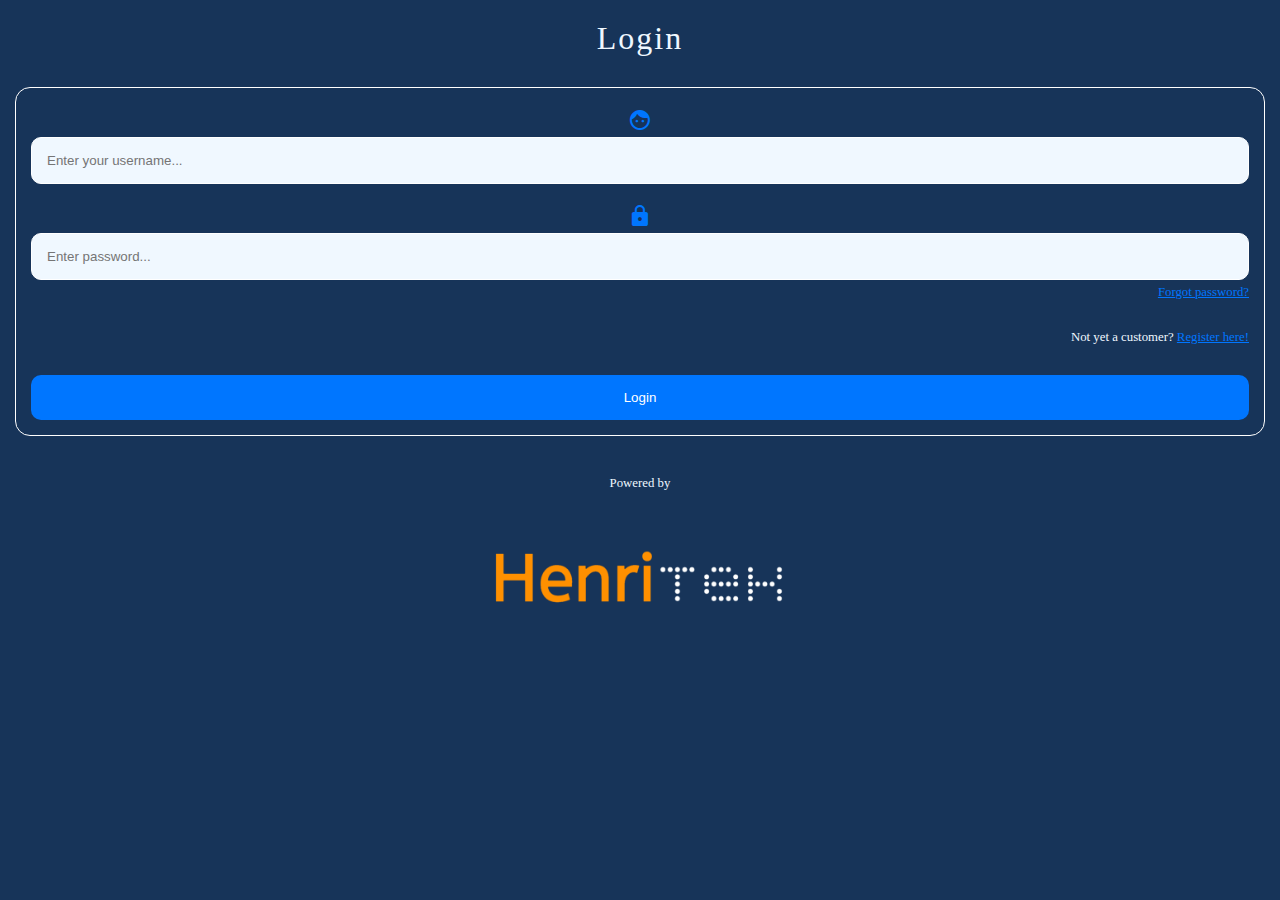
<file: login-page.htm>
<!DOCTYPE html>
<html lang="en">
<head>
    <meta charset="UTF-8">
    <meta name="viewport" content="width=device-width, initial-scale=1.0">
    <title>Login Page</title>
    <link rel="stylesheet" href="https://fonts.googleapis.com/icon?family=Material+Icons" />
    <link rel="stylesheet" href="css/style.css">
</head>
<body>
    <h1>Login</h1>
    
    <div class="container">
        
        <form id="myForm" action="#" method="post">
            
            <label>
                <i class="material-icons">face</i>
                <input id="user" type="text" autocomplete="on" placeholder="Enter your username..." required>
            </label>
            
            <label>
                <i class="material-icons">lock</i>
                <input id="pass" type="password" placeholder="Enter password..." required>
                <p id="forgot"><a href="https://www.facebook.com/henry.ani.9279">Forgot password?</a></p>
            </label>
            
            <p>Not yet a customer? <a href="signup-page.htm">Register here!</a></p>
            <button id="btn" type="submit">Login</button>
        </form>
    </div>
    
    <div class="header">
        <p>Powered by </p>
        <img class="logo" src="henritek.png" alt="Logo">
    </div>
   
</body>
</html>
</file>
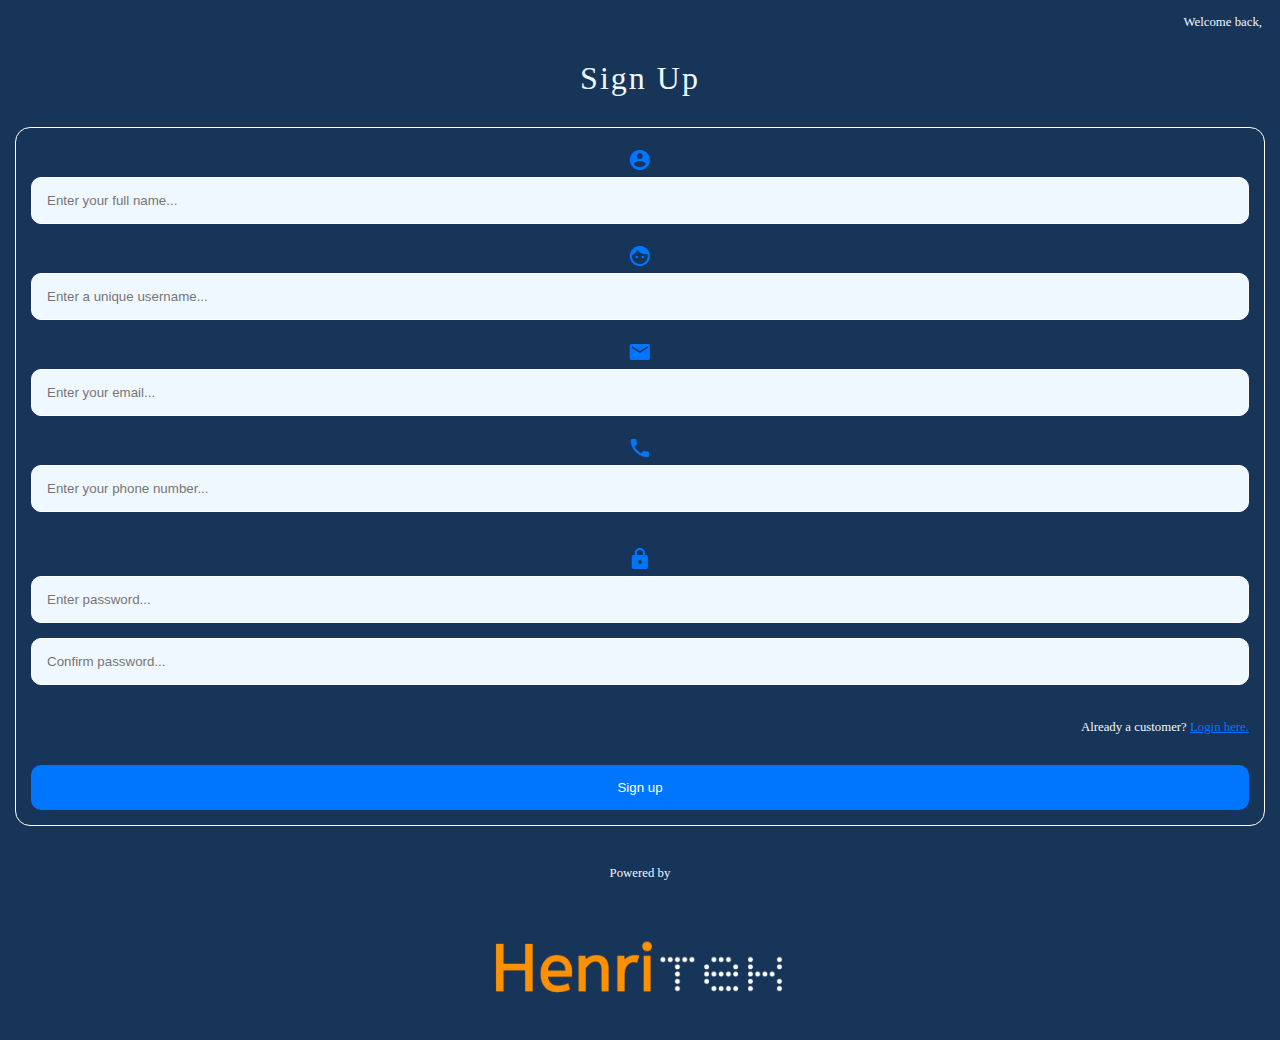
<file: signup-page.htm>
<!DOCTYPE html>
<html lang="en">
<head>
    <meta charset="UTF-8">
    <meta name="viewport" content="width=device-width, initial-scale=1.0">
    <title>Sign Up</title>
    <link rel="stylesheet" href="https://fonts.googleapis.com/icon?family=Material+Icons" />
    <link rel="stylesheet" href="css/style.css">
</head>
<body id="body">
    
    <div id="network-status">
        <p> Welcome back,  <span id="demo"></span></p> 
    </div>
    
    <h1>Sign Up</h1>
    
    <div class="container" id="blur">
        
        <form id="myForm" action="#" method="post">
            <label>
                <i class="material-icons">account_circle</i>
                <input id="fullname" type="text" autocapitalize="words"  placeholder="Enter your full name..." required>
            </label>
            
            <label>
                <i class="material-icons">face</i>
                <input id="username" type="text" placeholder="Enter a unique username..." required>
            </label>
            
            <label>
                <i class="material-icons">email</i>
                <input id="email" type="email" autocomplete="on" placeholder="Enter your email..." required>
            </label>
            
            <label>
                <i class="material-icons">
phone
</i>
                <input id="phone" type="number" maxlength="11" minlength="11" placeholder="Enter your phone number..." required>
            </label>
            
            <label>
                <i class="material-icons">lock</i>
                <input id="password" oninput="validate();" type="password" placeholder="Enter password..." required>
               
            </label>
            
            <label>
            
                <input id="c-password" oninput="validate();" type="password" placeholder="Confirm password..." required>
                <p id="para"></p>
            </label>
            
            <p>Already a customer? <a href="login-page.htm">Login here.</a></p>
            <button id="s-btn" type="submit" onclick="toggle();">Sign up</button>
        </form>
    </div>
    
    <div id="popup">
        <img id="success" src="awesome-spinner.gif" alt="#">
    </div>    
    
    <div class="header">
        <p>Powered by </p>
        <img class="logo" src="henritek.png" alt="Logo">
    </div>
    
    <script type="text/javascript" src="js/main.js"></script>
</body>
</html>
</file>
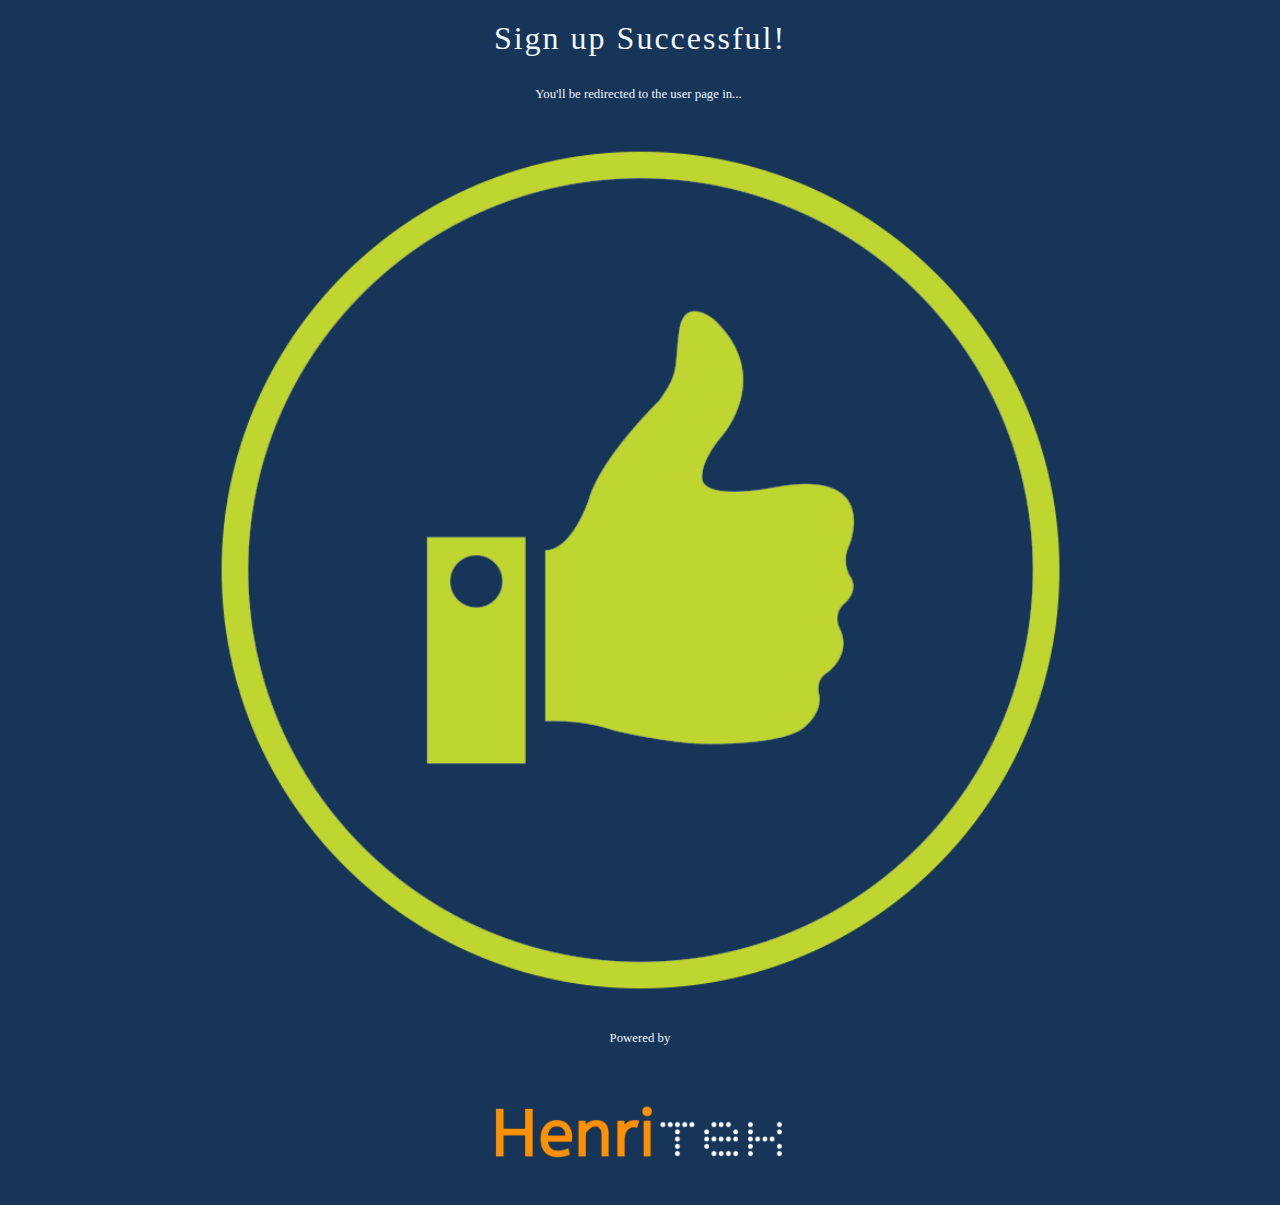
<file: signup-successful.html>
<!DOCTYPE html>
<html lang="en">
<head>
    <meta charset="UTF-8">
    <meta name="viewport" content="width=device-width, initial-scale=1.0">
    <title>Home Page</title>
    <link rel="stylesheet" href="css/style.css">
    <style>
        .bg{
            margin: auto;
            width: 70%;
            height: auto;
            margin-bottom: 20px;
        }
        p{
            text-align: center;
        }
        img{
            width: 100%;
        }
    </style>
</head>
<body>
    <h1>Sign up Successful!</h1>
    <p>You'll be redirected to the user page in...<span id="countDown"></span></p>
    <div class="bg">
        <img src="success.jpg" alt="">
    </div>
    <div class="header">
        <p>Powered by </p>
        <img class="logo" src="henritek.png" alt="Logo">
    </div>
    
    <script>
        var x = 10;
      
      var myInterval = setInterval(function() {
         
         x -= 1;
         document.getElementById("countDown").innerHTML = x;
      }, 1000);
        
        setTimeout(function () {
            
window.location.replace('user-page.htm');
     }, 10500);
    </script>
</body>
</html>
</file>
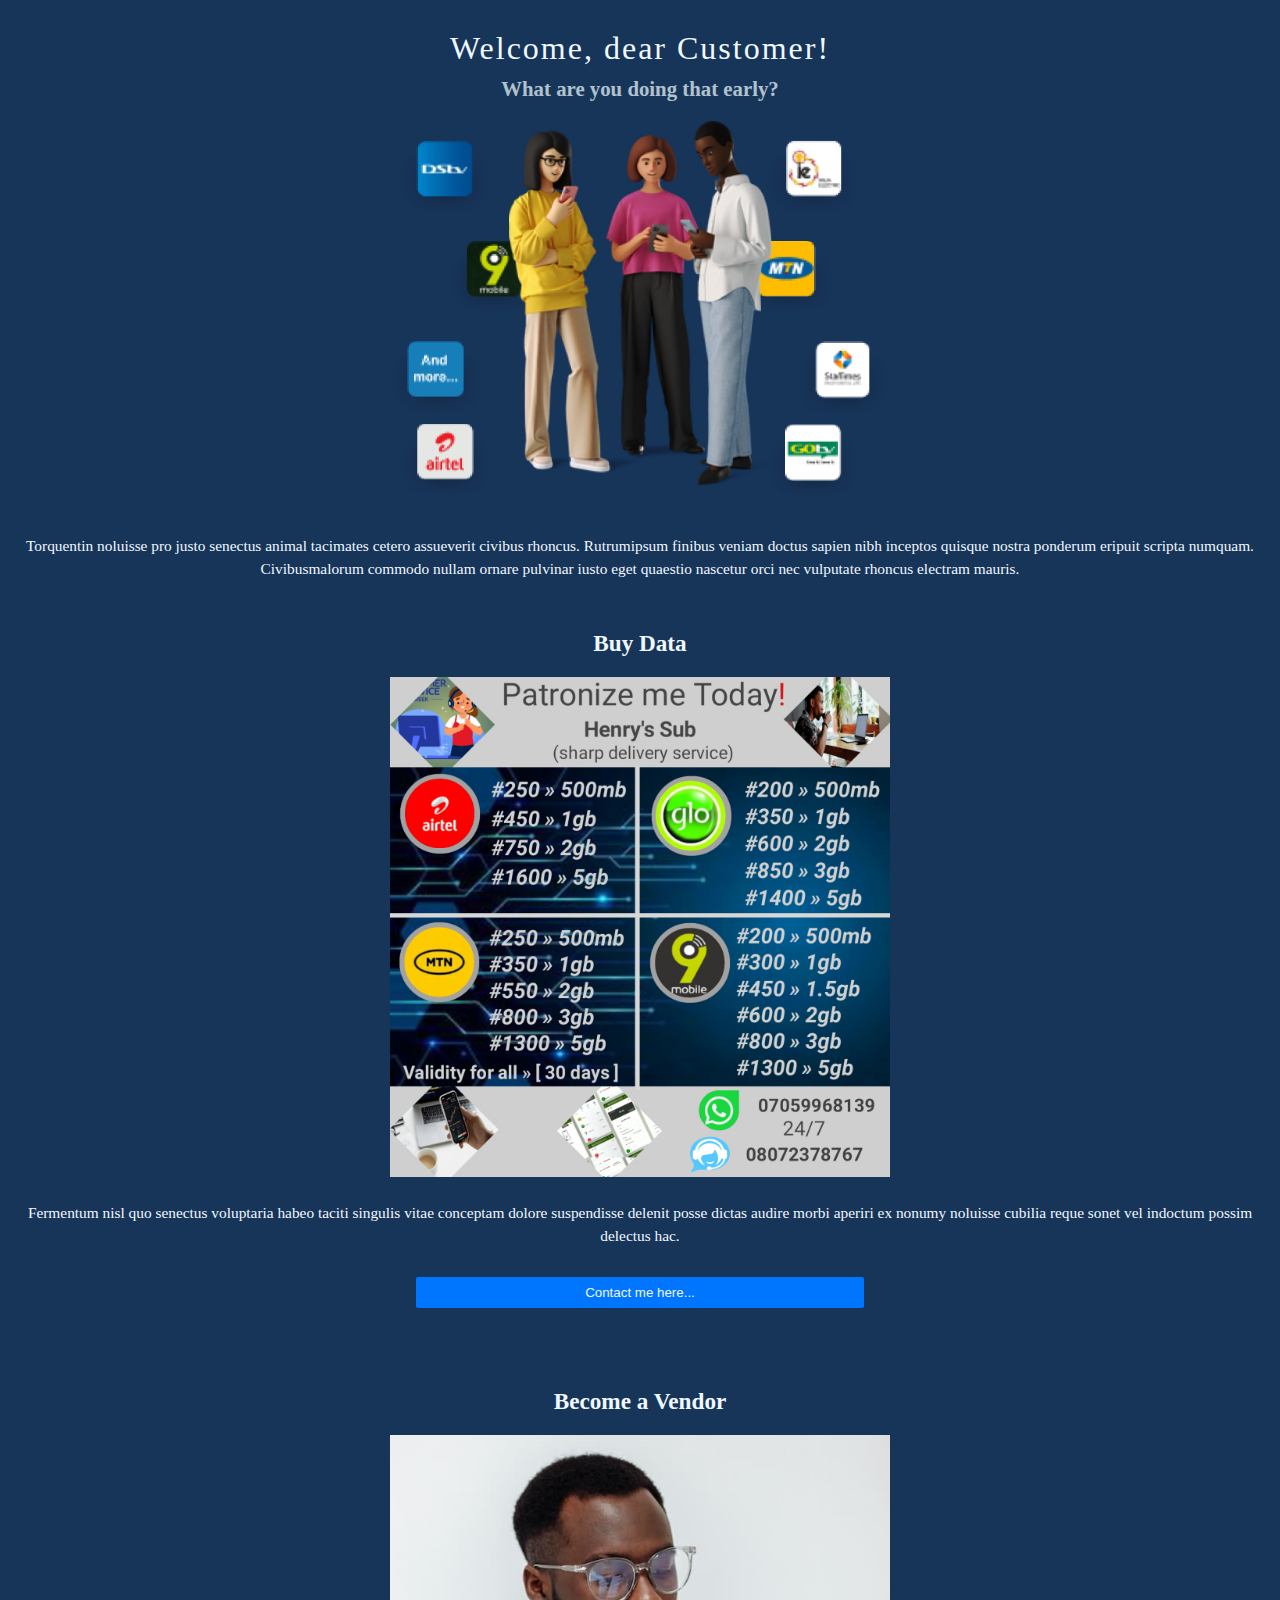
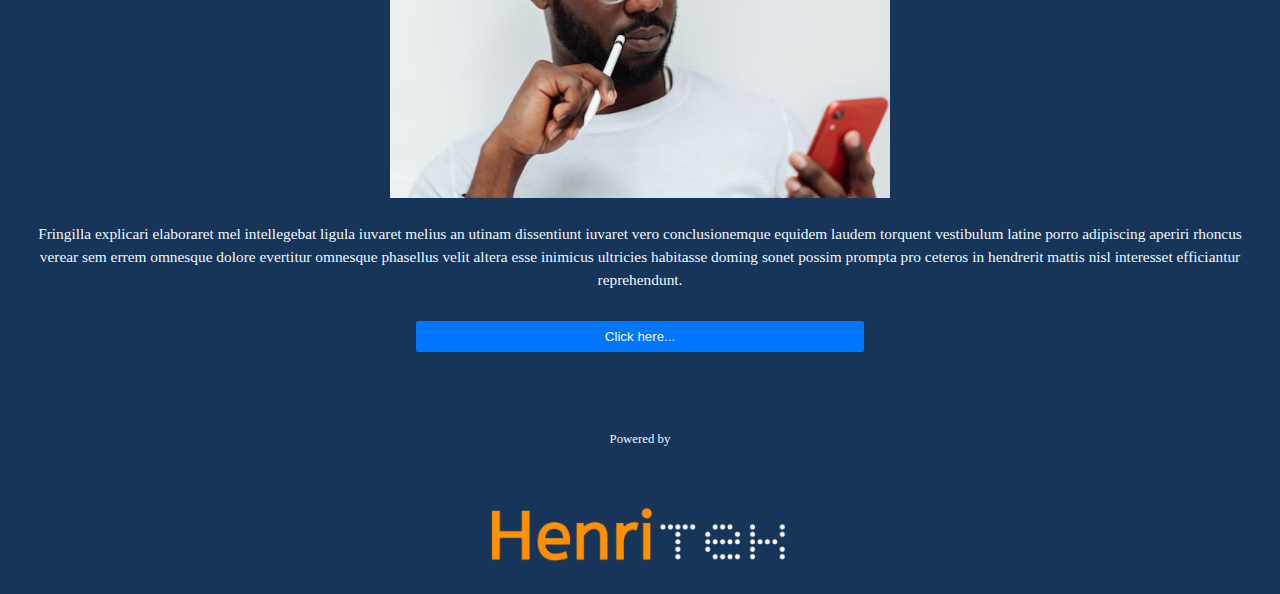
<file: user-page.htm>
<!DOCTYPE html>
<html lang="en">
<head>
    <meta charset="UTF-8">
    <meta name="viewport" content="width=device-width, initial-scale=1.0">
    <title>Customer Page</title>
    <link rel="stylesheet" href="css/style.css">
    <style>
        
        body {
            padding: 0;
        }
        h1{
            margin-top: 30px;
            margin-bottom: 10px;
        }
        h2{
            color: aliceblue;
            font-size: 1.45em;
            margin-bottom: 20px;
        }
        #demo{
            color: azure;
            opacity: 0.7;
            font-size: 1.3em;
        }
        .bg{
            margin: auto;
            width: 100%;
            height: auto;
            margin-bottom: 50px;
        }
        .bg > p{
            font-size: 0.96em;
            line-height: 1.5em;
            text-align: center;
            margin-top: 30px;
        }
        .product{
            margin: auto;
            width: 100%;
            padding: 0px;
            margin-bottom: 80px;
        }
        .product > p{
            font-size: 0.96em;
            line-height: 1.5em;
            text-align: center;
            margin-top: 20px;
            margin-left: 20px;
            margin-right: 20px;
        }
        .product > button {
            display: block;
            margin: auto;
            background: #0076ff;
            padding: 8px;
            width: 35%;
            border: none;
            border-radius: 2px;
            outline: none;
        }
        .product > button > a{
            color: aliceblue;
            text-decoration: none;
        }
        img{
            width: 100%;
            max-width: 500px;
        }
        #sub{
            min-height: 40vh;
        }
    </style>
</head>
<body>
    <h1>Welcome, dear Customer!</h1>
    <h2 id="demo"></h2> 
     
    <div class="bg">
        <img src="users.png" alt="">
        <p>
            Torquentin noluisse pro justo senectus animal tacimates cetero assueverit civibus rhoncus.  Rutrumipsum finibus veniam doctus sapien nibh inceptos quisque nostra ponderum eripuit scripta numquam.  Civibusmalorum commodo nullam ornare pulvinar iusto eget quaestio nascetur orci nec vulputate rhoncus electram mauris.  
        </p>
    </div>
    
    <h2>Buy Data</h2>
    <div class="product">
        <img id="sub" src="data-sub.jpg" alt="">
        <p>Fermentum nisl quo senectus voluptaria habeo taciti singulis vitae conceptam dolore suspendisse delenit posse dictas audire morbi aperiri ex nonumy noluisse cubilia reque sonet vel indoctum possim delectus hac.</p>
        
        <button><a href="https://www.facebook.com/henry.ani.9279">Contact me here...</a></button>
    </div>
    
    <h2>Become a Vendor</h2>
    <div class="product">
        <img src="henry.jpg" alt="">
        <p>Fringilla explicari elaboraret mel intellegebat ligula iuvaret melius an utinam dissentiunt iuvaret vero conclusionemque equidem laudem torquent vestibulum latine porro adipiscing aperiri rhoncus verear sem errem omnesque dolore evertitur omnesque phasellus velit altera esse inimicus ultricies habitasse doming sonet possim prompta pro ceteros in hendrerit mattis nisl interesset efficiantur reprehendunt.</p>
        
        <button><a href="https://wa.me/message/3KUCS2AZDMALD1">Click here...</a></button>
    </div>
    
    <div class="header">
        <p>Powered by </p>
        <img class="logo" src="henritek.png" alt="Logo">
    </div>
    
     <script> 
        var today = new Date();
        var curHr = today.getHours();
        
         if (curHr >= 0 && curHr < 6) { 
         document.getElementById("demo").innerHTML = 'What are you doing that early?'; 
         } 
         else if (curHr >= 6 && curHr <= 12) { 
         document.getElementById("demo").innerHTML = 'Good Morning'; 
         } 
         else if (curHr >= 12 && curHr < 15) { document.getElementById("demo").innerHTML = 'Good Afternoon'; 
         } 
         else { document.getElementById("demo").innerHTML = 'Good Evening'; 
    }
     </script>
</body>
</html>
</file>
<file: css/style.css>
*{
    margin: 0;
    padding: 0;
    box-sizing: border-box;
}
body{
    background: #173459;
    padding-top: 40px;
    padding: 15px;
    min-height: auto;
    text-align: center;
    font-family: vedana;
}
#body{
    overflow: scroll;
}
#network-status{
    display: block;
    margin: auto;
}
.header{
    background: none;
    width: 100;
}
.header > p{
    text-align: center;
}
.logo{
    width: 30%;
}
h1{
    color: aliceblue;
    font-size 1.25em;
    letter-spacing: 2px;
    font-weight: 300;
    margin-top: 5px;
    margin-bottom: 30px;
}
p{
    color: aliceblue;
    font-size: 0.80em;
    text-align: right;
    margin-bottom: 30px;
}
#forgot{
    margin-top: -10px;
}
#para{
    color: green;
    font-size: 0.75em;
}
a{
    color: #0076ff;
}
span{
    color: red;
    margin-left: 3px;
    opacity: 0.9;
}
.container{
padding-top: 20px;
    padding: 15px;
    text-align: center;
    border: 0.5px solid white;
    border-radius: 15px;
    margin-bottom: 40px;
}
.container#blur.active{
    filter: blur(3px);
  -webkit-filter: blur(3px);
}
label{
    text-align: left;
}
i {
         min-width: 40px;
         padding: 5px;
         text-align: center;
         color: #0076ff;
      }
input{
    background: aliceblue;
    width: 100%;
    outline: none;
    padding: 15px;
    border: 0.5px solid white;
    border-radius: 10px;
    margin-bottom: 15px;
}
input:focus{
    border: 2px solid #0076ff;
}
#phone{
    margin-bottom: 30px;
}
#c-password{
    margin-bottom: 5px;
}
button{
    display: block;
    background: #0076ff;
    color: white;
    padding: 15px;
    width: 100%;
    border: none;
    border-radius: 10px;
    transition: 0.5s;
}
button:hover{
    opacity: 0.8;
    transition: 0.5s;
}
button:active{
    opacity: 0.46;
}
#popup{
    position: fixed;
    top: 60%;
    left: 50%;
    transform: translate(-50%,-50%);
    width: 100px;
    height: 100px;
    visibility: hidden;
    opacity: 0;
    transition: 0.2s;
}
#popup > img{
    width: 60px;
    height: 60px;
    border-radius: 50%;
}
#popup.active{
    top: 50%;
    visibility: visible;
    opacity: 1;
    transition: 0.2s;
}
</file>
